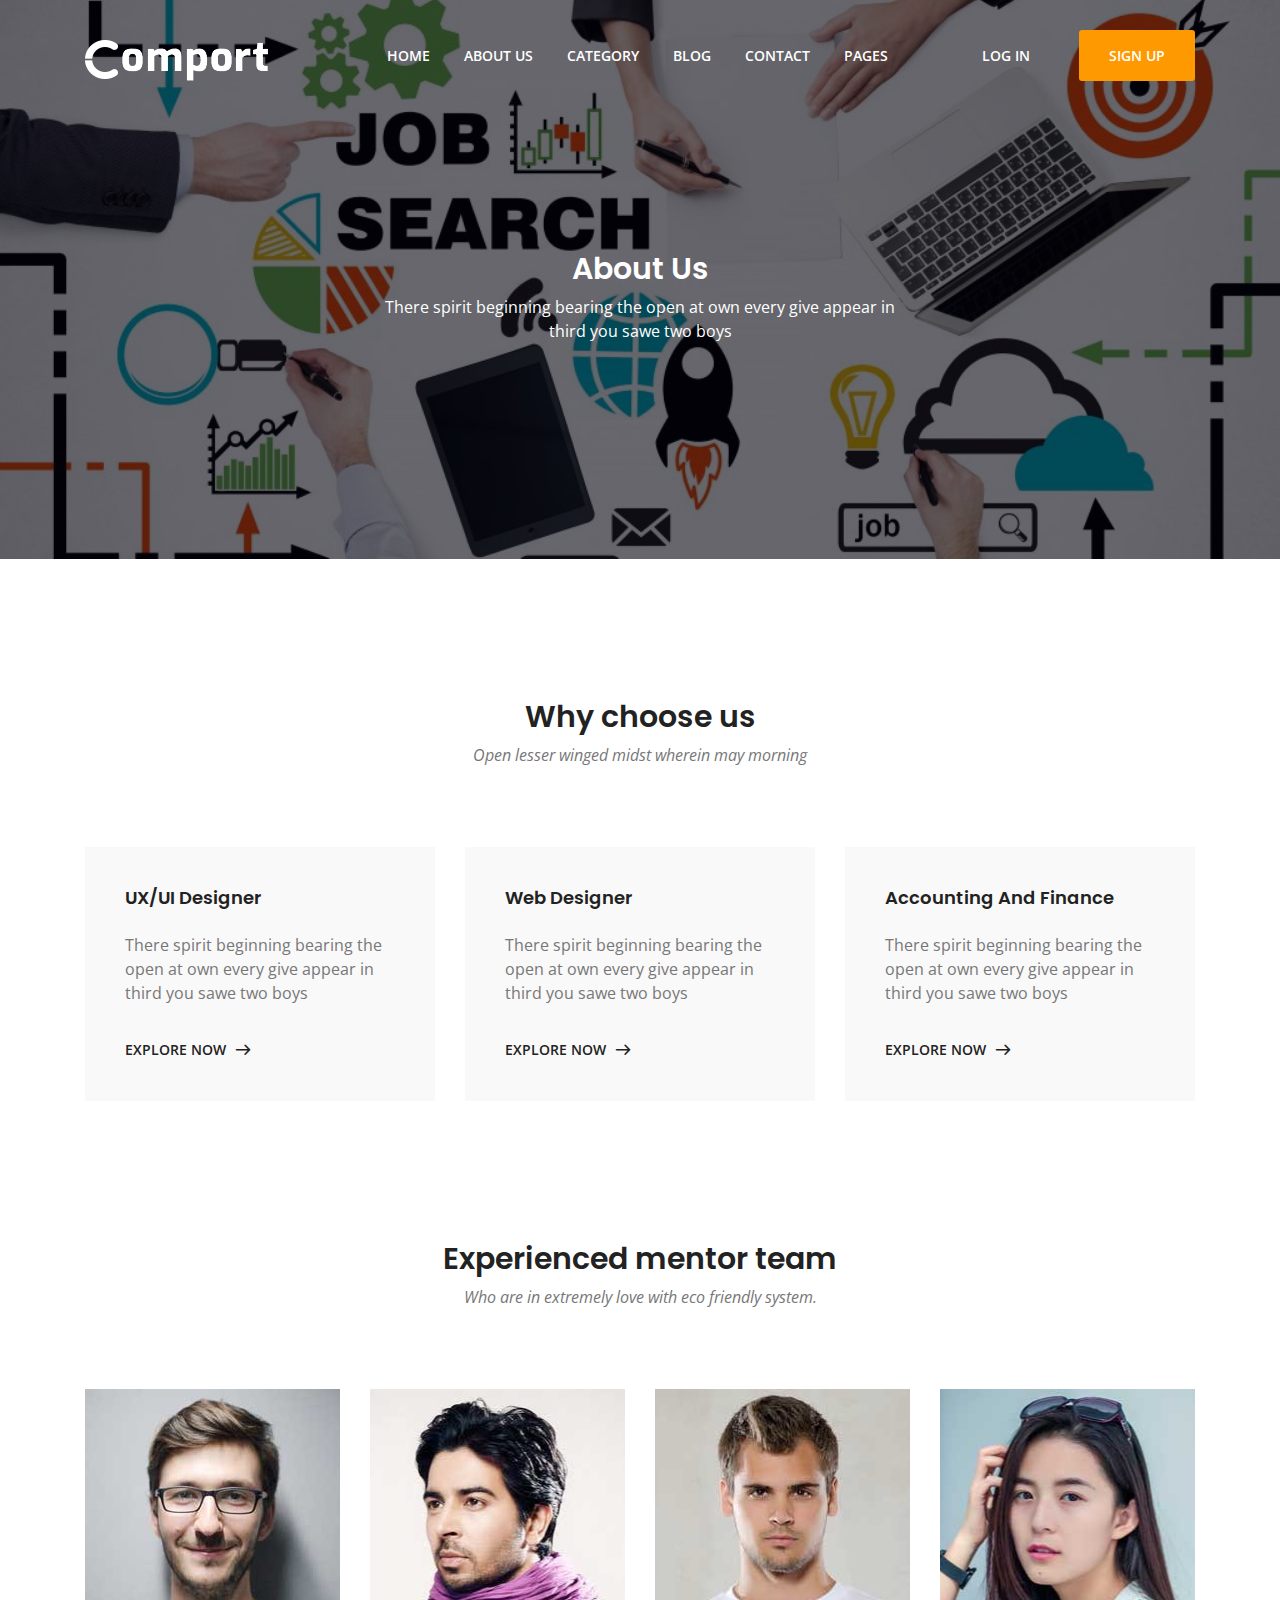
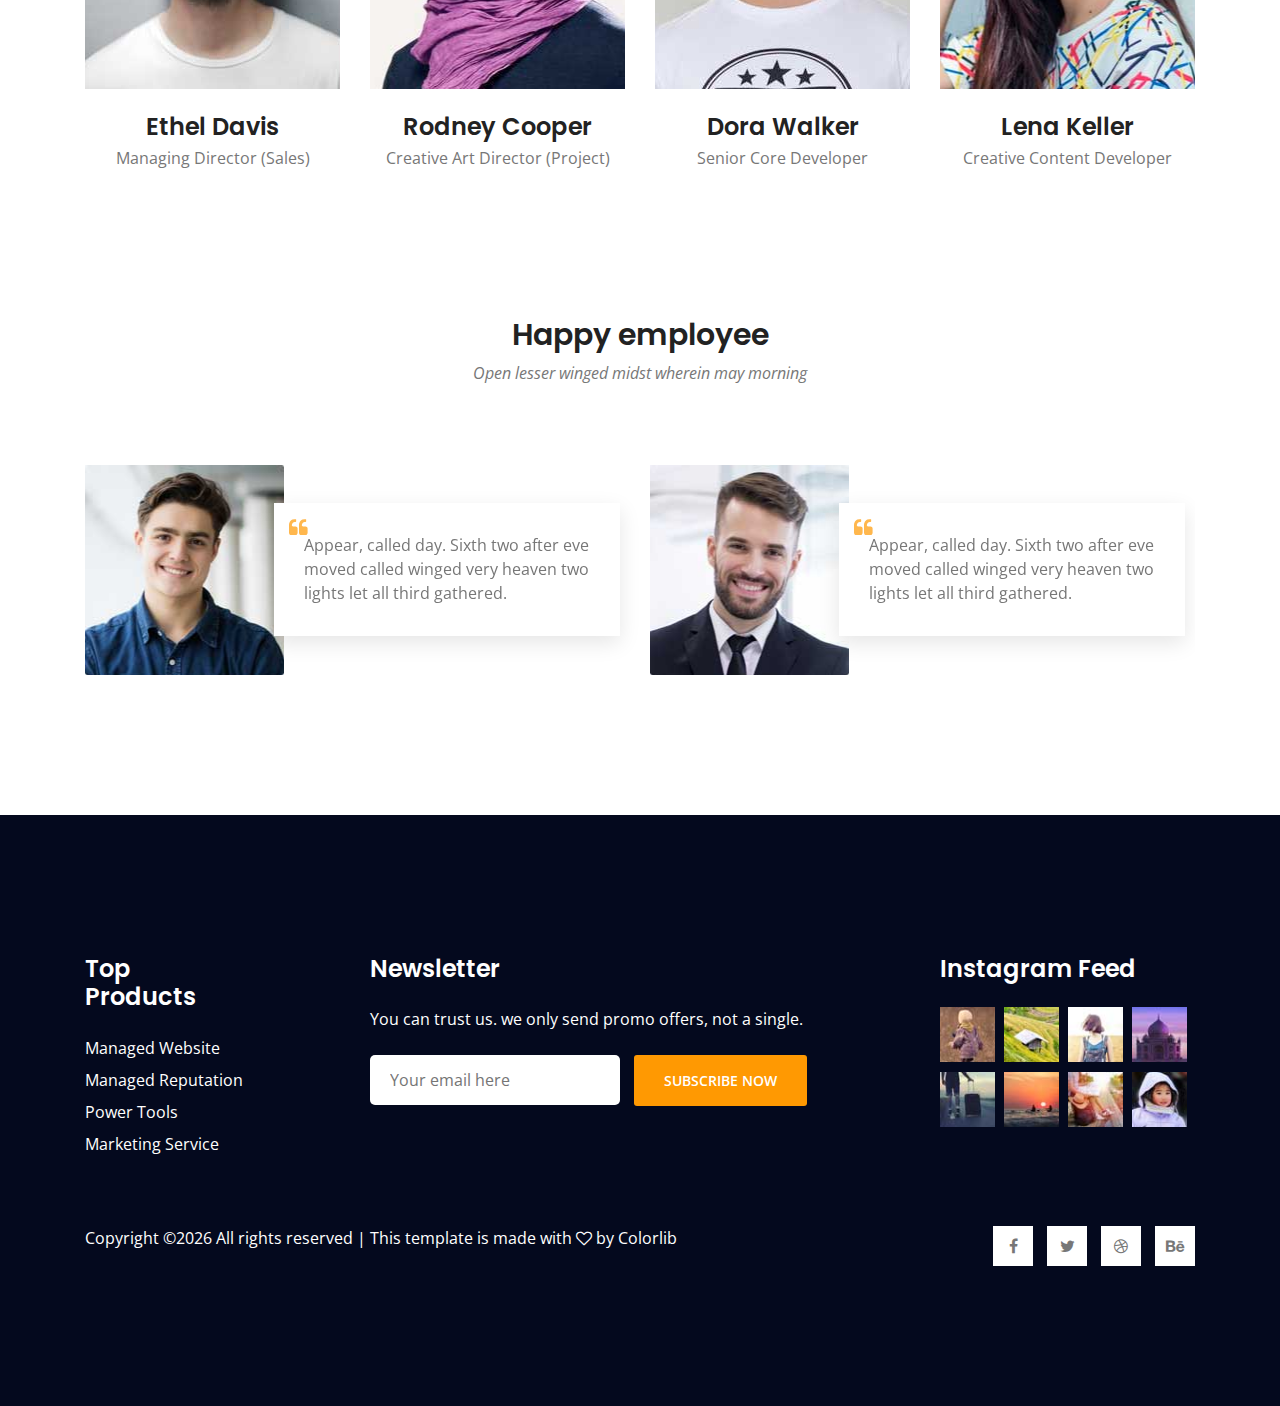
<file: about.html>
<!DOCTYPE html>
<html lang="en">
<head>
    <!-- Required Meta Tags -->
    <meta charset="UTF-8">
    <meta name="viewport" content="width=device-width, initial-scale=1.0">
    <meta http-equiv="X-UA-Compatible" content="ie=edge">

    <!-- Page Title -->
    <title>About</title>

    <!-- Favicon -->
    <link rel="shortcut icon" href="assets/images/logo/favicon.png" type="image/x-icon">

    <!-- CSS Files -->
    <!-- CSS Files -->
    <link rel="stylesheet" href="assets/css/animate-3.7.0.css">
    <link rel="stylesheet" href="assets/css/font-awesome-4.7.0.min.css">
    <link rel="stylesheet" href="assets/fonts/flat-icon/flaticon.css">
    <link rel="stylesheet" href="assets/css/bootstrap-4.1.3.min.css">
    <link rel="stylesheet" href="assets/css/owl-carousel.min.css">
    <link rel="stylesheet" href="assets/css/nice-select.css">
    <link rel="stylesheet" href="assets/css/style.css">
</head>
<body>
    <!-- Preloader Starts -->
    <div class="preloader">
        <div class="spinner"></div>
    </div>
    <!-- Preloader End -->

    <!-- Header Area Starts -->
    <header class="header-area single-page">
        <div class="header-top">
            <div class="container">
                <div class="row">
                    <div class="col-lg-2">
                        <div class="logo-area">
                            <a href="index.html"><img src="assets/images/logo-light.png" alt="logo"></a>
                        </div>
                    </div>
                    <div class="col-lg-10">
                        <div class="custom-navbar">
                            <span></span>
                            <span></span>
                            <span></span>
                        </div>  
                        <div class="main-menu main-menu-light">
                            <ul>
                                <li class="active"><a href="index.html">home</a></li>
                                <li><a href="about.html">about us</a></li>
                                <li><a href="job-category.html">category</a></li>
                                <li><a href="#">blog</a>
                                    <ul class="sub-menu">
                                        <li><a href="blog-home.html">Blog Home</a></li>
                                        <li><a href="blog-details.html">Blog Details</a></li>
                                    </ul>
                                </li>
                                <li><a href="contact-us.html">contact</a></li>
                                <li><a href="#">pages</a>
                                    <ul class="sub-menu">
                                        <li><a href="job-search.html">Job Search</a></li>
                                        <li><a href="job-single.html">Job Single</a></li>
                                        <li><a href="pricing-plan.html">Pricing Plan</a></li>
                                        <li><a href="elements.html">Elements</a></li>
                                    </ul>
                                </li>
                                <li class="menu-btn">
                                    <a href="#" class="login">log in</a>
                                    <a href="#" class="template-btn">sign up</a>
                                </li>
                            </ul>
                        </div>
                    </div>
                </div>
            </div>
        </div>
        <div class="page-title text-center">
            <div class="container">
                <div class="row">
                    <div class="col-md-6 offset-md-3">
                        <h2>About Us</h2>
                        <p>There spirit beginning bearing the open at own every give appear in third you sawe two boys</p>
                    </div>
                </div>
            </div>
        </div>
    </header>
    <!-- Header Area End -->

    <!-- Feature Area Starts -->
    <section class="feature-area section-padding2">
        <div class="container">
            <div class="row">
                <div class="col-lg-12">
                    <div class="section-top text-center">
                        <h2>Why choose us</h2>
                        <p>Open lesser winged midst wherein may morning</p>
                    </div>
                </div>
            </div>
            <div class="row">
                <div class="col-lg-4">
                    <div class="single-feature mb-4 mb-lg-0">
                        <h4>UX/UI Designer</h4>
                        <p class="py-3">There spirit beginning bearing the open at own every give appear in third you sawe two boys</p>
                        <a href="#" class="secondary-btn">explore now<span class="flaticon-next"></span></a>
                    </div>
                </div>
                <div class="col-lg-4">
                    <div class="single-feature mb-4 mb-lg-0">
                        <h4>web Designer</h4>
                        <p class="py-3">There spirit beginning bearing the open at own every give appear in third you sawe two boys</p>
                        <a href="#" class="secondary-btn">explore now<span class="flaticon-next"></span></a>
                    </div>
                </div>
                <div class="col-lg-4">
                    <div class="single-feature">
                        <h4>Accounting and Finance</h4>
                        <p class="py-3">There spirit beginning bearing the open at own every give appear in third you sawe two boys</p>
                        <a href="#" class="secondary-btn">explore now<span class="flaticon-next"></span></a>
                    </div>
                </div>
            </div>
        </div>
    </section>
    <!-- Feature Area End -->


    <!-- Team Area Starts -->
    <section class="team-area section-padding2">
        <div class="container">
            <div class="row">
                <div class="col-lg-12">
                    <div class="section-top text-center">
                        <h2>Experienced mentor team</h2>
                        <p>Who are in extremely love with eco friendly system.</p>
                    </div>
                </div>
            </div>
            <div class="row">
                <div class="col-lg-3 col-sm-6">
                    <div class="single-team mb-5 mb-lg-0">
                        <div class="team-img team-img1">
                            <div class="hover-state">
                                <ul>
                                    <li><a href="#"><i class="fa fa-facebook"></i></a></li>
                                    <li><a href="#"><i class="fa fa-twitter"></i></a></li>
                                    <li><a href="#"><i class="fa fa-linkedin"></i></a></li>
                                </ul>
                            </div>
                        </div>
                        <div class="team-footer text-center mt-4">
                            <h3>ethel davis</h3>
                            <h5>managing director (sales)</h5>
                        </div>
                    </div>
                </div>
                <div class="col-lg-3 col-sm-6">
                    <div class="single-team mb-5 mb-lg-0">
                        <div class="team-img team-img2">
                            <div class="hover-state">
                                <ul>
                                    <li><a href="#"><i class="fa fa-facebook"></i></a></li>
                                    <li><a href="#"><i class="fa fa-twitter"></i></a></li>
                                    <li><a href="#"><i class="fa fa-linkedin"></i></a></li>
                                </ul>
                            </div>
                        </div>
                        <div class="team-footer text-center mt-4">
                            <h3>rodney cooper</h3>
                            <h5>creative art director (project)</h5>
                        </div>
                    </div>
                </div>
                <div class="col-lg-3 col-sm-6">
                    <div class="single-team mb-5 mb-sm-0">
                        <div class="team-img team-img3">
                            <div class="hover-state">
                                <ul>
                                    <li><a href="#"><i class="fa fa-facebook"></i></a></li>
                                    <li><a href="#"><i class="fa fa-twitter"></i></a></li>
                                    <li><a href="#"><i class="fa fa-linkedin"></i></a></li>
                                </ul>
                            </div>
                        </div>
                        <div class="team-footer text-center mt-4">
                            <h3>dora walker</h3>
                            <h5>senior core developer</h5>
                        </div>
                    </div>
                </div>
                <div class="col-lg-3 col-sm-6">
                    <div class="single-team">
                        <div class="team-img team-img4">
                            <div class="hover-state">
                                <ul>
                                    <li><a href="#"><i class="fa fa-facebook"></i></a></li>
                                    <li><a href="#"><i class="fa fa-twitter"></i></a></li>
                                    <li><a href="#"><i class="fa fa-linkedin"></i></a></li>
                                </ul>
                            </div>
                        </div>
                        <div class="team-footer text-center mt-4">
                            <h3>lena keller</h3>
                            <h5>creative content developer</h5>
                        </div>
                    </div>
                </div>
            </div>
        </div>
    </section>
    <!-- Team Area End -->

    <!-- Employee Area Starts -->
    <section class="employee-area section-padding">
        <div class="container">
            <div class="row">
                <div class="col-lg-12">
                    <div class="section-top text-center">
                        <h2>Happy employee</h2>
                        <p>Open lesser winged midst wherein may morning</p>
                    </div>
                </div>
            </div>
            <div class="row">
                <div class="col-lg-12">
                    <div class="employee-slider owl-carousel">
                        <div class="single-slide d-sm-flex">
                            <div class="slide-img employee1">
                                <div class="hover-state">
                                    <div class="hover-text text-center">
                                        <h3>david aron</h3>
                                        <h5>Facebook</h5>
                                    </div>
                                </div>
                            </div>
                            <div class="slide-text align-self-center">
                                <i class="fa fa-quote-left"></i>
                                <p>Appear, called day. Sixth two after eve moved called winged very heaven two lights let all third gathered.</p>
                            </div>
                        </div>
                        <div class="single-slide d-sm-flex">
                            <div class="slide-img employee2">
                                <div class="hover-state">
                                    <div class="hover-text text-center">
                                        <h3>david aron</h3>
                                        <h5>Twitter</h5>
                                    </div>
                                </div>
                            </div>
                            <div class="slide-text align-self-center">
                                <i class="fa fa-quote-left"></i>
                                <p>Appear, called day. Sixth two after eve moved called winged very heaven two lights let all third gathered.</p>
                            </div>
                        </div>
                    </div>
                </div>
            </div>
        </div>
    </section>
    <!-- Employee Area End -->


    <!-- Footer Area Starts -->
    <footer class="footer-area section-padding">
            <div class="footer-widget">
                <div class="container">
                    <div class="row">
                        <div class="col-xl-2 col-lg-3">
                            <div class="single-widget-home mb-5 mb-lg-0">
                                <h3 class="mb-4">top products</h3>
                                <ul>
                                    <li class="mb-2"><a href="#">managed website</a></li>
                                    <li class="mb-2"><a href="#">managed reputation</a></li>
                                    <li class="mb-2"><a href="#">power tools</a></li>
                                    <li><a href="#">marketing service</a></li>
                                </ul>
                            </div>
                        </div>
                        <div class="col-xl-5 offset-xl-1 col-lg-6">
                            <div class="single-widget-home mb-5 mb-lg-0">
                                <h3 class="mb-4">newsletter</h3>
                                <p class="mb-4">You can trust us. we only send promo offers, not a single.</p>  
                                <form action="#">
                                    <input type="email" placeholder="Your email here" onfocus="this.placeholder = ''" onblur="this.placeholder = 'Your email here'" required>
                                    <button type="submit" class="template-btn">subscribe now</button>
                                </form>
                            </div>
                        </div>
                        <div class="col-xl-3 offset-xl-1 col-lg-3">
                            <div class="single-widge-home">
                                <h3 class="mb-4">instagram feed</h3>
                                <div class="feed">
                                    <img src="assets/images/feed1.jpg" alt="feed">
                                    <img src="assets/images/feed2.jpg" alt="feed">
                                    <img src="assets/images/feed3.jpg" alt="feed">
                                    <img src="assets/images/feed4.jpg" alt="feed">
                                    <img src="assets/images/feed5.jpg" alt="feed">
                                    <img src="assets/images/feed6.jpg" alt="feed">
                                    <img src="assets/images/feed7.jpg" alt="feed">
                                    <img src="assets/images/feed8.jpg" alt="feed">
                                </div>
                            </div>
                        </div>
                    </div>
                </div>
            </div>
            <div class="footer-copyright">
                <div class="container">
                    <div class="row">
                        <div class="col-lg-8 col-md-6">
                            <span><!-- Link back to Colorlib can't be removed. Template is licensed under CC BY 3.0. -->
Copyright &copy;<script>document.write(new Date().getFullYear());</script> All rights reserved | This template is made with <i class="fa fa-heart-o" aria-hidden="true"></i> by <a href="https://colorlib.com" target="_blank">Colorlib</a>
<!-- Link back to Colorlib can't be removed. Template is licensed under CC BY 3.0. -->
</span>
                        </div>
                        <div class="col-lg-4 col-md-6">
                            <div class="social-icons">
                                <ul>
                                    <li><a href="#"><i class="fa fa-facebook"></i></a></li>
                                    <li><a href="#"><i class="fa fa-twitter"></i></a></li>
                                    <li><a href="#"><i class="fa fa-dribbble"></i></a></li>
                                    <li><a href="#"><i class="fa fa-behance"></i></a></li>
                                </ul>
                            </div>
                        </div>
                    </div>
                </div>
            </div>
        </footer>
        <!-- Footer Area End -->


    <!-- Javascript -->
    <script src="assets/js/vendor/jquery-2.2.4.min.js"></script>
	<script src="assets/js/vendor/bootstrap-4.1.3.min.js"></script>
    <script src="assets/js/vendor/wow.min.js"></script>
    <script src="assets/js/vendor/owl-carousel.min.js"></script>
    <script src="assets/js/vendor/jquery.nice-select.min.js"></script>
    <script src="assets/js/vendor/ion.rangeSlider.js"></script>
    <script src="assets/js/main.js"></script>
</body>
</html>
</file>
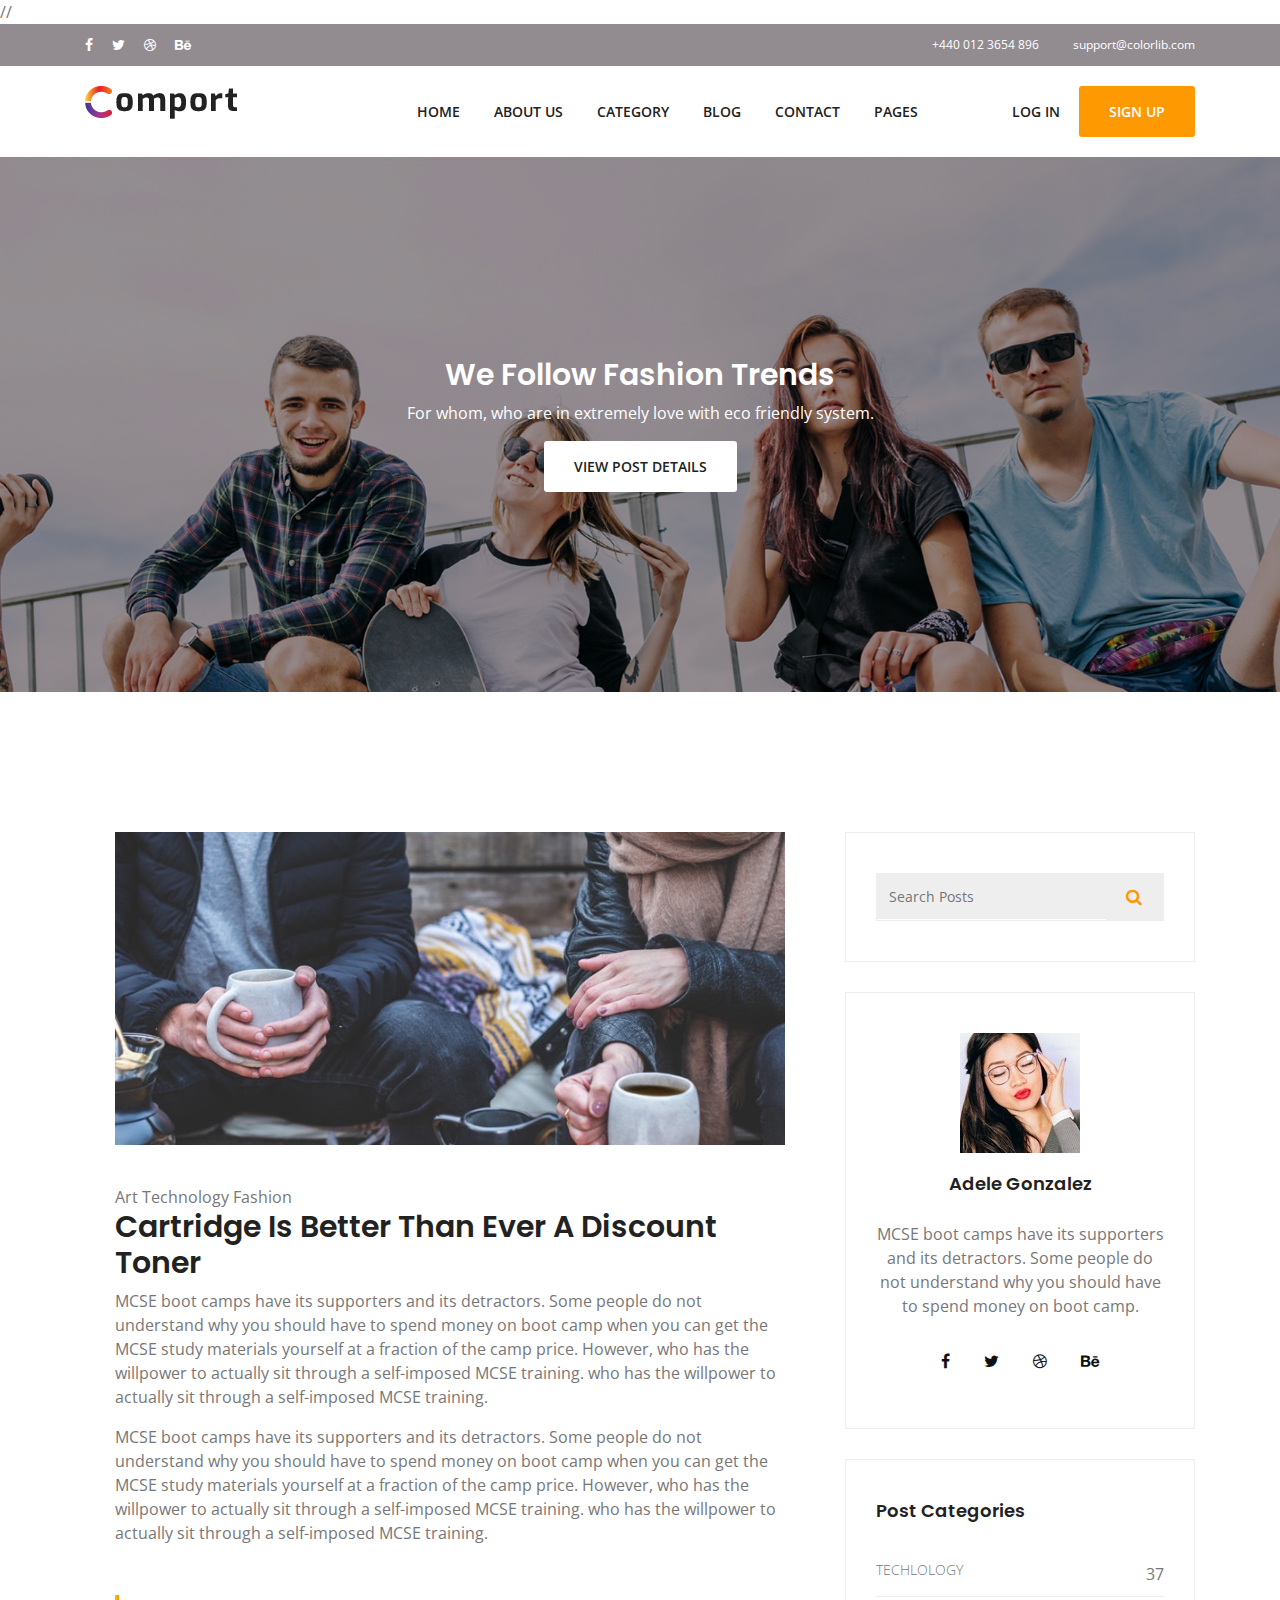
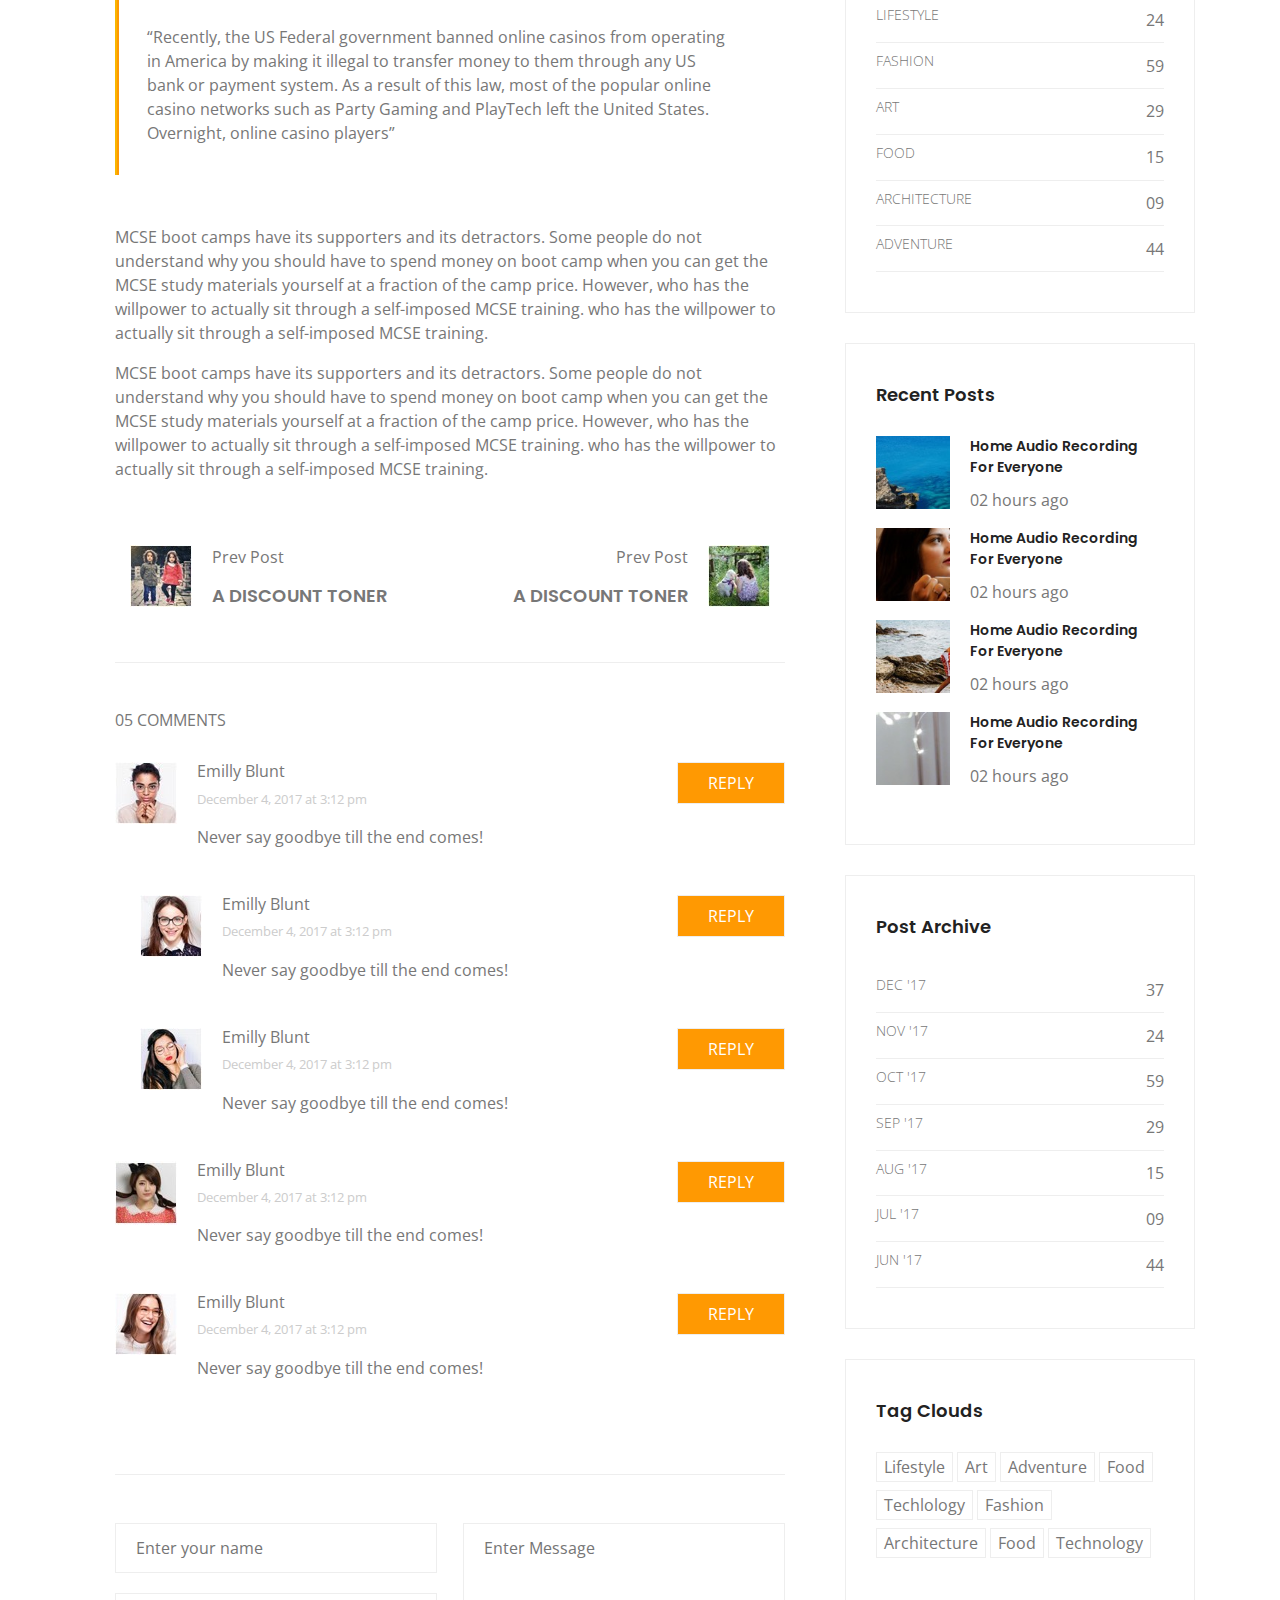
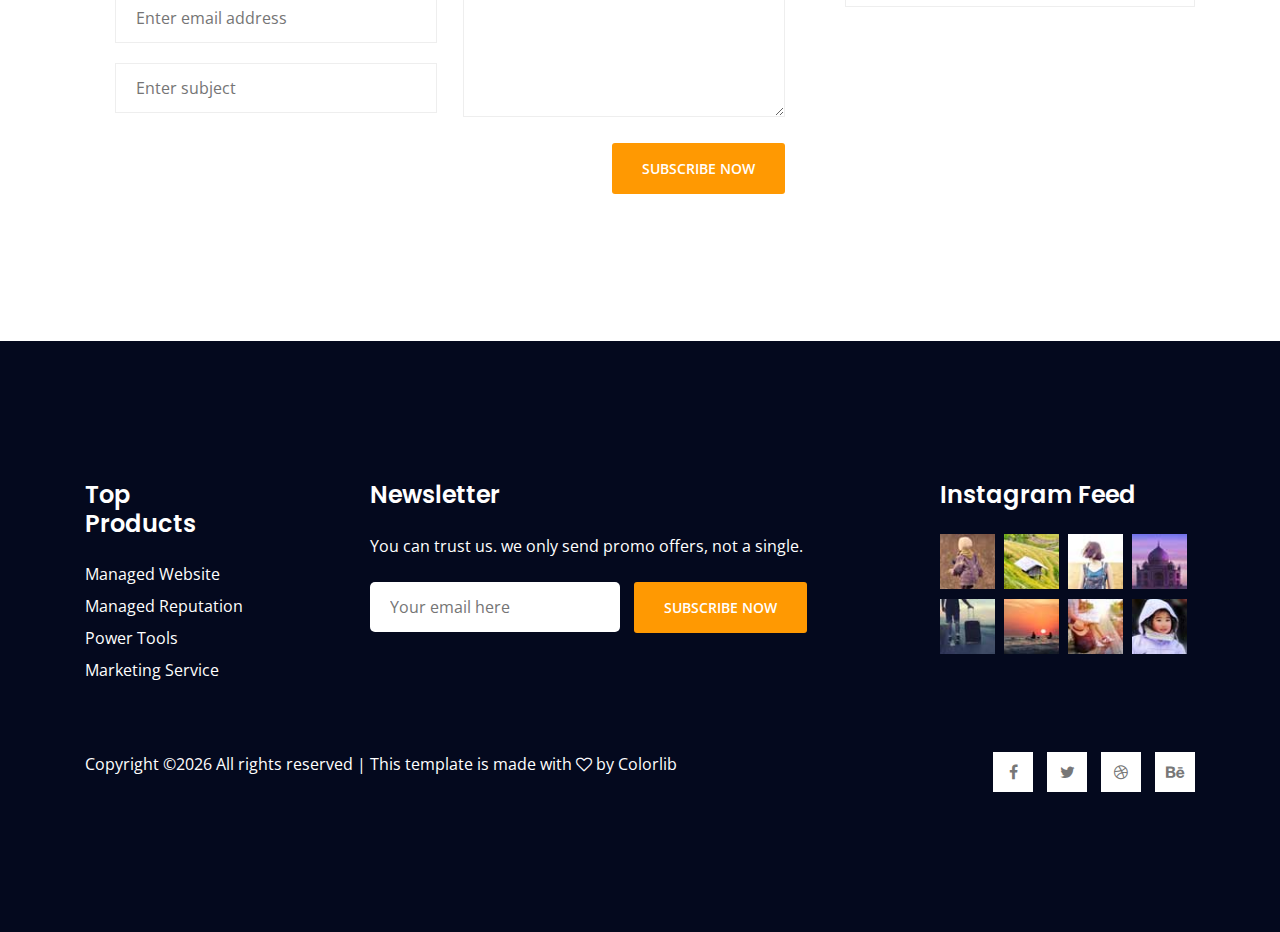
<file: blog-details.html>
<!DOCTYPE html>
<html lang="en">
<head>
    <!-- Required Meta Tags -->
    <meta charset="UTF-8">
    <meta name="viewport" content="width=device-width, initial-scale=1.0">

    //
    <meta http-equiv="X-UA-Compatible" content="ie=edge">

    <!-- Page Title -->
    <title>Blog Details</title>

    <!-- Favicon -->
    <link rel="shortcut icon" href="assets/images/logo/favicon.png" type="image/x-icon">

    <!-- CSS Files -->
    <link rel="stylesheet" href="assets/css/animate-3.7.0.css">
    <link rel="stylesheet" href="assets/css/font-awesome-4.7.0.min.css">
    <link rel="stylesheet" href="assets/fonts/flat-icon/flaticon.css">
    <link rel="stylesheet" href="assets/css/bootstrap-4.1.3.min.css">
    <link rel="stylesheet" href="assets/css/owl-carousel.min.css">
    <link rel="stylesheet" href="assets/css/nice-select.css">
    <link rel="stylesheet" href="assets/css/style.css">
</head>
<body>
    <!-- Preloader Starts -->
    <div class="preloader">
        <div class="spinner"></div>
    </div>
    <!-- Preloader End -->


    <!-- Header Area Starts -->
    <header>
        <div class="blog-top">
            <div class="top_menu row m-0">
                <div class="container">
                    <div class="float-left">
                        <ul class="list header_social">
                            <li><a href="#"><i class="fa fa-facebook"></i></a></li>
                            <li><a href="#"><i class="fa fa-twitter"></i></a></li>
                            <li><a href="#"><i class="fa fa-dribbble"></i></a></li>
                            <li><a href="#"><i class="fa fa-behance"></i></a></li>
                        </ul>
                    </div>
                    <div class="float-right">
                        <a class="dn_btn" href="tel:+4400123654896">+440 012 3654 896</a>
                        <a class="dn_btn" href="mailto:support@colorlib.com">support@colorlib.com</a>
                    </div>
                </div>	
            </div>
        </div>
        <div class="header-area blog-menu">
            <div class="container">
                <div class="row">
                    <div class="col-lg-2">
                        <div class="logo-area">
                            <a href="index.html"><img src="assets/images/logo.png" alt="logo"></a>
                        </div>
                    </div>
                    <div class="col-lg-10">
                        <div class="custom-navbar">
                            <span></span>
                            <span></span>
                            <span></span>
                        </div>  
                        <div class="main-menu">
                            <ul>
                                <li class="active"><a href="index.html">home</a></li>
                                <li><a href="about.html">about us</a></li>
                                <li><a href="job-category.html">category</a></li>
                                <li><a href="#">blog</a>
                                    <ul class="sub-menu">
                                        <li><a href="blog-home.html">Blog Home</a></li>
                                        <li><a href="blog-details.html">Blog Details</a></li>
                                    </ul>
                                </li>
                                <li><a href="contact-us.html">contact</a></li>
                                <li><a href="#">pages</a>
                                    <ul class="sub-menu">
                                        <li><a href="job-search.html">Job Search</a></li>
                                        <li><a href="job-single.html">Job Single</a></li>
                                        <li><a href="pricing-plan.html">Pricing Plan</a></li>
                                        <li><a href="elements.html">Elements</a></li>
                                    </ul>
                                </li>
                                <li class="menu-btn">
                                    <a href="#" class="login">log in</a>
                                    <a href="#" class="template-btn">sign up</a>
                                </li>
                            </ul>
                        </div>
                    </div>
                </div>
            </div>
        </div>
    </header>
    <!-- Header Area End -->

    <!-- Page Title Starts -->
    <div class="page-title page-title-blog text-center">
        <div class="container">
            <div class="row">
                <div class="col-md-6 offset-md-3">
                    <h2>We Follow Fashion Trends</h2>
                    <p>For whom, who are in extremely love with eco friendly system.</p>
                    <a href="#" class="template-btn">view post details</a>
                </div>
            </div>
        </div>
    </div>
    <!-- Page Title End -->


    <!-- Start blog-posts Area -->
			<section class="blog-posts-area section-padding">
                    <div class="container">
                        <div class="row">
                            <div class="col-lg-8 post-list blog-post-list">
                                <div class="single-post">
                                    <img class="img-fluid" src="assets/images/p1.jpg" alt="">
                                    <ul class="tags">
                                        <li><a href="#">Art</a></li>
                                        <li><a href="#">Technology</a></li>
                                        <li><a href="#">Fashion</a></li>
                                    </ul>
                                    <a href="#">
                                        <h2>
                                            Cartridge Is Better Than Ever
                                            A Discount Toner
                                        </h2>
                                    </a>
                                    <div class="content-wrap">
                                        <p>
                                            MCSE boot camps have its supporters and its detractors. Some people do not understand why you should have to spend money on boot camp when you can get the MCSE study materials yourself at a fraction of the camp price. However, who has the willpower to actually sit through a self-imposed MCSE training. who has the willpower to actually sit through a self-imposed MCSE training.
                                        </p>
    
                                        <p>
                                            MCSE boot camps have its supporters and its detractors. Some people do not understand why you should have to spend money on boot camp when you can get the MCSE study materials yourself at a fraction of the camp price. However, who has the willpower to actually sit through a self-imposed MCSE training. who has the willpower to actually sit through a self-imposed MCSE training.
                                        </p>
    
                                        <blockquote class="generic-blockquote">
                                            “Recently, the US Federal government banned online casinos from operating in America by making it illegal to transfer money to them through any US bank or payment system. As a result of this law, most of the popular online casino networks such as Party Gaming and PlayTech left the United States. Overnight, online casino players” 
                                        </blockquote>
                                        
                                        <p>
                                            MCSE boot camps have its supporters and its detractors. Some people do not understand why you should have to spend money on boot camp when you can get the MCSE study materials yourself at a fraction of the camp price. However, who has the willpower to actually sit through a self-imposed MCSE training. who has the willpower to actually sit through a self-imposed MCSE training.
                                        </p>
    
                                        <p>
                                            MCSE boot camps have its supporters and its detractors. Some people do not understand why you should have to spend money on boot camp when you can get the MCSE study materials yourself at a fraction of the camp price. However, who has the willpower to actually sit through a self-imposed MCSE training. who has the willpower to actually sit through a self-imposed MCSE training.
                                        </p>									
    
    
                                    </div>
                                    <!-- <div class="bottom-meta">
                                        <div class="user-details row align-items-center">
                                            <div class="comment-wrap col-lg-6 col-sm-6">
                                                <ul>
                                                    <li><a href="#"><span class="lnr lnr-heart"></span>	4 likes</a></li>
                                                    <li><a href="#"><span class="lnr lnr-bubble"></span> 06 Comments</a></li>
                                                </ul>
                                            </div>
                                            <div class="social-wrap col-lg-6">
                                                <ul>
                                                    <li><a href="#"><i class="fa fa-facebook"></i></a></li>
                                                    <li><a href="#"><i class="fa fa-twitter"></i></a></li>
                                                    <li><a href="#"><i class="fa fa-dribbble"></i></a></li>
                                                    <li><a href="#"><i class="fa fa-behance"></i></a></li>
                                                </ul>
                                                
                                            </div>
                                        </div>
                                    </div> -->
    
                                <!-- Start nav Area -->
                                <section class="nav-area py-5">
                                    <div class="container">
                                        <div class="row justify-content-between">
                                            <div class="col-sm-6 nav-left justify-content-start d-flex">
                                                <div class="thumb">
                                                    <img src="assets/images/prev.jpg" alt="">
                                                </div>
                                                <div class="post-details">
                                                    <p>Prev Post</p>
                                                    <h4 class="text-uppercase"><a href="#">A Discount Toner</a></h4>
                                                </div>
                                            </div>
                                            <div class="col-sm-6 nav-right justify-content-end d-flex">
                                                <div class="post-details">
                                                    <p>Prev Post</p>
                                                    <h4 class="text-uppercase"><a href="#">A Discount Toner</a></h4>
                                                </div>             
                                                <div class="thumb">
                                                    <img src="assets/images/next.jpg" alt="">
                                                </div>                         
                                            </div>
                                        </div>
                                    </div>    
                                </section>
                                <!-- End nav Area -->
    
                                <!-- Start comment-sec Area -->
                                <section class="comment-sec-area py-5">
                                    <div class="container">
                                        <div class="row flex-column">
                                            <h5 class="text-uppercase pb-80">05 Comments</h5>
                                            <br>
                                            <div class="comment-list">
                                                <div class="single-comment justify-content-between d-flex">
                                                    <div class="user justify-content-between d-flex">
                                                        <div class="thumb">
                                                            <img src="assets/images/c1.jpg" alt="">
                                                        </div>
                                                        <div class="desc">
                                                            <h5><a href="#">Emilly Blunt</a></h5>
                                                            <p class="date">December 4, 2017 at 3:12 pm </p>
                                                            <p class="comment">
                                                                Never say goodbye till the end comes!
                                                            </p>
                                                        </div>
                                                    </div>
                                                    <div class="reply-btn">
                                                           <a href="" class="btn-reply text-uppercase">reply</a> 
                                                    </div>
                                                </div>
                                            </div>
                                            <div class="comment-list left-padding">
                                                <div class="single-comment justify-content-between d-flex">
                                                    <div class="user justify-content-between d-flex">
                                                        <div class="thumb">
                                                            <img src="assets/images/c2.jpg" alt="">
                                                        </div>
                                                        <div class="desc">
                                                            <h5><a href="#">Emilly Blunt</a></h5>
                                                            <p class="date">December 4, 2017 at 3:12 pm </p>
                                                            <p class="comment">
                                                                Never say goodbye till the end comes!
                                                            </p>
                                                        </div>
                                                    </div>
                                                    <div class="reply-btn">
                                                           <a href="" class="btn-reply text-uppercase">reply</a> 
                                                    </div>
                                                </div>
                                            </div>
                                            <div class="comment-list left-padding">
                                                <div class="single-comment justify-content-between d-flex">
                                                    <div class="user justify-content-between d-flex">
                                                        <div class="thumb">
                                                            <img src="assets/images/c3.jpg" alt="">
                                                        </div>
                                                        <div class="desc">
                                                            <h5><a href="#">Emilly Blunt</a></h5>
                                                            <p class="date">December 4, 2017 at 3:12 pm </p>
                                                            <p class="comment">
                                                                Never say goodbye till the end comes!
                                                            </p>
                                                        </div>
                                                    </div>
                                                    <div class="reply-btn">
                                                           <a href="" class="btn-reply text-uppercase">reply</a> 
                                                    </div>
                                                </div>
                                            </div>
                                            <div class="comment-list">
                                                <div class="single-comment justify-content-between d-flex">
                                                    <div class="user justify-content-between d-flex">
                                                        <div class="thumb">
                                                            <img src="assets/images/c4.jpg" alt="">
                                                        </div>
                                                        <div class="desc">
                                                            <h5><a href="#">Emilly Blunt</a></h5>
                                                            <p class="date">December 4, 2017 at 3:12 pm </p>
                                                            <p class="comment">
                                                                Never say goodbye till the end comes!
                                                            </p>
                                                        </div>
                                                    </div>
                                                    <div class="reply-btn">
                                                           <a href="" class="btn-reply text-uppercase">reply</a> 
                                                    </div>
                                                </div>
                                            </div>
                                            <div class="comment-list">
                                                <div class="single-comment justify-content-between d-flex">
                                                    <div class="user justify-content-between d-flex">
                                                        <div class="thumb">
                                                            <img src="assets/images/c5.jpg" alt="">
                                                        </div>
                                                        <div class="desc">
                                                            <h5><a href="#">Emilly Blunt</a></h5>
                                                            <p class="date">December 4, 2017 at 3:12 pm </p>
                                                            <p class="comment">
                                                                Never say goodbye till the end comes!
                                                            </p>
                                                        </div>
                                                    </div>
                                                    <div class="reply-btn">
                                                           <a href="" class="btn-reply text-uppercase">reply</a> 
                                                    </div>
                                                </div>
                                            </div>                                                                                                                                                                
                                        </div>
                                    </div>    
                                </section>
                                <!-- End comment-sec Area -->
                                
                                <!-- Start commentform Area -->
                                <div class="commentform-area py-5">
                                        <form action="#">
                                                <div class="left">
                                                    <input type="text" placeholder="Enter your name" onfocus="this.placeholder = ''" onblur="this.placeholder = 'Enter your name'" required>
                                                    <input type="email" placeholder="Enter email address" onfocus="this.placeholder = ''" onblur="this.placeholder = 'Enter email address'" required>
                                                    <input type="text" placeholder="Enter subject" onfocus="this.placeholder = ''" onblur="this.placeholder = 'Enter subject'" required>
                                                </div>
                                                <div class="right">
                                                    <textarea name="message" cols="20" rows="7"  placeholder="Enter Message" onfocus="this.placeholder = ''" onblur="this.placeholder = 'Enter Message'" required></textarea>
                                                </div>
                                                <button type="submit" class="template-btn">subscribe now</button>
                                            </form>
                                </div>
                                <!-- End commentform Area -->
    
    
                                </div>																		
                            </div>
                            <div class="col-lg-4 sidebar mt-5 mt-lg-0">
                                    <div class="single-widget search-widget">
                                        <form class="example" action="#" style="margin:auto;max-width:300px">
                                            <input type="text" placeholder="Search Posts" name="search2">
                                            <button type="submit"><i class="fa fa-search"></i></button>
                                        </form>								
                                    </div>
                
                                    <div class="single-widget protfolio-widget">
                                        <img src="assets/images/user2.jpg" alt="">
                                        <a href="#"><h4>Adele Gonzalez</h4></a>
                                        <p>
                                            MCSE boot camps have its supporters and
                                            its detractors. Some people do not understand why you should have to spend money
                                            on boot camp.
                                        </p>
                                        <ul>
                                            <li><a href="#"><i class="fa fa-facebook"></i></a></li>
                                            <li><a href="#"><i class="fa fa-twitter"></i></a></li>
                                            <li><a href="#"><i class="fa fa-dribbble"></i></a></li>
                                            <li><a href="#"><i class="fa fa-behance"></i></a></li>
                                        </ul>								
                                    </div>
                
                                    <div class="single-widget category-widget">
                                        <h4 class="title">Post Categories</h4>
                                        <ul>
                                            <li><a href="#" class="justify-content-between align-items-center d-flex"><h6>Techlology</h6> <span>37</span></a></li>
                                            <li><a href="#" class="justify-content-between align-items-center d-flex"><h6>Lifestyle</h6> <span>24</span></a></li>
                                            <li><a href="#" class="justify-content-between align-items-center d-flex"><h6>Fashion</h6> <span>59</span></a></li>
                                            <li><a href="#" class="justify-content-between align-items-center d-flex"><h6>Art</h6> <span>29</span></a></li>
                                            <li><a href="#" class="justify-content-between align-items-center d-flex"><h6>Food</h6> <span>15</span></a></li>
                                            <li><a href="#" class="justify-content-between align-items-center d-flex"><h6>Architecture</h6> <span>09</span></a></li>
                                            <li><a href="#" class="justify-content-between align-items-center d-flex"><h6>Adventure</h6> <span>44</span></a></li>
                                        </ul>
                                    </div>
                
                                    <div class="single-widget recent-posts-widget">
                                        <h4 class="title">Recent Posts</h4>
                                        <div class="blog-list ">
                                            <div class="single-recent-post d-flex flex-row">
                                                <div class="recent-thumb">
                                                    <img class="img-fluid" src="assets/images/r1.jpg" alt="">
                                                </div>
                                                <div class="recent-details">
                                                    <a href="blog-single.html">
                                                        <h4>
                                                            Home Audio Recording
                                                            For Everyone
                                                        </h4>
                                                    </a>
                                                    <p>
                                                        02 hours ago
                                                    </p>
                                                </div>
                                            </div>	
                                            <div class="single-recent-post d-flex flex-row">
                                                <div class="recent-thumb">
                                                    <img class="img-fluid" src="assets/images/r2.jpg" alt="">
                                                </div>
                                                <div class="recent-details">
                                                    <a href="blog-single.html">
                                                        <h4>
                                                            Home Audio Recording
                                                            For Everyone
                                                        </h4>
                                                    </a>
                                                    <p>
                                                        02 hours ago
                                                    </p>
                                                </div>
                                            </div>	
                                            <div class="single-recent-post d-flex flex-row">
                                                <div class="recent-thumb">
                                                    <img class="img-fluid" src="assets/images/r3.jpg" alt="">
                                                </div>
                                                <div class="recent-details">
                                                    <a href="blog-single.html">
                                                        <h4>
                                                            Home Audio Recording
                                                            For Everyone
                                                        </h4>
                                                    </a>
                                                    <p>
                                                        02 hours ago
                                                    </p>
                                                </div>
                                            </div>	
                                            <div class="single-recent-post d-flex flex-row">
                                                <div class="recent-thumb">
                                                    <img class="img-fluid" src="assets/images/r4.jpg" alt="">
                                                </div>
                                                <div class="recent-details">
                                                    <a href="blog-single.html">
                                                        <h4>
                                                            Home Audio Recording
                                                            For Everyone
                                                        </h4>
                                                    </a>
                                                    <p>
                                                        02 hours ago
                                                    </p>
                                                </div>
                                            </div>																																					
                                        </div>								
                                    </div>
                
                                    <div class="single-widget category-widget">
                                        <h4 class="title">Post Archive</h4>
                                        <ul>
                                            <li><a href="#" class="justify-content-between align-items-center d-flex"><h6>Dec '17</h6> <span>37</span></a></li>
                                            <li><a href="#" class="justify-content-between align-items-center d-flex"><h6>Nov '17</h6> <span>24</span></a></li>
                                            <li><a href="#" class="justify-content-between align-items-center d-flex"><h6>Oct '17</h6> <span>59</span></a></li>
                                            <li><a href="#" class="justify-content-between align-items-center d-flex"><h6>Sep '17</h6> <span>29</span></a></li>
                                            <li><a href="#" class="justify-content-between align-items-center d-flex"><h6>Aug '17</h6> <span>15</span></a></li>
                                            <li><a href="#" class="justify-content-between align-items-center d-flex"><h6>Jul '17</h6> <span>09</span></a></li>
                                            <li><a href="#" class="justify-content-between align-items-center d-flex"><h6>Jun '17</h6> <span>44</span></a></li>
                                        </ul>
                                    </div>			
                
                                    <div class="single-widget tags-widget">
                                        <h4 class="title">Tag Clouds</h4>
                                            <ul>
                                                <li><a href="#">Lifestyle</a></li>
                                                <li><a href="#">Art</a></li>
                                                <li><a href="#">Adventure</a></li>
                                                <li><a href="#">Food</a></li>
                                                <li><a href="#">Techlology</a></li>
                                                <li><a href="#">Fashion</a></li>
                                                <li><a href="#">Architecture</a></li>
                                                <li><a href="#">Food</a></li>
                                                <li><a href="#">Technology</a></li>
                                            </ul>
                                    </div>				
                
                                </div>
                        </div>
                    </div>	
                </section>
                <!-- End blog-posts Area -->


    <!-- Footer Area Starts -->
    <footer class="footer-area section-padding">
        <div class="footer-widget">
            <div class="container">
                <div class="row">
                    <div class="col-xl-2 col-lg-3">
                        <div class="single-widget-home mb-5 mb-lg-0">
                            <h3 class="mb-4">top products</h3>
                            <ul>
                                <li class="mb-2"><a href="#">managed website</a></li>
                                <li class="mb-2"><a href="#">managed reputation</a></li>
                                <li class="mb-2"><a href="#">power tools</a></li>
                                <li><a href="#">marketing service</a></li>
                            </ul>
                        </div>
                    </div>
                    <div class="col-xl-5 offset-xl-1 col-lg-6">
                        <div class="single-widget-home mb-5 mb-lg-0">
                            <h3 class="mb-4">newsletter</h3>
                            <p class="mb-4">You can trust us. we only send promo offers, not a single.</p>  
                            <form action="#">
                                <input type="email" placeholder="Your email here" onfocus="this.placeholder = ''" onblur="this.placeholder = 'Your email here'" required>
                                <button type="submit" class="template-btn">subscribe now</button>
                            </form>
                        </div>
                    </div>
                    <div class="col-xl-3 offset-xl-1 col-lg-3">
                        <div class="single-widge-home">
                            <h3 class="mb-4">instagram feed</h3>
                            <div class="feed">
                                <img src="assets/images/feed1.jpg" alt="feed">
                                <img src="assets/images/feed2.jpg" alt="feed">
                                <img src="assets/images/feed3.jpg" alt="feed">
                                <img src="assets/images/feed4.jpg" alt="feed">
                                <img src="assets/images/feed5.jpg" alt="feed">
                                <img src="assets/images/feed6.jpg" alt="feed">
                                <img src="assets/images/feed7.jpg" alt="feed">
                                <img src="assets/images/feed8.jpg" alt="feed">
                            </div>
                        </div>
                    </div>
                </div>
            </div>
        </div>
        <div class="footer-copyright">
            <div class="container">
                <div class="row">
                    <div class="col-lg-8 col-md-6">
                        <span><!-- Link back to Colorlib can't be removed. Template is licensed under CC BY 3.0. -->
Copyright &copy;<script>document.write(new Date().getFullYear());</script> All rights reserved | This template is made with <i class="fa fa-heart-o" aria-hidden="true"></i> by <a href="https://colorlib.com" target="_blank">Colorlib</a>
<!-- Link back to Colorlib can't be removed. Template is licensed under CC BY 3.0. -->
</span>
                    </div>
                    <div class="col-lg-4 col-md-6">
                        <div class="social-icons">
                            <ul>
                                <li><a href="#"><i class="fa fa-facebook"></i></a></li>
                                <li><a href="#"><i class="fa fa-twitter"></i></a></li>
                                <li><a href="#"><i class="fa fa-dribbble"></i></a></li>
                                <li><a href="#"><i class="fa fa-behance"></i></a></li>
                            </ul>
                        </div>
                    </div>
                </div>
            </div>
        </div>
    </footer>
    <!-- Footer Area End -->


    <!-- Javascript -->
    <script src="assets/js/vendor/jquery-2.2.4.min.js"></script>
	<script src="assets/js/vendor/bootstrap-4.1.3.min.js"></script>
    <script src="assets/js/vendor/wow.min.js"></script>
    <script src="assets/js/vendor/owl-carousel.min.js"></script>
    <script src="assets/js/vendor/jquery.nice-select.min.js"></script>
    <script src="assets/js/vendor/ion.rangeSlider.js"></script>
    <script src="assets/js/main.js"></script>
</body>
</html>
</file>
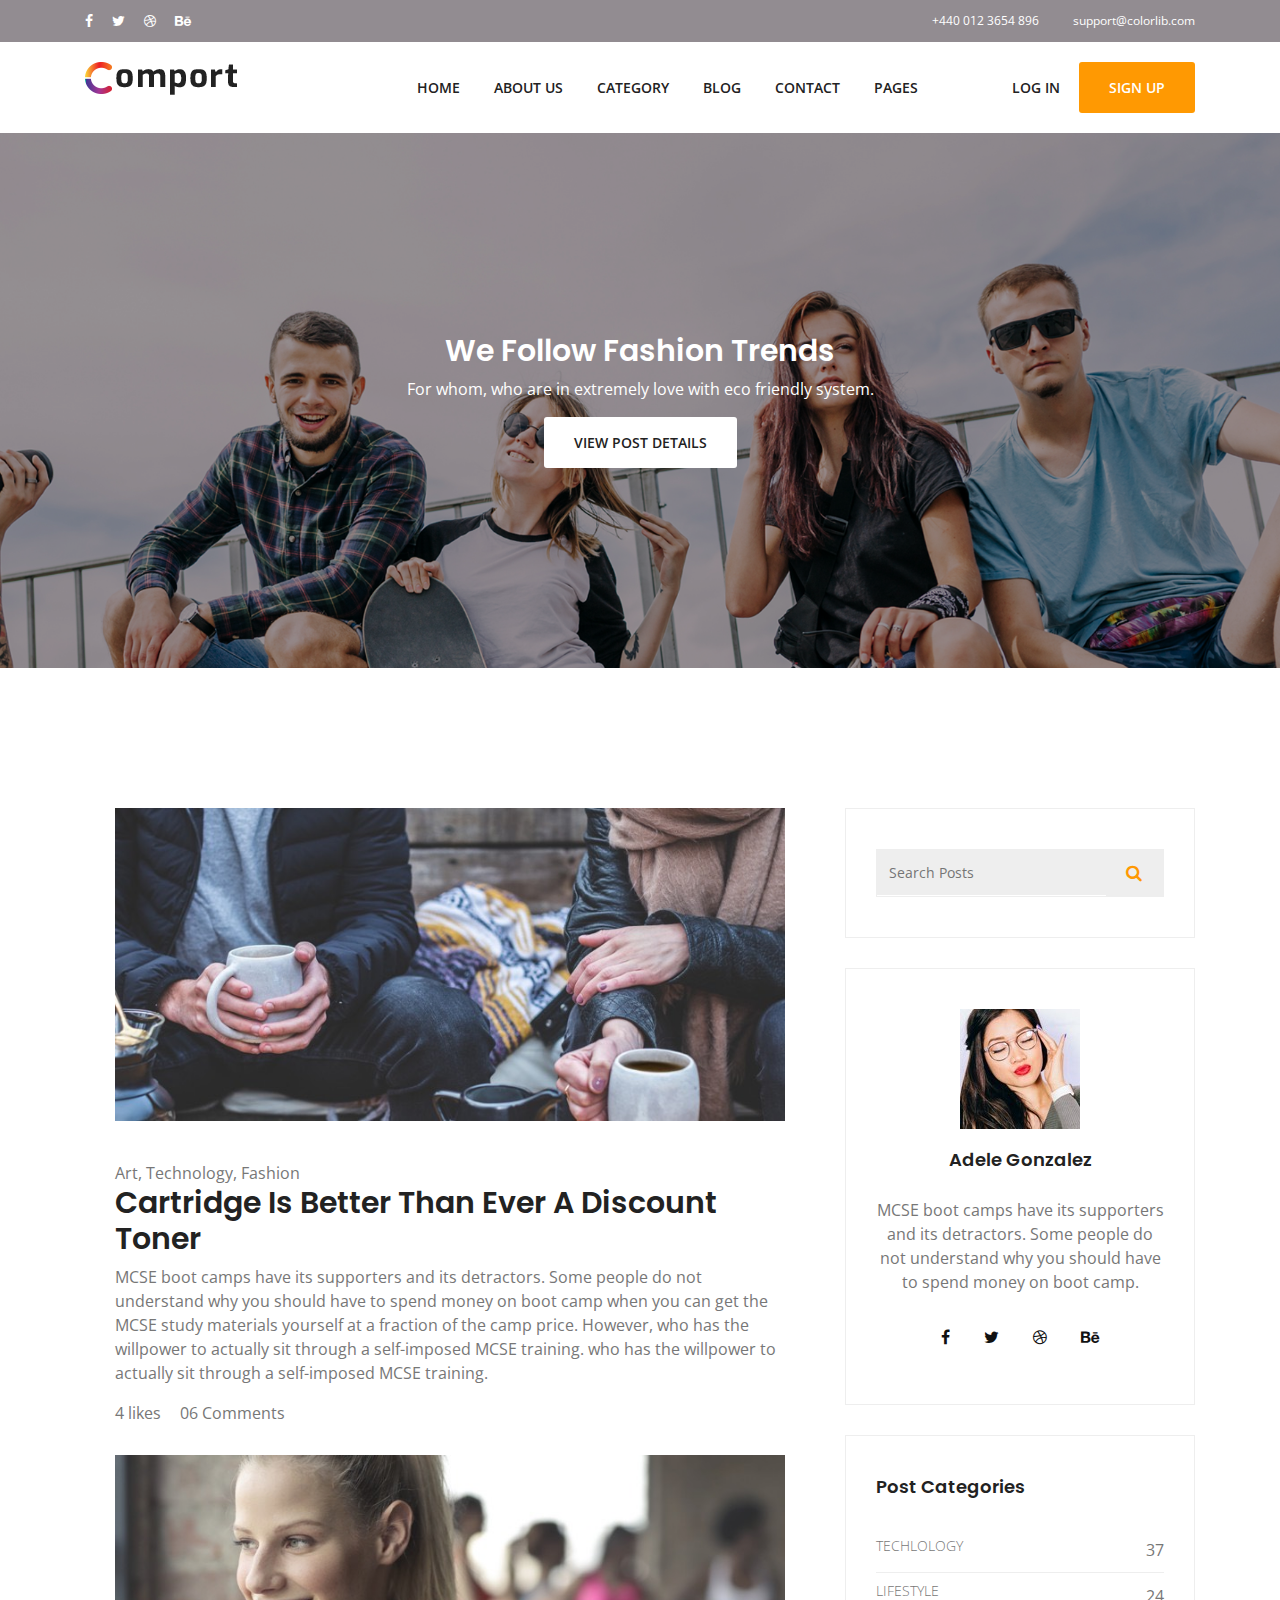
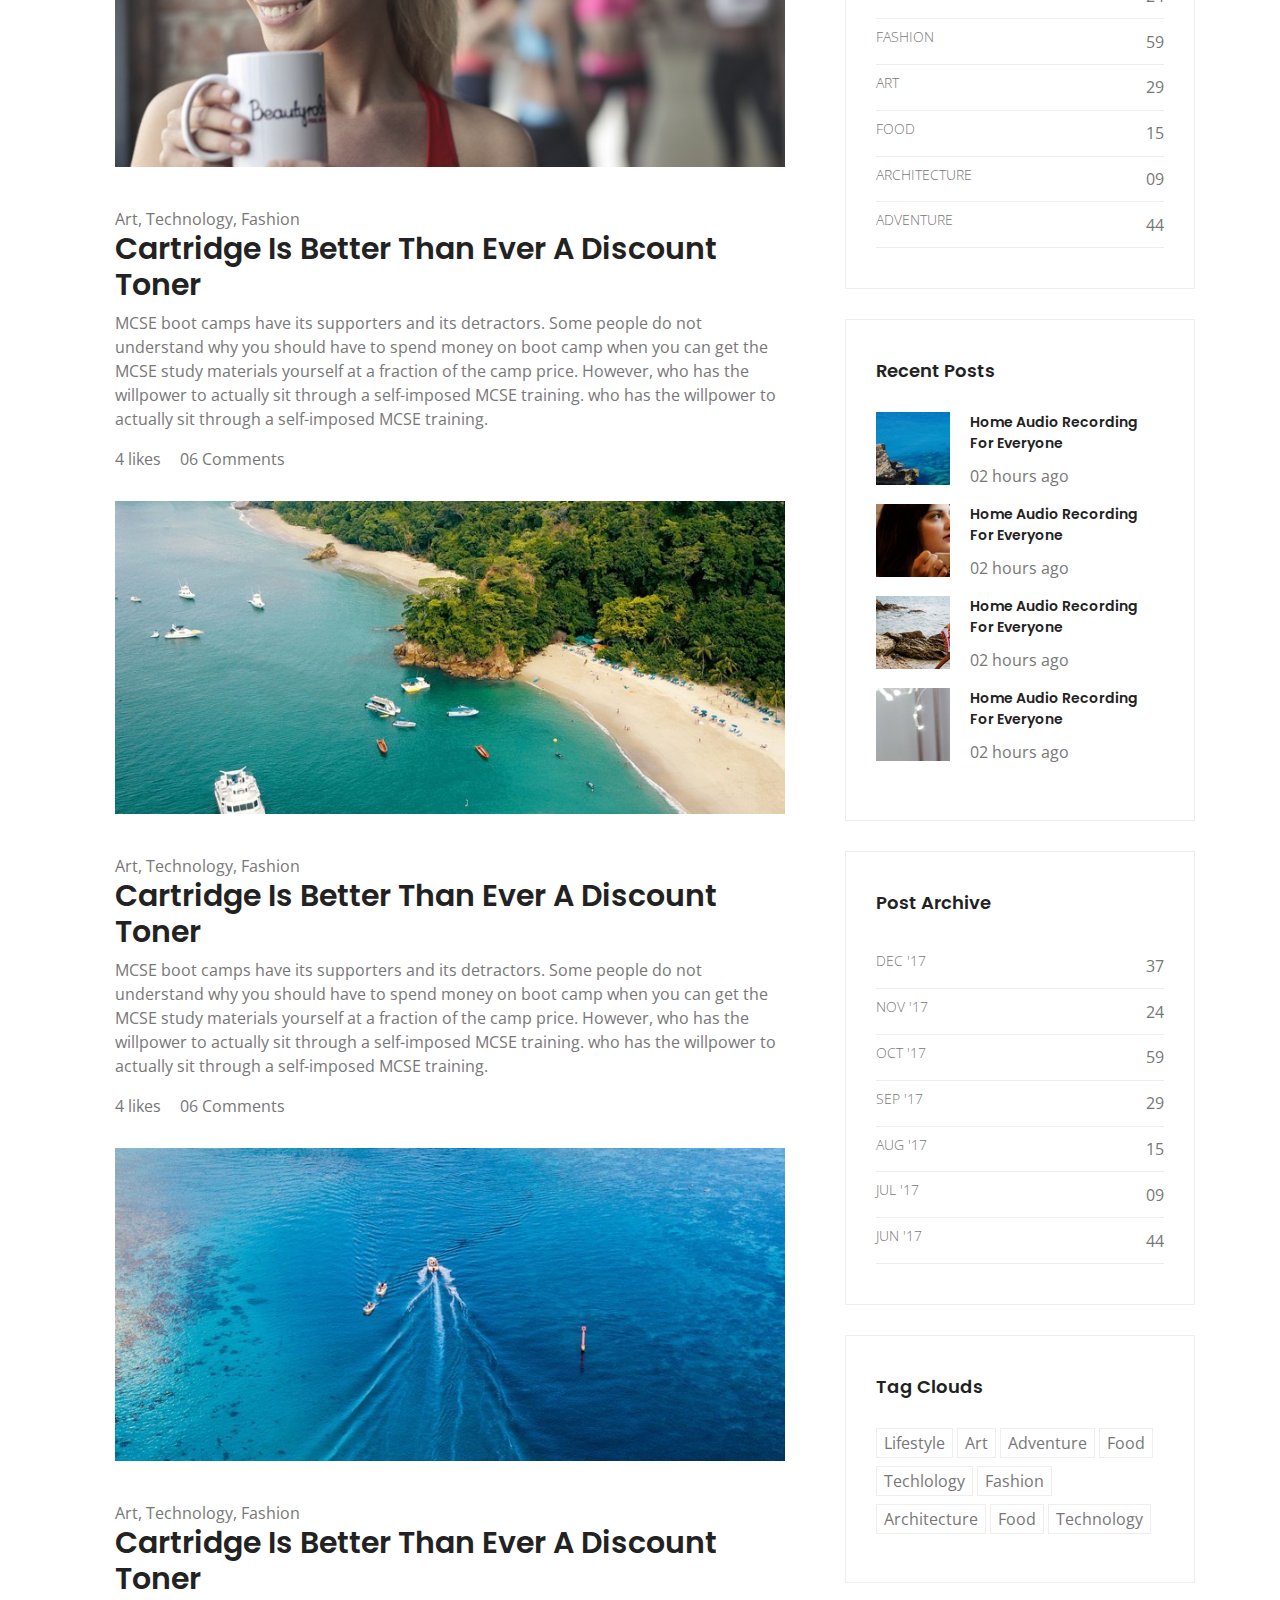
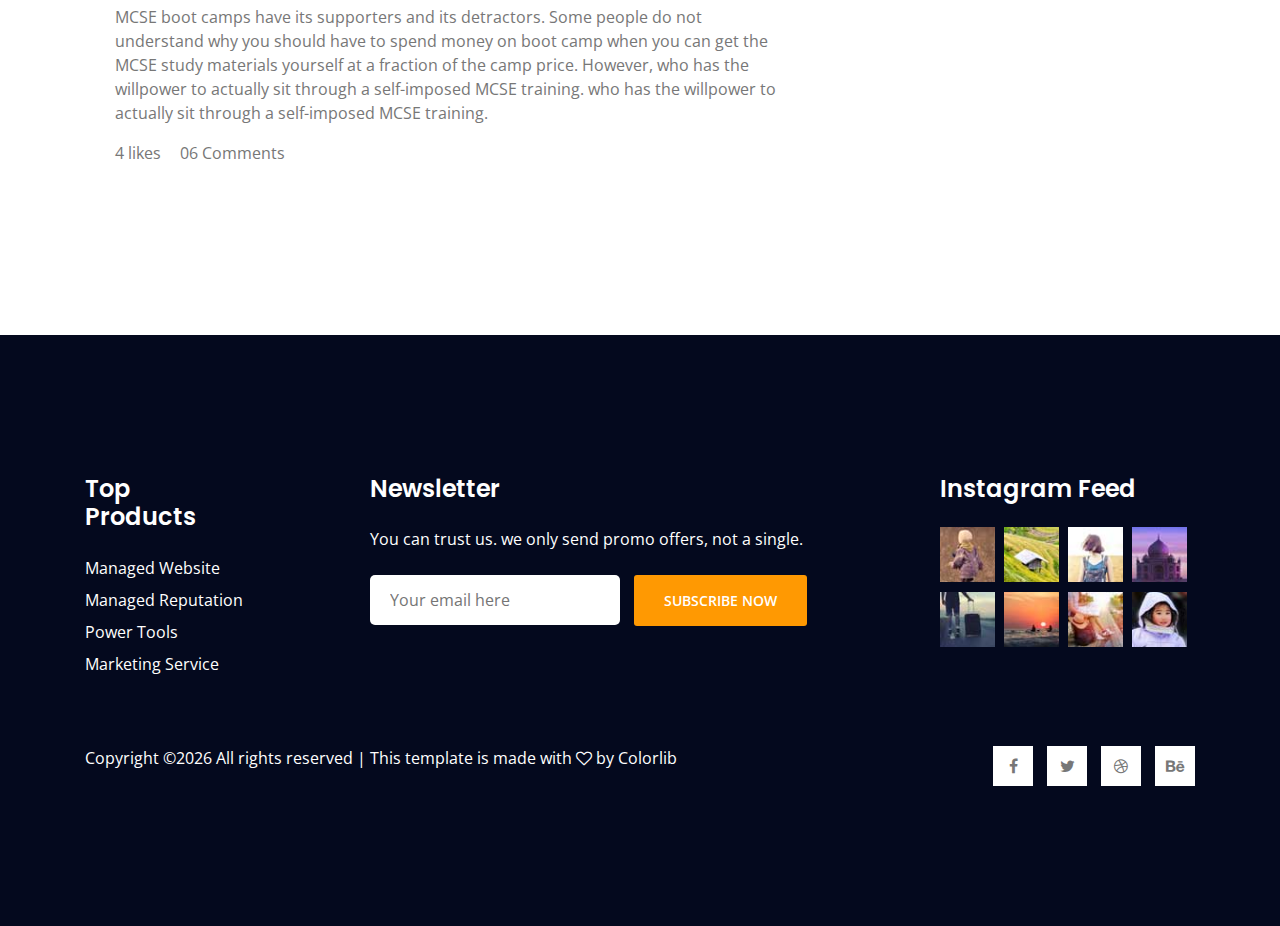
<file: blog-home.html>
<!DOCTYPE html>
<html lang="en">
<head>
    <!-- Required Meta Tags -->
    <meta charset="UTF-8">
    <meta name="viewport" content="width=device-width, initial-scale=1.0">
    <meta http-equiv="X-UA-Compatible" content="ie=edge">

    <!-- Page Title -->
    <title>Blog Home</title>

    <!-- Favicon -->
    <link rel="shortcut icon" href="assets/images/logo/favicon.png" type="image/x-icon">

    <!-- CSS Files -->
    <link rel="stylesheet" href="assets/css/animate-3.7.0.css">
    <link rel="stylesheet" href="assets/css/font-awesome-4.7.0.min.css">
    <link rel="stylesheet" href="assets/fonts/flat-icon/flaticon.css">
    <link rel="stylesheet" href="assets/css/bootstrap-4.1.3.min.css">
    <link rel="stylesheet" href="assets/css/owl-carousel.min.css">
    <link rel="stylesheet" href="assets/css/nice-select.css">
    <link rel="stylesheet" href="assets/css/style.css">
</head>
<body>
    <!-- Preloader Starts -->
    <div class="preloader">
        <div class="spinner"></div>
    </div>
    <!-- Preloader End -->


    <!-- Header Area Starts -->
    <header>
        <div class="blog-top">
            <div class="top_menu row m-0">
                <div class="container">
                    <div class="float-left">
                        <ul class="list header_social">
                            <li><a href="#"><i class="fa fa-facebook"></i></a></li>
                            <li><a href="#"><i class="fa fa-twitter"></i></a></li>
                            <li><a href="#"><i class="fa fa-dribbble"></i></a></li>
                            <li><a href="#"><i class="fa fa-behance"></i></a></li>
                        </ul>
                    </div>
                    <div class="float-right">
                        <a class="dn_btn" href="tel:+4400123654896">+440 012 3654 896</a>
                        <a class="dn_btn" href="mailto:support@colorlib.com">support@colorlib.com</a>
                    </div>
                </div>	
            </div>
        </div>
        <div class="header-area blog-menu">
            <div class="container">
                <div class="row">
                    <div class="col-lg-2">
                        <div class="logo-area">
                            <a href="index.html"><img src="assets/images/logo.png" alt="logo"></a>
                        </div>
                    </div>
                    <div class="col-lg-10">
                        <div class="custom-navbar">
                            <span></span>
                            <span></span>
                            <span></span>
                        </div>  
                        <div class="main-menu">
                            <ul>
                                <li class="active"><a href="index.html">home</a></li>
                                <li><a href="about.html">about us</a></li>
                                <li><a href="job-category.html">category</a></li>
                                <li><a href="#">blog</a>
                                    <ul class="sub-menu">
                                        <li><a href="blog-home.html">Blog Home</a></li>
                                        <li><a href="blog-details.html">Blog Details</a></li>
                                    </ul>
                                </li>
                                <li><a href="contact-us.html">contact</a></li>
                                <li><a href="#">pages</a>
                                    <ul class="sub-menu">
                                        <li><a href="job-search.html">Job Search</a></li>
                                        <li><a href="job-single.html">Job Single</a></li>
                                        <li><a href="pricing-plan.html">Pricing Plan</a></li>
                                        <li><a href="elements.html">Elements</a></li>
                                    </ul>
                                </li>
                                <li class="menu-btn">
                                    <a href="#" class="login">log in</a>
                                    <a href="#" class="template-btn">sign up</a>
                                </li>
                            </ul>
                        </div>
                    </div>
                </div>
            </div>
        </div>
    </header>
    <!-- Header Area End -->

    <!-- Page Title Starts -->
    <div class="page-title page-title-blog text-center">
        <div class="container">
            <div class="row">
                <div class="col-md-6 offset-md-3">
                    <h2>We Follow Fashion Trends</h2>
                    <p>For whom, who are in extremely love with eco friendly system.</p>
                    <a href="#" class="template-btn">view post details</a>
                </div>
            </div>
        </div>
    </div>
    <!-- Page Title End -->


    <!-- Start blog-posts Area -->
    <section class="blog-posts-area section-padding">
        <div class="container">
            <div class="row">
                <div class="col-lg-8 post-list blog-post-list">
                    <div class="single-post">
                        <img class="img-fluid" src="assets/images/p1.jpg" alt="">
                        <ul class="tags">
                            <li><a href="#">Art, </a></li>
                            <li><a href="#">Technology, </a></li>
                            <li><a href="#">Fashion</a></li>
                        </ul>
                        <a href="blog-single.html">
                            <h2>
                                Cartridge Is Better Than Ever
                                A Discount Toner
                            </h2>
                        </a>
                            <p>
                                MCSE boot camps have its supporters and its detractors. Some people do not understand why you should have to spend money on boot camp when you can get the MCSE study materials yourself at a fraction of the camp price. However, who has the willpower to actually sit through a self-imposed MCSE training. who has the willpower to actually sit through a self-imposed MCSE training.
                            </p>
                        <div class="bottom-meta">
                            <div class="user-details row align-items-center">
                                <div class="comment-wrap col-lg-6">
                                    <ul>
                                        <li><a href="#"><span class="lnr lnr-heart"></span>	4 likes</a></li>
                                        <li><a href="#"><span class="lnr lnr-bubble"></span> 06 Comments</a></li>
                                    </ul>
                                </div>
                            </div>
                        </div>
                    </div>
                    <div class="single-post">
                        <img class="img-fluid" src="assets/images/p2.jpg" alt="">
                        <ul class="tags">
                            <li><a href="#">Art, </a></li>
                            <li><a href="#">Technology, </a></li>
                            <li><a href="#">Fashion</a></li>
                        </ul>
                        <a href="blog-single.html">
                            <h2>
                                Cartridge Is Better Than Ever
                                A Discount Toner
                            </h2>
                        </a>
                            <p>
                                MCSE boot camps have its supporters and its detractors. Some people do not understand why you should have to spend money on boot camp when you can get the MCSE study materials yourself at a fraction of the camp price. However, who has the willpower to actually sit through a self-imposed MCSE training. who has the willpower to actually sit through a self-imposed MCSE training.
                            </p>
                        <div class="bottom-meta">
                            <div class="user-details row align-items-center">
                                <div class="comment-wrap col-lg-6">
                                    <ul>
                                        <li><a href="#"><span class="lnr lnr-heart"></span>	4 likes</a></li>
                                        <li><a href="#"><span class="lnr lnr-bubble"></span> 06 Comments</a></li>
                                    </ul>
                                </div>
                            </div>
                        </div>
                    </div>
                    <div class="single-post">
                        <img class="img-fluid" src="assets/images/p3.jpg" alt="">
                        <ul class="tags">
                            <li><a href="#">Art, </a></li>
                            <li><a href="#">Technology, </a></li>
                            <li><a href="#">Fashion</a></li>
                        </ul>
                        <a href="blog-single.html">
                            <h2>
                                Cartridge Is Better Than Ever
                                A Discount Toner
                            </h2>
                        </a>
                            <p>
                                MCSE boot camps have its supporters and its detractors. Some people do not understand why you should have to spend money on boot camp when you can get the MCSE study materials yourself at a fraction of the camp price. However, who has the willpower to actually sit through a self-imposed MCSE training. who has the willpower to actually sit through a self-imposed MCSE training.
                            </p>
                        <div class="bottom-meta">
                            <div class="user-details row align-items-center">
                                <div class="comment-wrap col-lg-6">
                                    <ul>
                                        <li><a href="#"><span class="lnr lnr-heart"></span>	4 likes</a></li>
                                        <li><a href="#"><span class="lnr lnr-bubble"></span> 06 Comments</a></li>
                                    </ul>
                                </div>
                            </div>
                        </div>
                    </div>
                    <div class="single-post">
                        <img class="img-fluid" src="assets/images/p4.jpg" alt="">
                        <ul class="tags">
                            <li><a href="#">Art, </a></li>
                            <li><a href="#">Technology, </a></li>
                            <li><a href="#">Fashion</a></li>
                        </ul>
                        <a href="blog-single.html">
                            <h2>
                                Cartridge Is Better Than Ever
                                A Discount Toner
                            </h2>
                        </a>
                            <p>
                                MCSE boot camps have its supporters and its detractors. Some people do not understand why you should have to spend money on boot camp when you can get the MCSE study materials yourself at a fraction of the camp price. However, who has the willpower to actually sit through a self-imposed MCSE training. who has the willpower to actually sit through a self-imposed MCSE training.
                            </p>
                        <div class="bottom-meta">
                            <div class="user-details row align-items-center">
                                <div class="comment-wrap col-lg-6">
                                    <ul>
                                        <li><a href="#"><span class="lnr lnr-heart"></span>	4 likes</a></li>
                                        <li><a href="#"><span class="lnr lnr-bubble"></span> 06 Comments</a></li>
                                    </ul>
                                </div>
                            </div>
                        </div>
                    </div>																					
                </div>
                <div class="col-lg-4 sidebar">
                    <div class="single-widget search-widget">
                        <form class="example" action="#" style="margin:auto;max-width:300px">
                            <input type="text" placeholder="Search Posts" name="search2" onfocus="this.placeholder = ''" onblur="this.placeholder = 'Search Posts'" required>
                            <button type="submit"><i class="fa fa-search"></i></button>
                        </form>								
                    </div>

                    <div class="single-widget protfolio-widget">
                        <img src="assets/images/user2.jpg" alt="">
                        <a href="#"><h4>Adele Gonzalez</h4></a>
                        <p>
                            MCSE boot camps have its supporters and
                            its detractors. Some people do not understand why you should have to spend money
                            on boot camp.
                        </p>
                        <ul>
                            <li><a href="#"><i class="fa fa-facebook"></i></a></li>
                            <li><a href="#"><i class="fa fa-twitter"></i></a></li>
                            <li><a href="#"><i class="fa fa-dribbble"></i></a></li>
                            <li><a href="#"><i class="fa fa-behance"></i></a></li>
                        </ul>								
                    </div>

                    <div class="single-widget category-widget">
                        <h4 class="title">Post Categories</h4>
                        <ul>
                            <li><a href="#" class="justify-content-between align-items-center d-flex"><h6>Techlology</h6> <span>37</span></a></li>
                            <li><a href="#" class="justify-content-between align-items-center d-flex"><h6>Lifestyle</h6> <span>24</span></a></li>
                            <li><a href="#" class="justify-content-between align-items-center d-flex"><h6>Fashion</h6> <span>59</span></a></li>
                            <li><a href="#" class="justify-content-between align-items-center d-flex"><h6>Art</h6> <span>29</span></a></li>
                            <li><a href="#" class="justify-content-between align-items-center d-flex"><h6>Food</h6> <span>15</span></a></li>
                            <li><a href="#" class="justify-content-between align-items-center d-flex"><h6>Architecture</h6> <span>09</span></a></li>
                            <li><a href="#" class="justify-content-between align-items-center d-flex"><h6>Adventure</h6> <span>44</span></a></li>
                        </ul>
                    </div>

                    <div class="single-widget recent-posts-widget">
                        <h4 class="title">Recent Posts</h4>
                        <div class="blog-list ">
                            <div class="single-recent-post d-flex flex-row">
                                <div class="recent-thumb">
                                    <img class="img-fluid" src="assets/images/r1.jpg" alt="">
                                </div>
                                <div class="recent-details">
                                    <a href="blog-single.html">
                                        <h4>
                                            Home Audio Recording
                                            For Everyone
                                        </h4>
                                    </a>
                                    <p>
                                        02 hours ago
                                    </p>
                                </div>
                            </div>	
                            <div class="single-recent-post d-flex flex-row">
                                <div class="recent-thumb">
                                    <img class="img-fluid" src="assets/images/r2.jpg" alt="">
                                </div>
                                <div class="recent-details">
                                    <a href="blog-single.html">
                                        <h4>
                                            Home Audio Recording
                                            For Everyone
                                        </h4>
                                    </a>
                                    <p>
                                        02 hours ago
                                    </p>
                                </div>
                            </div>	
                            <div class="single-recent-post d-flex flex-row">
                                <div class="recent-thumb">
                                    <img class="img-fluid" src="assets/images/r3.jpg" alt="">
                                </div>
                                <div class="recent-details">
                                    <a href="blog-single.html">
                                        <h4>
                                            Home Audio Recording
                                            For Everyone
                                        </h4>
                                    </a>
                                    <p>
                                        02 hours ago
                                    </p>
                                </div>
                            </div>	
                            <div class="single-recent-post d-flex flex-row">
                                <div class="recent-thumb">
                                    <img class="img-fluid" src="assets/images/r4.jpg" alt="">
                                </div>
                                <div class="recent-details">
                                    <a href="blog-single.html">
                                        <h4>
                                            Home Audio Recording
                                            For Everyone
                                        </h4>
                                    </a>
                                    <p>
                                        02 hours ago
                                    </p>
                                </div>
                            </div>																																					
                        </div>								
                    </div>

                    <div class="single-widget category-widget">
                        <h4 class="title">Post Archive</h4>
                        <ul>
                            <li><a href="#" class="justify-content-between align-items-center d-flex"><h6>Dec '17</h6> <span>37</span></a></li>
                            <li><a href="#" class="justify-content-between align-items-center d-flex"><h6>Nov '17</h6> <span>24</span></a></li>
                            <li><a href="#" class="justify-content-between align-items-center d-flex"><h6>Oct '17</h6> <span>59</span></a></li>
                            <li><a href="#" class="justify-content-between align-items-center d-flex"><h6>Sep '17</h6> <span>29</span></a></li>
                            <li><a href="#" class="justify-content-between align-items-center d-flex"><h6>Aug '17</h6> <span>15</span></a></li>
                            <li><a href="#" class="justify-content-between align-items-center d-flex"><h6>Jul '17</h6> <span>09</span></a></li>
                            <li><a href="#" class="justify-content-between align-items-center d-flex"><h6>Jun '17</h6> <span>44</span></a></li>
                        </ul>
                    </div>			

                    <div class="single-widget tags-widget">
                        <h4 class="title">Tag Clouds</h4>
                            <ul>
                                <li><a href="#">Lifestyle</a></li>
                                <li><a href="#">Art</a></li>
                                <li><a href="#">Adventure</a></li>
                                <li><a href="#">Food</a></li>
                                <li><a href="#">Techlology</a></li>
                                <li><a href="#">Fashion</a></li>
                                <li><a href="#">Architecture</a></li>
                                <li><a href="#">Food</a></li>
                                <li><a href="#">Technology</a></li>
                            </ul>
                    </div>				

                </div>
            </div>
        </div>	
    </section>
    <!-- End blog-posts Area -->


    <!-- Footer Area Starts -->
    <footer class="footer-area section-padding">
        <div class="footer-widget">
            <div class="container">
                <div class="row">
                    <div class="col-xl-2 col-lg-3">
                        <div class="single-widget-home mb-5 mb-lg-0">
                            <h3 class="mb-4">top products</h3>
                            <ul>
                                <li class="mb-2"><a href="#">managed website</a></li>
                                <li class="mb-2"><a href="#">managed reputation</a></li>
                                <li class="mb-2"><a href="#">power tools</a></li>
                                <li><a href="#">marketing service</a></li>
                            </ul>
                        </div>
                    </div>
                    <div class="col-xl-5 offset-xl-1 col-lg-6">
                        <div class="single-widget-home mb-5 mb-lg-0">
                            <h3 class="mb-4">newsletter</h3>
                            <p class="mb-4">You can trust us. we only send promo offers, not a single.</p>  
                            <form action="#">
                                <input type="email" placeholder="Your email here" onfocus="this.placeholder = ''" onblur="this.placeholder = 'Your email here'" required>
                                <button type="submit" class="template-btn">subscribe now</button>
                            </form>
                        </div>
                    </div>
                    <div class="col-xl-3 offset-xl-1 col-lg-3">
                        <div class="single-widge-home">
                            <h3 class="mb-4">instagram feed</h3>
                            <div class="feed">
                                <img src="assets/images/feed1.jpg" alt="feed">
                                <img src="assets/images/feed2.jpg" alt="feed">
                                <img src="assets/images/feed3.jpg" alt="feed">
                                <img src="assets/images/feed4.jpg" alt="feed">
                                <img src="assets/images/feed5.jpg" alt="feed">
                                <img src="assets/images/feed6.jpg" alt="feed">
                                <img src="assets/images/feed7.jpg" alt="feed">
                                <img src="assets/images/feed8.jpg" alt="feed">
                            </div>
                        </div>
                    </div>
                </div>
            </div>
        </div>
        <div class="footer-copyright">
            <div class="container">
                <div class="row">
                    <div class="col-lg-8 col-md-6">
                        <span><!-- Link back to Colorlib can't be removed. Template is licensed under CC BY 3.0. -->
Copyright &copy;<script>document.write(new Date().getFullYear());</script> All rights reserved | This template is made with <i class="fa fa-heart-o" aria-hidden="true"></i> by <a href="https://colorlib.com" target="_blank">Colorlib</a>
<!-- Link back to Colorlib can't be removed. Template is licensed under CC BY 3.0. -->
</span>
                    </div>
                    <div class="col-lg-4 col-md-6">
                        <div class="social-icons">
                            <ul>
                                <li><a href="#"><i class="fa fa-facebook"></i></a></li>
                                <li><a href="#"><i class="fa fa-twitter"></i></a></li>
                                <li><a href="#"><i class="fa fa-dribbble"></i></a></li>
                                <li><a href="#"><i class="fa fa-behance"></i></a></li>
                            </ul>
                        </div>
                    </div>
                </div>
            </div>
        </div>
    </footer>
    <!-- Footer Area End -->

    
    <!-- Javascript -->
    <script src="assets/js/vendor/jquery-2.2.4.min.js"></script>
	<script src="assets/js/vendor/bootstrap-4.1.3.min.js"></script>
    <script src="assets/js/vendor/wow.min.js"></script>
    <script src="assets/js/vendor/owl-carousel.min.js"></script>
    <script src="assets/js/vendor/jquery.nice-select.min.js"></script>
    <script src="assets/js/vendor/ion.rangeSlider.js"></script>
    <script src="assets/js/main.js"></script>
</body>
</html>
</file>
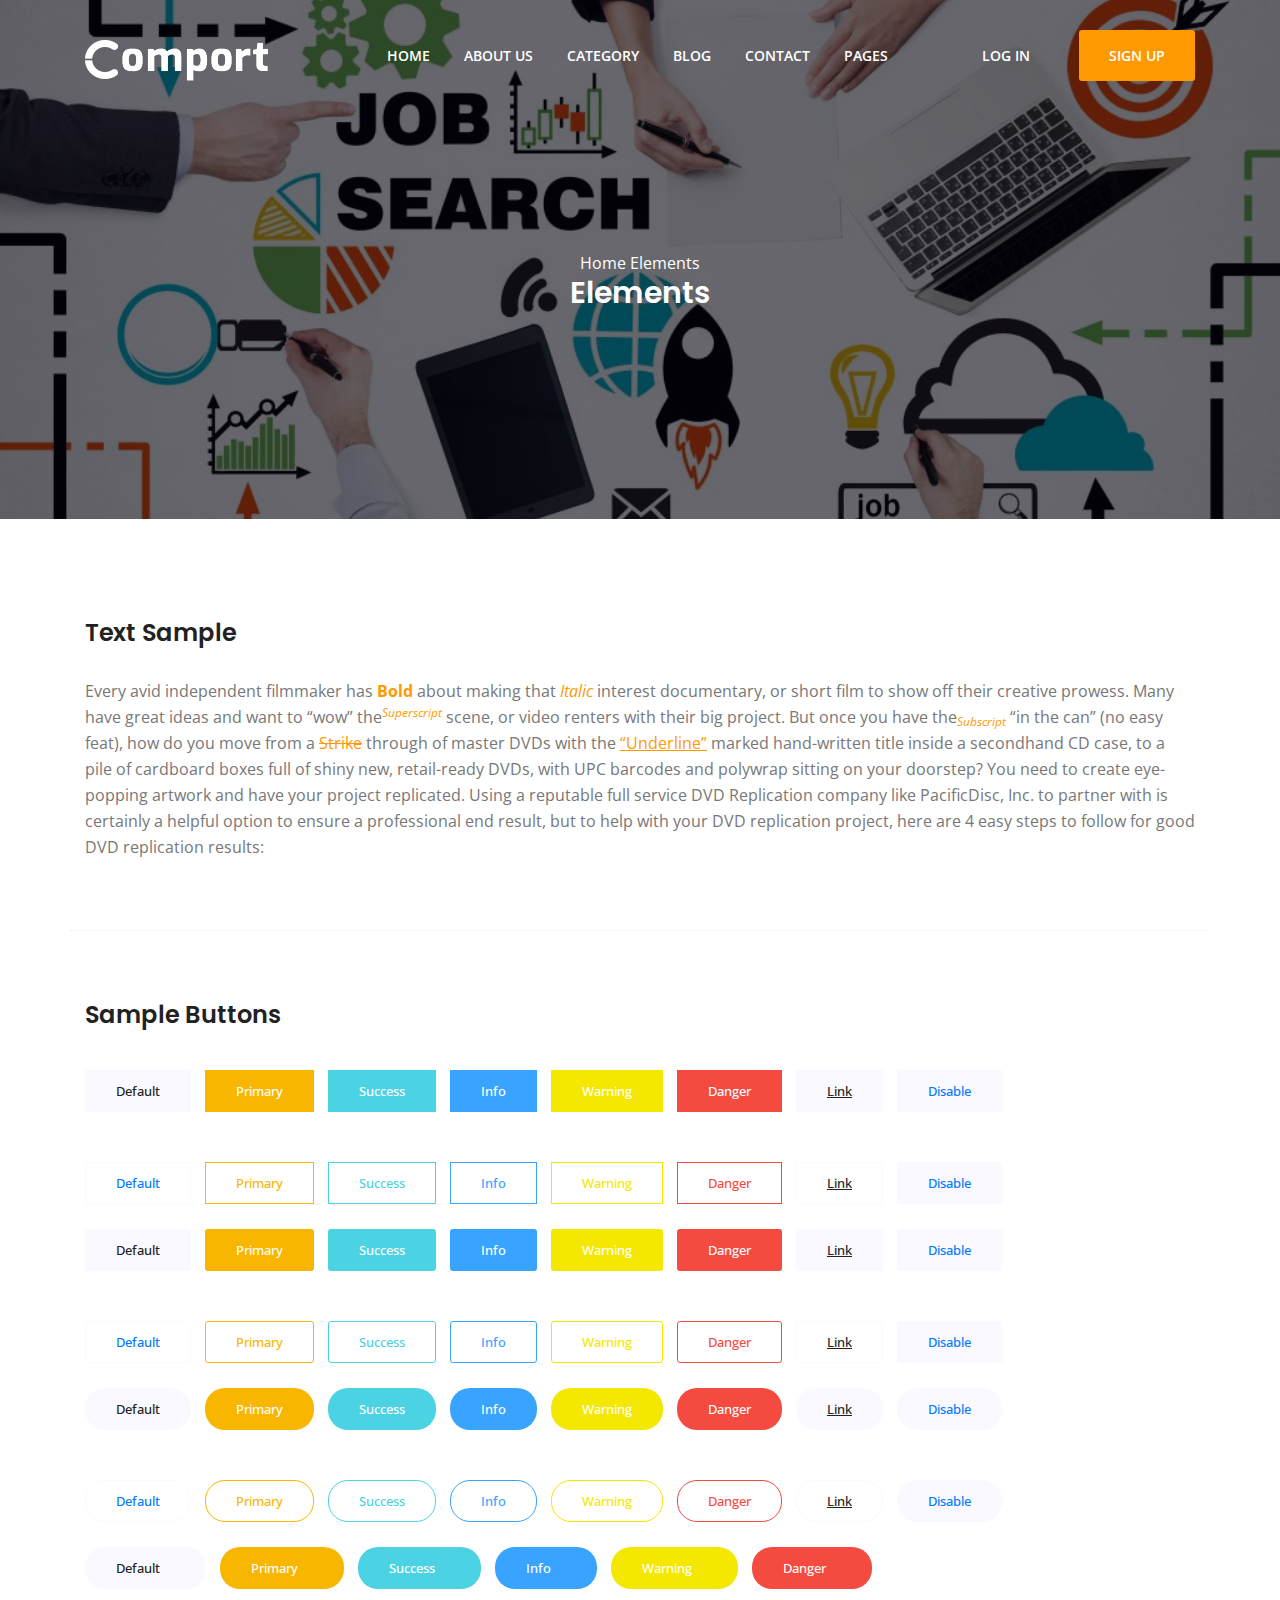
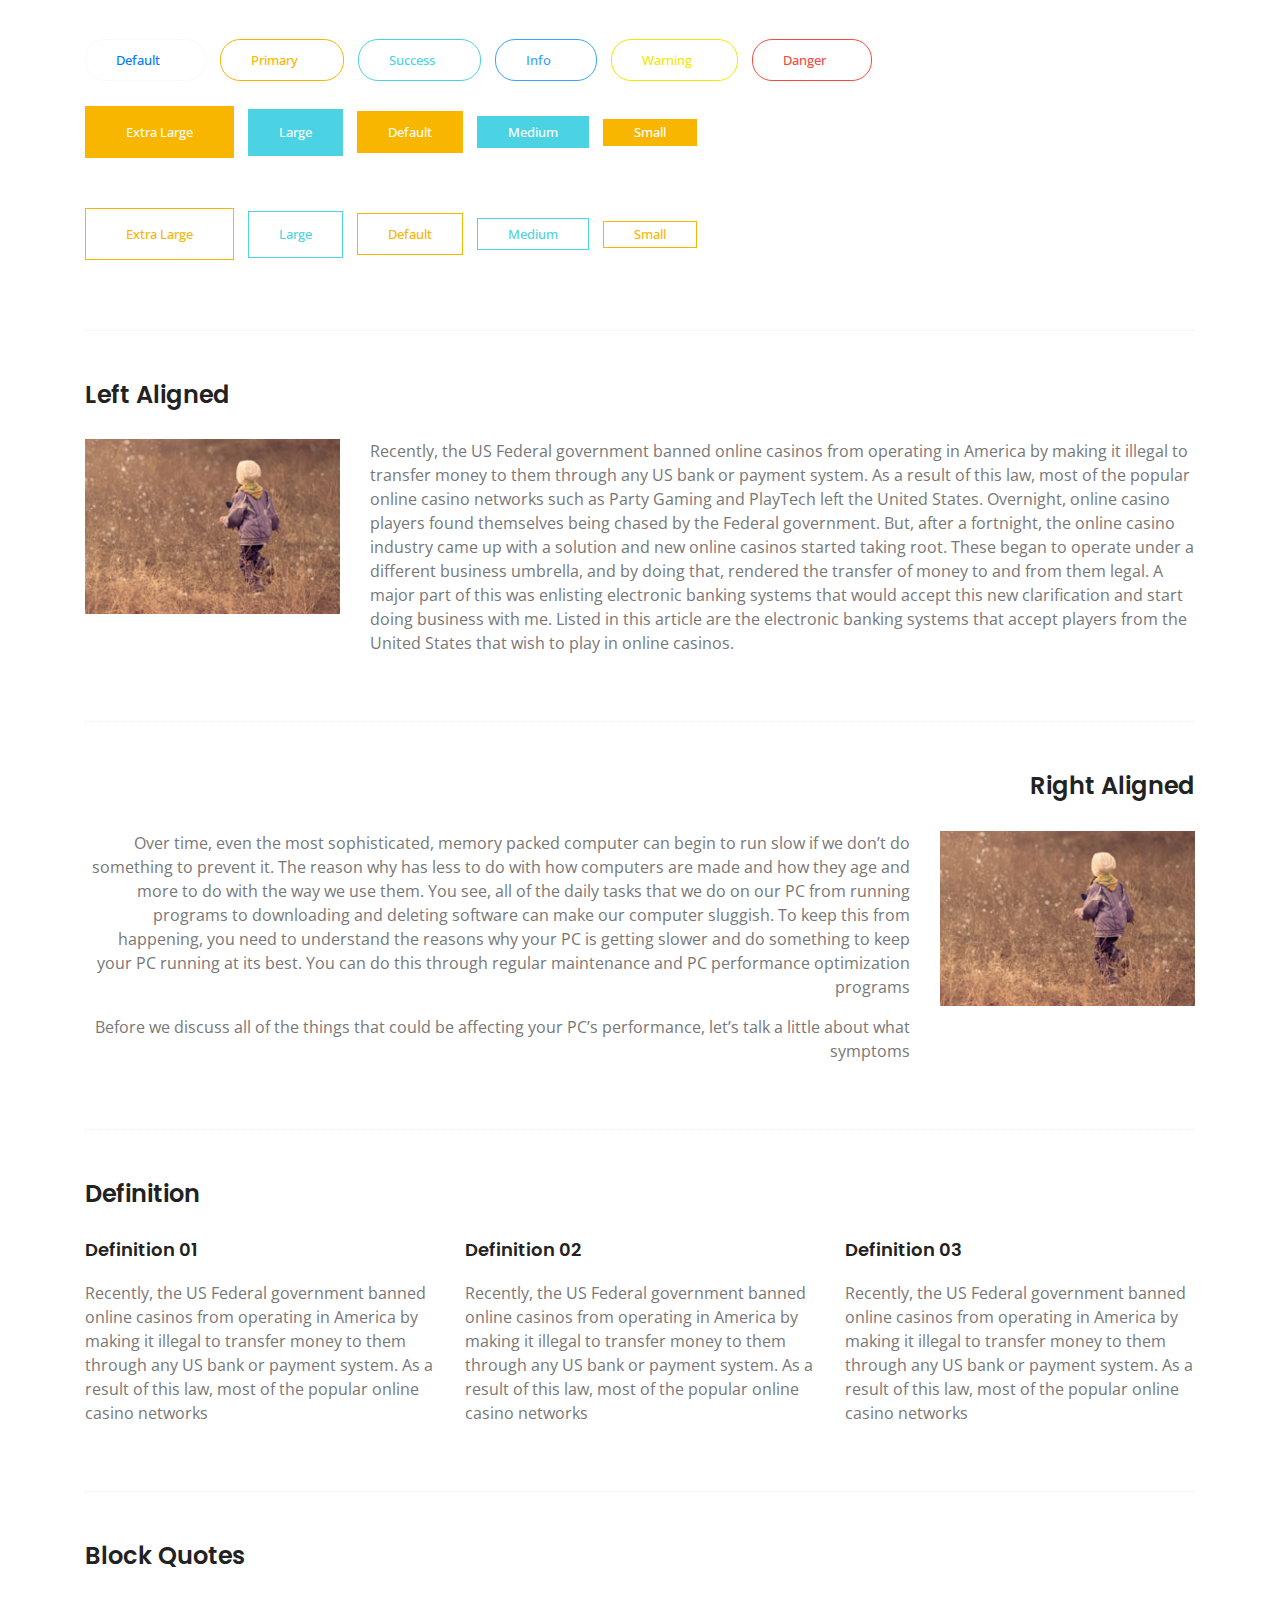
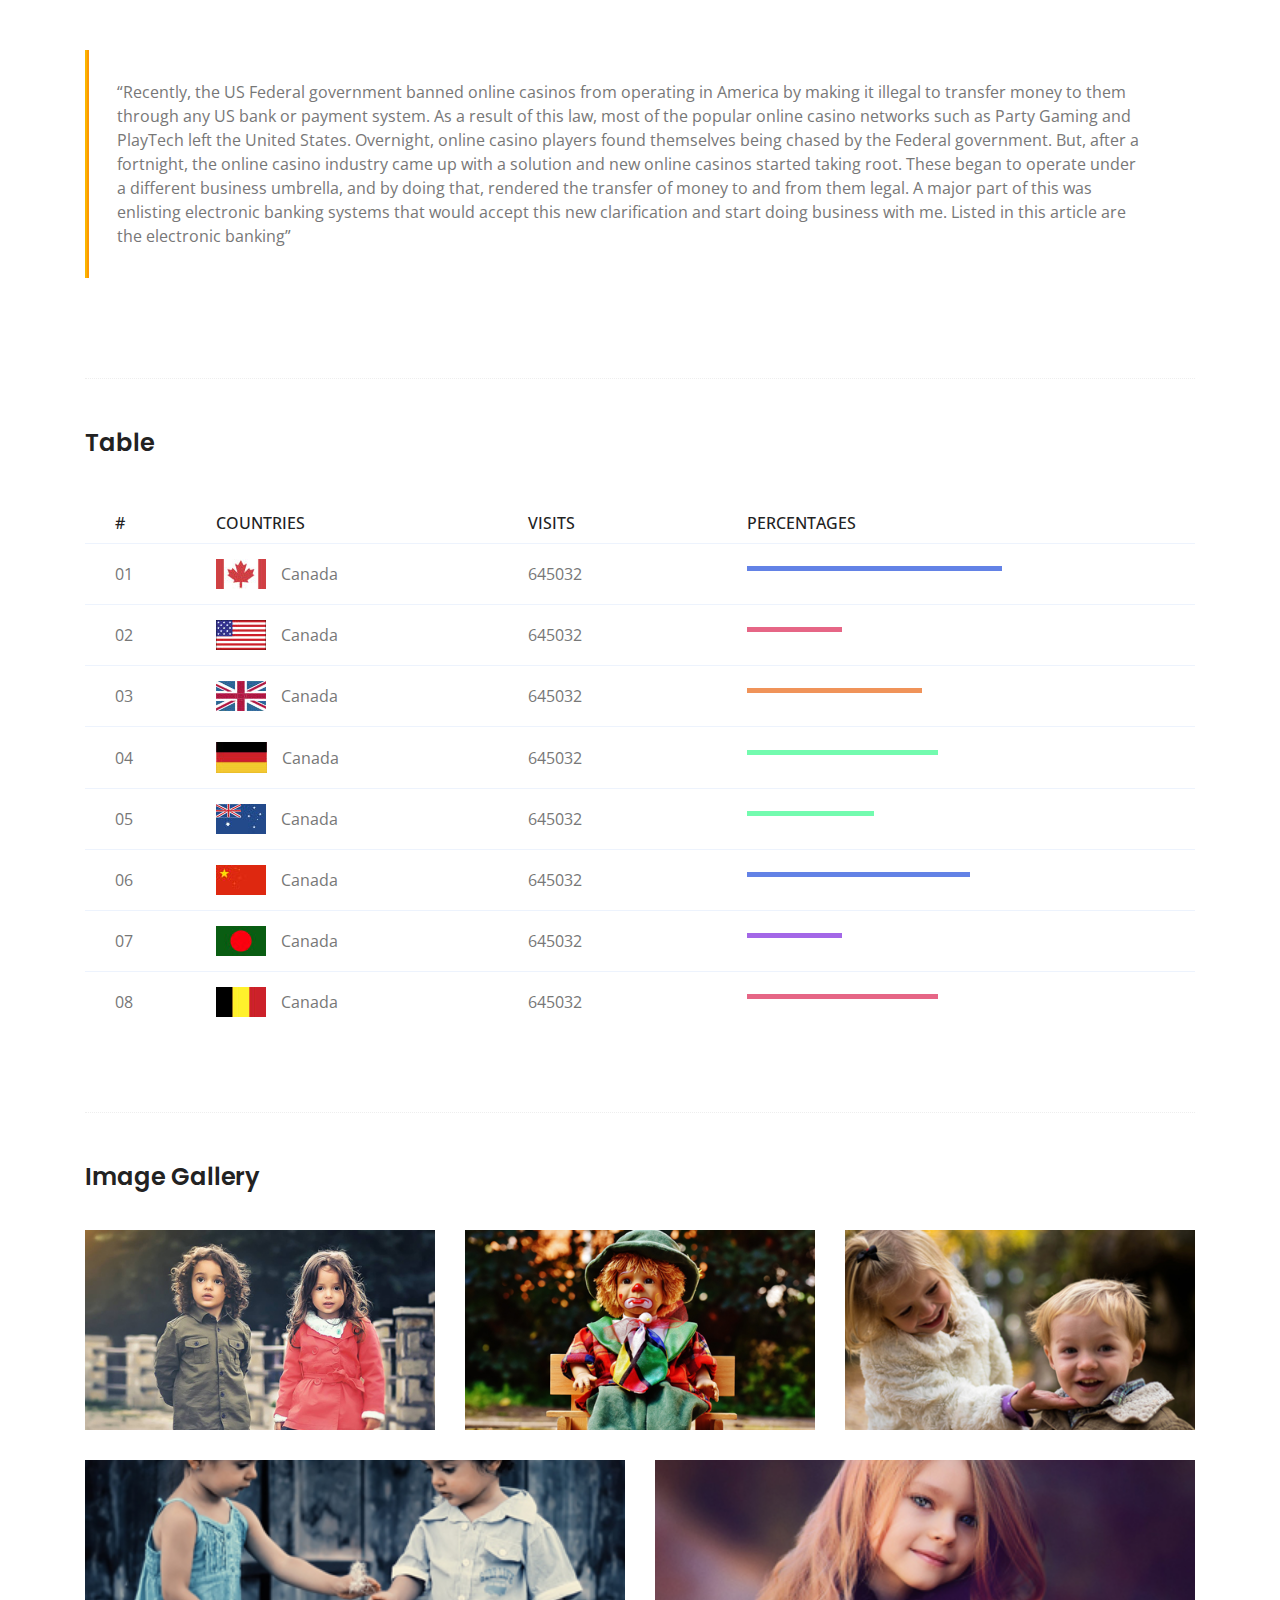
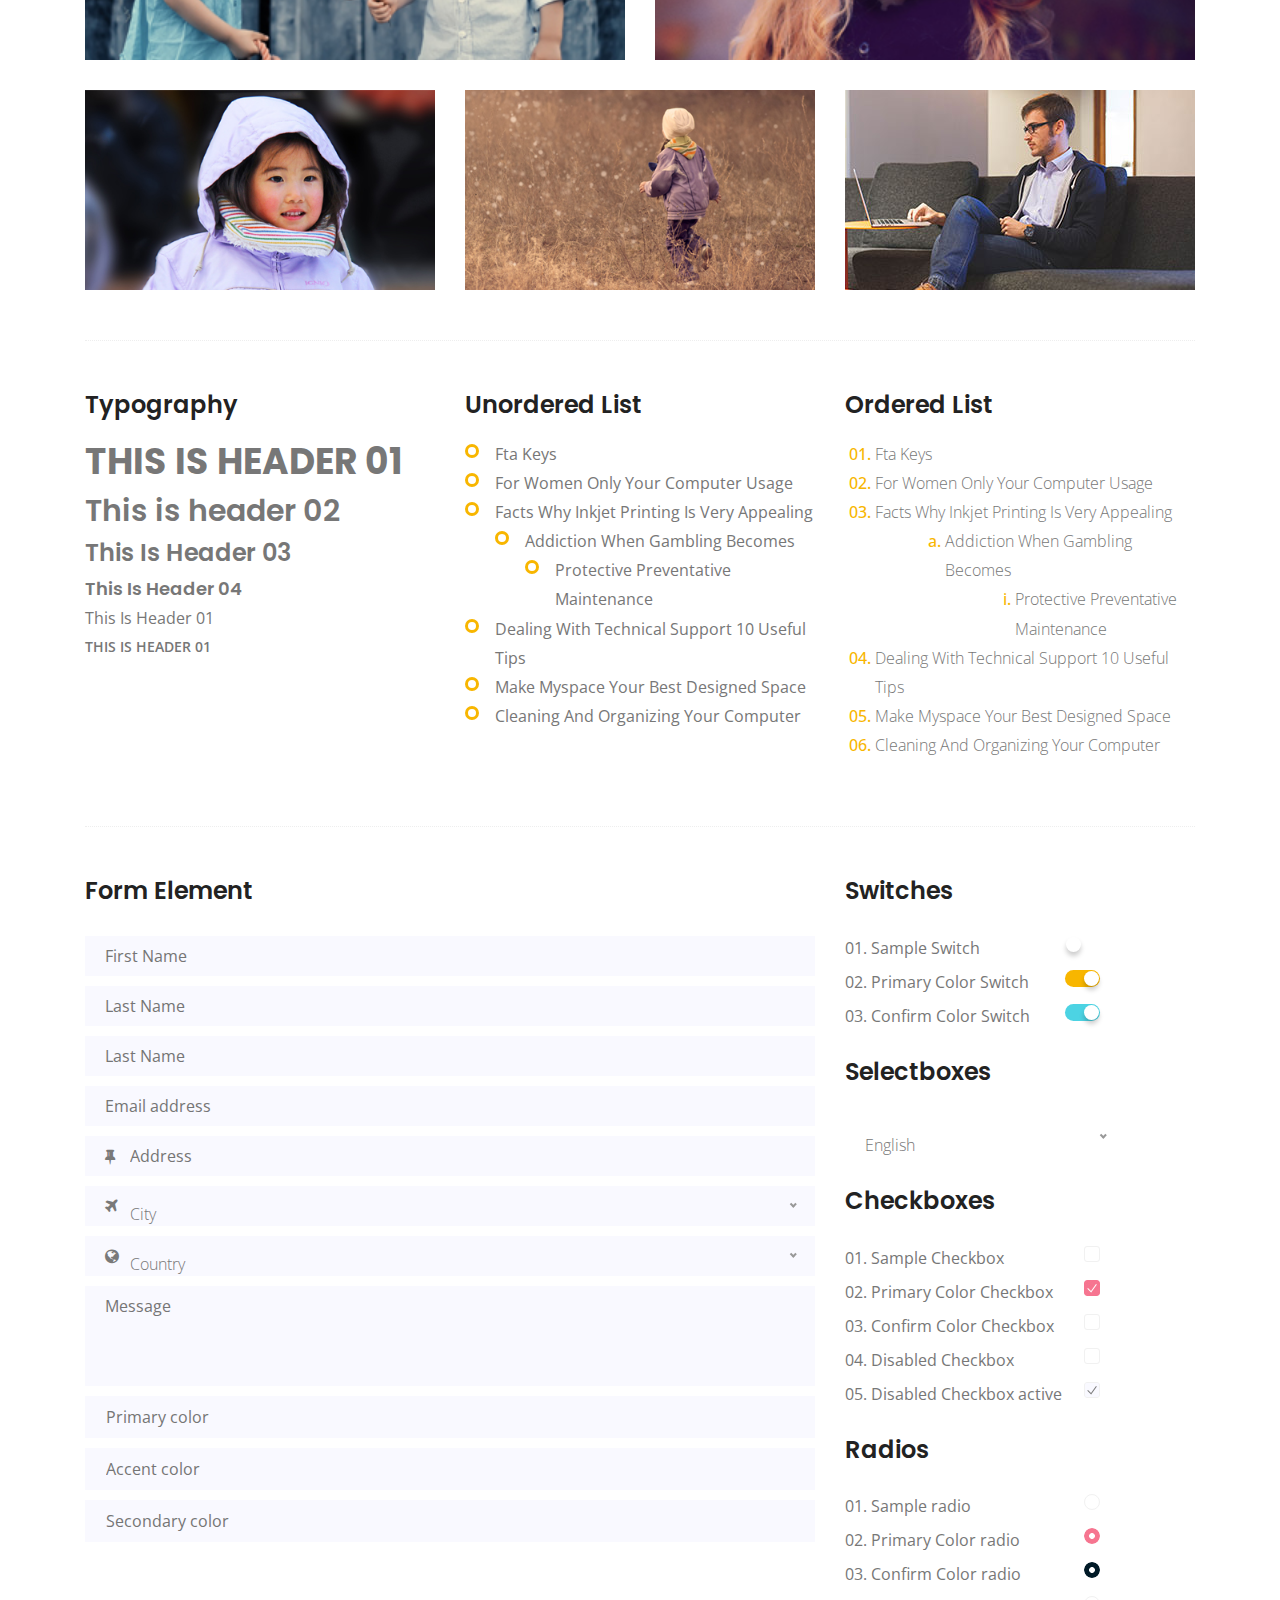
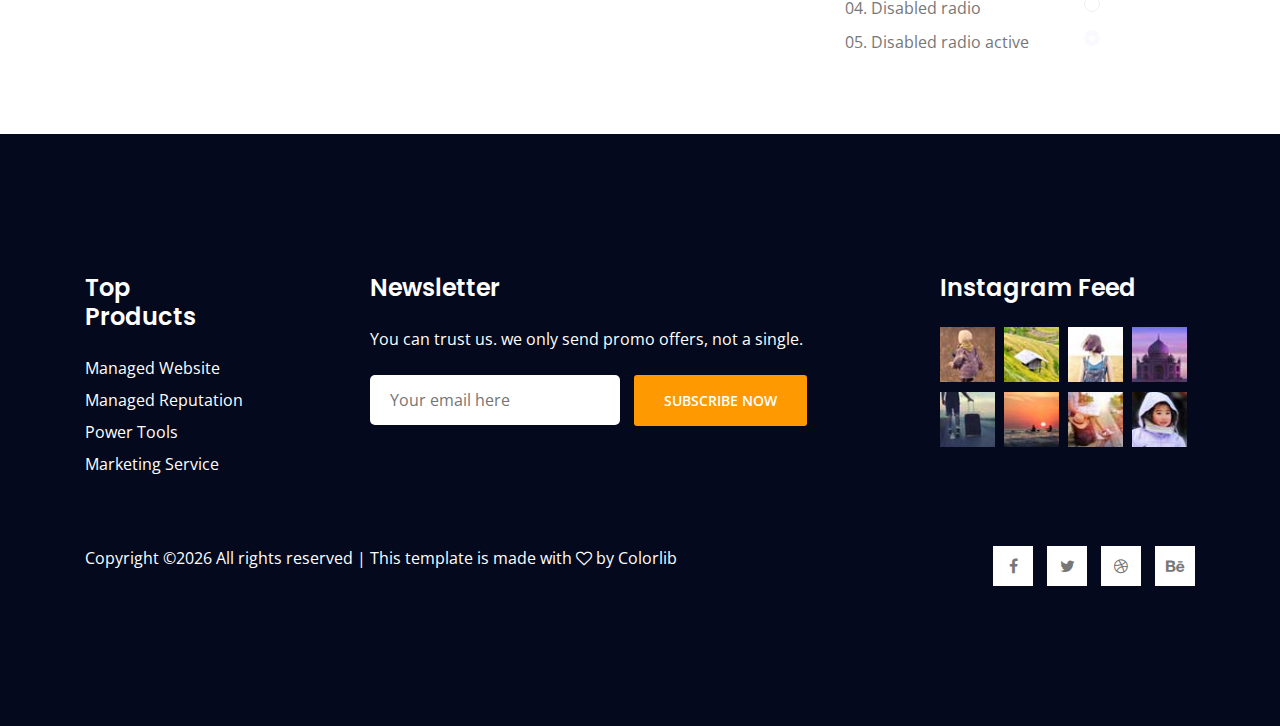
<file: elements.html>
<!doctype html>
<html lang="en">
    <head>
        <!-- Required meta tags -->
        <meta charset="utf-8">
        <meta name="viewport" content="width=device-width, initial-scale=1, shrink-to-fit=no">
        <title>Elements</title>

		<!-- CSS Files -->
		<link rel="stylesheet" href="assets/css/animate-3.7.0.css">
		<link rel="stylesheet" href="assets/css/font-awesome-4.7.0.min.css">
		<link rel="stylesheet" href="assets/fonts/flat-icon/flaticon.css">
		<link rel="stylesheet" href="assets/css/bootstrap-4.1.3.min.css">
		<link rel="stylesheet" href="assets/css/owl-carousel.min.css">
		<link rel="stylesheet" href="assets/css/nice-select.css">
		<link rel="stylesheet" href="assets/css/style.css">
    </head>
    <body>
        
        <!-- Preloader Starts -->
    <div class="preloader">
        <div class="spinner"></div>
    </div>
    <!-- Preloader End -->

    <!-- Header Area Starts -->
    <header class="header-area single-page">
        <div class="header-top">
            <div class="container">
                <div class="row">
                    <div class="col-lg-2">
                        <div class="logo-area">
                            <a href="index.html"><img src="assets/images/logo-light.png" alt="logo"></a>
                        </div>
                    </div>
                    <div class="col-lg-10">
                        <div class="custom-navbar">
                            <span></span>
                            <span></span>
                            <span></span>
                        </div>  
                        <div class="main-menu main-menu-light">
                            <ul>
                                <li class="active"><a href="index.html">home</a></li>
                                <li><a href="about.html">about us</a></li>
                                <li><a href="job-category.html">category</a></li>
                                <li><a href="#">blog</a>
                                    <ul class="sub-menu">
                                        <li><a href="blog-home.html">Blog Home</a></li>
                                        <li><a href="blog-details.html">Blog Details</a></li>
                                    </ul>
                                </li>
                                <li><a href="contact-us.html">contact</a></li>
                                <li><a href="#">pages</a>
                                    <ul class="sub-menu">
                                        <li><a href="job-search.html">Job Search</a></li>
                                        <li><a href="job-single.html">Job Single</a></li>
                                        <li><a href="pricing-plan.html">Pricing Plan</a></li>
                                        <li><a href="elements.html">Elements</a></li>
                                    </ul>
                                </li>
                                <li class="menu-btn">
                                    <a href="#" class="login">log in</a>
                                    <a href="#" class="template-btn">sign up</a>
                                </li>
                            </ul>
                        </div>
                    </div>
                </div>
            </div>
        </div>
        <div class="page-title text-center">
            <div class="container">
                <div class="row">
                    <div class="col-md-6 offset-md-3">
                        <div class="page_link">
							<a href="index.html">Home</a>
							<a href="elements.html">Elements</a>
						</div>
						<h2>Elements</h2>
                    </div>
                </div>
            </div>
        </div>
    </header>
    <!-- Header Area End -->
        
        
        <!-- Start Sample Area -->
			<section class="sample-text-area">
				<div class="container">
					<h3 class="text-heading title_color">Text Sample</h3>
					<p class="sample-text">
						Every avid independent filmmaker has <b>Bold</b> about making that <i>Italic</i> interest documentary, or short film to show off their creative prowess. Many have great ideas and want to “wow” the<sup>Superscript</sup> scene, or video renters with their big project.  But once you have the<sub>Subscript</sub> “in the can” (no easy feat), how do you move from a <del>Strike</del> through of master DVDs with the <u>“Underline”</u> marked hand-written title inside a secondhand CD case, to a pile of cardboard boxes full of shiny new, retail-ready DVDs, with UPC barcodes and polywrap sitting on your doorstep?  You need to create eye-popping artwork and have your project replicated. Using a reputable full service DVD Replication company like PacificDisc, Inc. to partner with is certainly a helpful option to ensure a professional end result, but to help with your DVD replication project, here are 4 easy steps to follow for good DVD replication results: 

					</p>
				</div>
			</section>
			<!-- End Sample Area -->
			<!-- Start Button -->
			<section class="button-area">
				<div class="container border-top-generic">
					<h3 class="text-heading title_color">Sample Buttons</h3>
					<div class="button-group-area">
						<a href="#" class="genric-btn default">Default</a>
						<a href="#" class="genric-btn primary">Primary</a>
						<a href="#" class="genric-btn success">Success</a>
						<a href="#" class="genric-btn info">Info</a>
						<a href="#" class="genric-btn warning">Warning</a>
						<a href="#" class="genric-btn danger">Danger</a>
						<a href="#" class="genric-btn link">Link</a>
						<a href="#" class="genric-btn disable">Disable</a>
					</div>
					<div class="button-group-area mt-10">
						<a href="#" class="genric-btn default-border">Default</a>
						<a href="#" class="genric-btn primary-border">Primary</a>
						<a href="#" class="genric-btn success-border">Success</a>
						<a href="#" class="genric-btn info-border">Info</a>
						<a href="#" class="genric-btn warning-border">Warning</a>
						<a href="#" class="genric-btn danger-border">Danger</a>
						<a href="#" class="genric-btn link-border">Link</a>
						<a href="#" class="genric-btn disable">Disable</a>
					</div>
					<div class="button-group-area mt-40">
						<a href="#" class="genric-btn default radius">Default</a>
						<a href="#" class="genric-btn primary radius">Primary</a>
						<a href="#" class="genric-btn success radius">Success</a>
						<a href="#" class="genric-btn info radius">Info</a>
						<a href="#" class="genric-btn warning radius">Warning</a>
						<a href="#" class="genric-btn danger radius">Danger</a>
						<a href="#" class="genric-btn link radius">Link</a>
						<a href="#" class="genric-btn disable radius">Disable</a>
					</div>
					<div class="button-group-area mt-10">
						<a href="#" class="genric-btn default-border radius">Default</a>
						<a href="#" class="genric-btn primary-border radius">Primary</a>
						<a href="#" class="genric-btn success-border radius">Success</a>
						<a href="#" class="genric-btn info-border radius">Info</a>
						<a href="#" class="genric-btn warning-border radius">Warning</a>
						<a href="#" class="genric-btn danger-border radius">Danger</a>
						<a href="#" class="genric-btn link-border radius">Link</a>
						<a href="#" class="genric-btn disable radius">Disable</a>
					</div>
					<div class="button-group-area mt-40">
						<a href="#" class="genric-btn default circle">Default</a>
						<a href="#" class="genric-btn primary circle">Primary</a>
						<a href="#" class="genric-btn success circle">Success</a>
						<a href="#" class="genric-btn info circle">Info</a>
						<a href="#" class="genric-btn warning circle">Warning</a>
						<a href="#" class="genric-btn danger circle">Danger</a>
						<a href="#" class="genric-btn link circle">Link</a>
						<a href="#" class="genric-btn disable circle">Disable</a>
					</div>
					<div class="button-group-area mt-10">
						<a href="#" class="genric-btn default-border circle">Default</a>
						<a href="#" class="genric-btn primary-border circle">Primary</a>
						<a href="#" class="genric-btn success-border circle">Success</a>
						<a href="#" class="genric-btn info-border circle">Info</a>
						<a href="#" class="genric-btn warning-border circle">Warning</a>
						<a href="#" class="genric-btn danger-border circle">Danger</a>
						<a href="#" class="genric-btn link-border circle">Link</a>
						<a href="#" class="genric-btn disable circle">Disable</a>
					</div>
					<div class="button-group-area mt-40">
						<a href="#" class="genric-btn default circle arrow">Default<span class="lnr lnr-arrow-right"></span></a>
						<a href="#" class="genric-btn primary circle arrow">Primary<span class="lnr lnr-arrow-right"></span></a>
						<a href="#" class="genric-btn success circle arrow">Success<span class="lnr lnr-arrow-right"></span></a>
						<a href="#" class="genric-btn info circle arrow">Info<span class="lnr lnr-arrow-right"></span></a>
						<a href="#" class="genric-btn warning circle arrow">Warning<span class="lnr lnr-arrow-right"></span></a>
						<a href="#" class="genric-btn danger circle arrow">Danger<span class="lnr lnr-arrow-right"></span></a>
					</div>
					<div class="button-group-area mt-10">
						<a href="#" class="genric-btn default-border circle arrow">Default<span class="lnr lnr-arrow-right"></span></a>
						<a href="#" class="genric-btn primary-border circle arrow">Primary<span class="lnr lnr-arrow-right"></span></a>
						<a href="#" class="genric-btn success-border circle arrow">Success<span class="lnr lnr-arrow-right"></span></a>
						<a href="#" class="genric-btn info-border circle arrow">Info<span class="lnr lnr-arrow-right"></span></a>
						<a href="#" class="genric-btn warning-border circle arrow">Warning<span class="lnr lnr-arrow-right"></span></a>
						<a href="#" class="genric-btn danger-border circle arrow">Danger<span class="lnr lnr-arrow-right"></span></a>
					</div>
					<div class="button-group-area mt-40">
						<a href="#" class="genric-btn primary e-large">Extra Large</a>
						<a href="#" class="genric-btn success large">Large</a>
						<a href="#" class="genric-btn primary">Default</a>
						<a href="#" class="genric-btn success medium">Medium</a>
						<a href="#" class="genric-btn primary small">Small</a>
					</div>
					<div class="button-group-area mt-10">
						<a href="#" class="genric-btn primary-border e-large">Extra Large</a>
						<a href="#" class="genric-btn success-border large">Large</a>
						<a href="#" class="genric-btn primary-border">Default</a>
						<a href="#" class="genric-btn success-border medium">Medium</a>
						<a href="#" class="genric-btn primary-border small">Small</a>
					</div>
				</div>
			</section>
			<!-- End Button -->
			<!-- Start Align Area -->
			<div class="whole-wrap">
				<div class="container">
					<div class="section-top-border">
						<h3 class="mb-30 title_color">Left Aligned</h3>
						<div class="row">
							<div class="col-md-3">
								<img src="assets/images/elements/d.jpg" alt="" class="img-fluid">
							</div>
							<div class="col-md-9 mt-sm-20 left-align-p">
								<p>Recently, the US Federal government banned online casinos from operating in America by making it illegal to transfer money to them through any US bank or payment system. As a result of this law, most of the popular online casino networks such as Party Gaming and PlayTech left the United States. Overnight, online casino players found themselves being chased by the Federal government. But, after a fortnight, the online casino industry came up with a solution and new online casinos started taking root. These began to operate under a different business umbrella, and by doing that, rendered the transfer of money to and from them legal. A major part of this was enlisting electronic banking systems that would accept this new clarification and start doing business with me. Listed in this article are the electronic banking systems that accept players from the United States that wish to play in online casinos.</p>
							</div>
						</div>
					</div>
					<div class="section-top-border text-right">
						<h3 class="mb-30 title_color">Right Aligned</h3>
						<div class="row">
							<div class="col-md-9">
								<p class="text-right">Over time, even the most sophisticated, memory packed computer can begin to run slow if we don’t do something to prevent it. The reason why has less to do with how computers are made and how they age and more to do with the way we use them. You see, all of the daily tasks that we do on our PC from running programs to downloading and deleting software can make our computer sluggish. To keep this from happening, you need to understand the reasons why your PC is getting slower and do something to keep your PC running at its best. You can do this through regular maintenance and PC performance optimization programs</p>
								<p class="text-right">Before we discuss all of the things that could be affecting your PC’s performance, let’s talk a little about what symptoms</p>
							</div>
							<div class="col-md-3">
								<img src="assets/images/elements/d.jpg" alt="" class="img-fluid">
							</div>
						</div>
					</div>
					<div class="section-top-border">
						<h3 class="mb-30 title_color">Definition</h3>
						<div class="row">
							<div class="col-md-4">
								<div class="single-defination">
									<h4 class="mb-20">Definition 01</h4>
									<p>Recently, the US Federal government banned online casinos from operating in America by making it illegal to transfer money to them through any US bank or payment system. As a result of this law, most of the popular online casino networks</p>
								</div>
							</div>
							<div class="col-md-4">
								<div class="single-defination">
									<h4 class="mb-20">Definition 02</h4>
									<p>Recently, the US Federal government banned online casinos from operating in America by making it illegal to transfer money to them through any US bank or payment system. As a result of this law, most of the popular online casino networks</p>
								</div>
							</div>
							<div class="col-md-4">
								<div class="single-defination">
									<h4 class="mb-20">Definition 03</h4>
									<p>Recently, the US Federal government banned online casinos from operating in America by making it illegal to transfer money to them through any US bank or payment system. As a result of this law, most of the popular online casino networks</p>
								</div>
							</div>
						</div>
					</div>
					<div class="section-top-border">
						<h3 class="mb-30 title_color">Block Quotes</h3>
						<div class="row">
							<div class="col-lg-12">
								<blockquote class="generic-blockquote">
									“Recently, the US Federal government banned online casinos from operating in America by making it illegal to transfer money to them through any US bank or payment system. As a result of this law, most of the popular online casino networks such as Party Gaming and PlayTech left the United States. Overnight, online casino players found themselves being chased by the Federal government. But, after a fortnight, the online casino industry came up with a solution and new online casinos started taking root. These began to operate under a different business umbrella, and by doing that, rendered the transfer of money to and from them legal. A major part of this was enlisting electronic banking systems that would accept this new clarification and start doing business with me. Listed in this article are the electronic banking” 
								</blockquote>
							</div>
						</div>
					</div>
					<div class="section-top-border">
						<h3 class="mb-30 title_color">Table</h3>
						<div class="progress-table-wrap">
							<div class="progress-table">
								<div class="table-head">
									<div class="serial">#</div>
									<div class="country">Countries</div>
									<div class="visit">Visits</div>
									<div class="percentage">Percentages</div>
								</div>
								<div class="table-row">
									<div class="serial">01</div>
									<div class="country"> <img src="assets/images/elements/f1.jpg" alt="flag">Canada</div>
									<div class="visit">645032</div>
									<div class="percentage">
										<div class="progress">
											<div class="progress-bar color-1" role="progressbar" style="width: 80%" aria-valuenow="80" aria-valuemin="0" aria-valuemax="100"></div>
										</div>
									</div>
								</div>
								<div class="table-row">
									<div class="serial">02</div>
									<div class="country"> <img src="assets/images/elements/f2.jpg" alt="flag">Canada</div>
									<div class="visit">645032</div>
									<div class="percentage">
										<div class="progress">
											<div class="progress-bar color-2" role="progressbar" style="width: 30%" aria-valuenow="30" aria-valuemin="0" aria-valuemax="100"></div>
										</div>
									</div>
								</div>
								<div class="table-row">
									<div class="serial">03</div>
									<div class="country"> <img src="assets/images/elements/f3.jpg" alt="flag">Canada</div>
									<div class="visit">645032</div>
									<div class="percentage">
										<div class="progress">
											<div class="progress-bar color-3" role="progressbar" style="width: 55%" aria-valuenow="55" aria-valuemin="0" aria-valuemax="100"></div>
										</div>
									</div>
								</div>
								<div class="table-row">
									<div class="serial">04</div>
									<div class="country"> <img src="assets/images/elements/f4.jpg" alt="flag">Canada</div>
									<div class="visit">645032</div>
									<div class="percentage">
										<div class="progress">
											<div class="progress-bar color-4" role="progressbar" style="width: 60%" aria-valuenow="60" aria-valuemin="0" aria-valuemax="100"></div>
										</div>
									</div>
								</div>
								<div class="table-row">
									<div class="serial">05</div>
									<div class="country"> <img src="assets/images/elements/f5.jpg" alt="flag">Canada</div>
									<div class="visit">645032</div>
									<div class="percentage">
										<div class="progress">
											<div class="progress-bar color-5" role="progressbar" style="width: 40%" aria-valuenow="40" aria-valuemin="0" aria-valuemax="100"></div>
										</div>
									</div>
								</div>
								<div class="table-row">
									<div class="serial">06</div>
									<div class="country"> <img src="assets/images/elements/f6.jpg" alt="flag">Canada</div>
									<div class="visit">645032</div>
									<div class="percentage">
										<div class="progress">
											<div class="progress-bar color-6" role="progressbar" style="width: 70%" aria-valuenow="70" aria-valuemin="0" aria-valuemax="100"></div>
										</div>
									</div>
								</div>
								<div class="table-row">
									<div class="serial">07</div>
									<div class="country"> <img src="assets/images/elements/f7.jpg" alt="flag">Canada</div>
									<div class="visit">645032</div>
									<div class="percentage">
										<div class="progress">
											<div class="progress-bar color-7" role="progressbar" style="width: 30%" aria-valuenow="30" aria-valuemin="0" aria-valuemax="100"></div>
										</div>
									</div>
								</div>
								<div class="table-row">
									<div class="serial">08</div>
									<div class="country"> <img src="assets/images/elements/f8.jpg" alt="flag">Canada</div>
									<div class="visit">645032</div>
									<div class="percentage">
										<div class="progress">
											<div class="progress-bar color-8" role="progressbar" style="width: 60%" aria-valuenow="60" aria-valuemin="0" aria-valuemax="100"></div>
										</div>
									</div>
								</div>
							</div>
						</div>
					</div>
					<div class="section-top-border">
						<h3 class="title_color">Image Gallery</h3>
						<div class="row gallery-item">
							<div class="col-md-4">
								<a href="assets/images/elements/g1.jpg" class="img-gal"><div class="single-gallery-image" style="background: url(assets/images/elements/g1.jpg);"></div></a>
							</div>
							<div class="col-md-4">
								<a href="assets/images/elements/g2.jpg" class="img-gal"><div class="single-gallery-image" style="background: url(assets/images/elements/g2.jpg);"></div></a>
							</div>
							<div class="col-md-4">
								<a href="assets/images/elements/g3.jpg" class="img-gal"><div class="single-gallery-image" style="background: url(assets/images/elements/g3.jpg);"></div></a>
							</div>
							<div class="col-md-6">
								<a href="assets/images/elements/g4.jpg" class="img-gal"><div class="single-gallery-image" style="background: url(assets/images/elements/g4.jpg);"></div></a>
							</div>
							<div class="col-md-6">
								<a href="assets/images/elements/g5.jpg" class="img-gal"><div class="single-gallery-image" style="background: url(assets/images/elements/g5.jpg);"></div></a>
							</div>
							<div class="col-md-4">
								<a href="assets/images/elements/g6.jpg" class="img-gal"><div class="single-gallery-image" style="background: url(assets/images/elements/g6.jpg);"></div></a>
							</div>
							<div class="col-md-4">
								<a href="assets/images/elements/g7.jpg" class="img-gal"><div class="single-gallery-image" style="background: url(assets/images/elements/g7.jpg);"></div></a>
							</div>
							<div class="col-md-4">
								<a href="assets/images/elements/g8.jpg" class="img-gal"><div class="single-gallery-image" style="background: url(assets/images/elements/g8.jpg);"></div></a>
							</div>
						</div>
					</div>
					<div class="section-top-border">
						<div class="row">
							<div class="col-lg-4 col-sm-6 typo-sec">
								<h3 class="mb-20 title_color">Typography</h3>
								<div class="typography">
									<h1 class="typo-list">This is header 01</h1>
									<h2 class="typo-list">This is header 02</h2>
									<h3 class="typo-list">This is header 03</h3>
									<h4 class="typo-list">This is header 04</h4>
									<h5 class="typo-list">This is header 01</h5>
									<h6 class="typo-list">This is header 01</h6>
								</div>
							</div>
							<div class="col-lg-4 col-sm-6 mt-sm-30 typo-sec">
								<h3 class="mb-20 title_color">Unordered List</h3>
								<div class="">
									<ul class="unordered-list">
										<li>Fta Keys</li>
										<li>For Women Only Your Computer Usage</li>
										<li>Facts Why Inkjet Printing Is Very Appealing
											<ul>
												<li>Addiction When Gambling Becomes
													<ul>
														<li>Protective Preventative Maintenance</li>
													</ul>
												</li>
											</ul>
										</li>
										<li>Dealing With Technical Support 10 Useful Tips</li>
										<li>Make Myspace Your Best Designed Space</li>
										<li>Cleaning And Organizing Your Computer</li>
									</ul>
								</div>
							</div>
							<div class="col-lg-4 col-sm-6 mt-sm-30 typo-sec">
								<h3 class="mb-20 title_color">Ordered List</h3>
								<div class="">
									<ol class="ordered-list">
										<li><span>Fta Keys</span></li>
										<li><span>For Women Only Your Computer Usage</span></li>
										<li><span>Facts Why Inkjet Printing Is Very Appealing</span>
											<ol class="ordered-list-alpha">
												<li><span>Addiction When Gambling Becomes</span>
													<ol class="ordered-list-roman">
														<li><span>Protective Preventative Maintenance</span></li>
													</ol>
												</li>
											</ol>
										</li>
										<li><span>Dealing With Technical Support 10 Useful Tips</span></li>
										<li><span>Make Myspace Your Best Designed Space</span></li>
										<li><span>Cleaning And Organizing Your Computer</span></li>
									</ol>
								</div>
							</div>
						</div>
					</div>
					<div class="section-top-border">
						<div class="row">
							<div class="col-lg-8 col-md-8">
								<h3 class="mb-30 title_color">Form Element</h3>
								<form action="#">
									<div class="mt-10">
										<input type="text" name="first_name" placeholder="First Name" onfocus="this.placeholder = ''" onblur="this.placeholder = 'First Name'" required class="single-input">
									</div>
									<div class="mt-10">
										<input type="text" name="last_name" placeholder="Last Name" onfocus="this.placeholder = ''" onblur="this.placeholder = 'Last Name'" required class="single-input">
									</div>
									<div class="mt-10">
										<input type="text" name="last_name" placeholder="Last Name" onfocus="this.placeholder = ''" onblur="this.placeholder = 'Last Name'" required class="single-input">
									</div>
									<div class="mt-10">
										<input type="email" name="EMAIL" placeholder="Email address" onfocus="this.placeholder = ''" onblur="this.placeholder = 'Email address'" required class="single-input">
									</div>
									<div class="input-group-icon mt-10">
										<div class="icon"><i class="fa fa-thumb-tack" aria-hidden="true"></i></div>
										<input type="text" name="address" placeholder="Address" onfocus="this.placeholder = ''" onblur="this.placeholder = 'Address'" required class="single-input">
									</div>
									<div class="input-group-icon mt-10">
										<div class="icon"><i class="fa fa-plane" aria-hidden="true"></i></div>
										<div class="form-select" id="default-select">
											<select>
												<option value="1">City</option>
												<option value="1">Dhaka</option>
												<option value="1">Dilli</option>
												<option value="1">Newyork</option>
												<option value="1">Islamabad</option>
											</select>
										</div>
									</div>
									<div class="input-group-icon mt-10">
										<div class="icon"><i class="fa fa-globe" aria-hidden="true"></i></div>
										<div class="form-select" id="default-select2">
											<select>
												<option value="1">Country</option>
												<option value="1">Bangladesh</option>
												<option value="1">India</option>
												<option value="1">England</option>
												<option value="1">Srilanka</option>
											</select>
										</div>
									</div>
									
									<div class="mt-10">
										<textarea class="single-textarea" placeholder="Message" onfocus="this.placeholder = ''" onblur="this.placeholder = 'Message'" required></textarea>
									</div>
									<div class="mt-10">
										<input type="text" name="first_name" placeholder="Primary color" onfocus="this.placeholder = ''" onblur="this.placeholder = 'Primary color'" required class="single-input-primary">
									</div>
									<div class="mt-10">
										<input type="text" name="first_name" placeholder="Accent color" onfocus="this.placeholder = ''" onblur="this.placeholder = 'Accent color'" required class="single-input-accent">
									</div>
									<div class="mt-10">
										<input type="text" name="first_name" placeholder="Secondary color" onfocus="this.placeholder = ''" onblur="this.placeholder = 'Secondary color'" required class="single-input-secondary">
									</div>
								</form>
							</div>
							<div class="col-lg-3 col-md-4 mt-sm-30 element-wrap">
								<div class="single-element-widget">
									<h3 class="mb-30 title_color">Switches</h3>
									<div class="switch-wrap d-flex justify-content-between">
										<p>01. Sample Switch</p>
										<div class="primary-switch">
											<input type="checkbox" id="default-switch">
											<label for="default-switch"></label>
										</div>
									</div>
									<div class="switch-wrap d-flex justify-content-between">
										<p>02. Primary Color Switch</p>
										<div class="primary-switch">
											<input type="checkbox" id="primary-switch" checked>
											<label for="primary-switch"></label>
										</div>
									</div>
									<div class="switch-wrap d-flex justify-content-between">
										<p>03. Confirm Color Switch</p>
										<div class="confirm-switch">
											<input type="checkbox" id="confirm-switch" checked>
											<label for="confirm-switch"></label>
										</div>
									</div>
								</div>
								<div class="single-element-widget">
									<h3 class="mb-30 title_color">Selectboxes</h3>
									<div class="default-select" id="default-select">
										<select>
											<option value="1">English</option>
											<option value="1">Spanish</option>
											<option value="1">Arabic</option>
											<option value="1">Portuguise</option>
											<option value="1">Bengali</option>
										</select>
									</div>
								</div>
								<div class="single-element-widget">
									<h3 class="mb-30 title_color">Checkboxes</h3>
									<div class="switch-wrap d-flex justify-content-between">
										<p>01. Sample Checkbox</p>
										<div class="primary-checkbox">
											<input type="checkbox" id="default-checkbox">
											<label for="default-checkbox"></label>
										</div>
									</div>
									<div class="switch-wrap d-flex justify-content-between">
										<p>02. Primary Color Checkbox</p>
										<div class="primary-checkbox">
											<input type="checkbox" id="primary-checkbox" checked>
											<label for="primary-checkbox"></label>
										</div>
									</div>
									<div class="switch-wrap d-flex justify-content-between">
										<p>03. Confirm Color Checkbox</p>
										<div class="confirm-checkbox">
											<input type="checkbox" id="confirm-checkbox">
											<label for="confirm-checkbox"></label>
										</div>
									</div>
									<div class="switch-wrap d-flex justify-content-between">
										<p>04. Disabled Checkbox</p>
										<div class="disabled-checkbox">
											<input type="checkbox" id="disabled-checkbox" disabled>
											<label for="disabled-checkbox"></label>
										</div>
									</div>
									<div class="switch-wrap d-flex justify-content-between">
										<p>05. Disabled Checkbox active</p>
										<div class="disabled-checkbox">
											<input type="checkbox" id="disabled-checkbox-active" checked disabled>
											<label for="disabled-checkbox-active"></label>
										</div>
									</div>
								</div>
								<div class="single-element-widget">
									<h3 class="mb-30 title_color">Radios</h3>
									<div class="switch-wrap d-flex justify-content-between">
										<p>01. Sample radio</p>
										<div class="primary-radio">
											<input type="checkbox" id="default-radio">
											<label for="default-radio"></label>
										</div>
									</div>
									<div class="switch-wrap d-flex justify-content-between">
										<p>02. Primary Color radio</p>
										<div class="primary-radio">
											<input type="checkbox" id="primary-radio" checked>
											<label for="primary-radio"></label>
										</div>
									</div>
									<div class="switch-wrap d-flex justify-content-between">
										<p>03. Confirm Color radio</p>
										<div class="confirm-radio">
											<input type="checkbox" id="confirm-radio" checked>
											<label for="confirm-radio"></label>
										</div>
									</div>
									<div class="switch-wrap d-flex justify-content-between">
										<p>04. Disabled radio</p>
										<div class="disabled-radio">
											<input type="checkbox" id="disabled-radio" disabled>
											<label for="disabled-radio"></label>
										</div>
									</div>
									<div class="switch-wrap d-flex justify-content-between">
										<p>05. Disabled radio active</p>
										<div class="disabled-radio">
											<input type="checkbox" id="disabled-radio-active" checked disabled>
											<label for="disabled-radio-active"></label>
										</div>
									</div>
								</div>
							</div>
						</div>
					</div>
				</div>
			</div>
			<!-- End Align Area -->

			<!-- Footer Area Starts -->
			<footer class="footer-area section-padding">
				<div class="footer-widget">
					<div class="container">
						<div class="row">
							<div class="col-xl-2 col-lg-3">
								<div class="single-widget-home mb-5 mb-lg-0">
									<h3 class="mb-4">top products</h3>
									<ul>
										<li class="mb-2"><a href="#">managed website</a></li>
										<li class="mb-2"><a href="#">managed reputation</a></li>
										<li class="mb-2"><a href="#">power tools</a></li>
										<li><a href="#">marketing service</a></li>
									</ul>
								</div>
							</div>
							<div class="col-xl-5 offset-xl-1 col-lg-6">
								<div class="single-widget-home mb-5 mb-lg-0">
									<h3 class="mb-4">newsletter</h3>
									<p class="mb-4">You can trust us. we only send promo offers, not a single.</p>  
									<form action="#">
										<input type="email" placeholder="Your email here" onfocus="this.placeholder = ''" onblur="this.placeholder = 'Your email here'" required>
										<button type="submit" class="template-btn">subscribe now</button>
									</form>
								</div>
							</div>
							<div class="col-xl-3 offset-xl-1 col-lg-3">
								<div class="single-widge-home">
									<h3 class="mb-4">instagram feed</h3>
									<div class="feed">
										<img src="assets/images/feed1.jpg" alt="feed">
										<img src="assets/images/feed2.jpg" alt="feed">
										<img src="assets/images/feed3.jpg" alt="feed">
										<img src="assets/images/feed4.jpg" alt="feed">
										<img src="assets/images/feed5.jpg" alt="feed">
										<img src="assets/images/feed6.jpg" alt="feed">
										<img src="assets/images/feed7.jpg" alt="feed">
										<img src="assets/images/feed8.jpg" alt="feed">
									</div>
								</div>
							</div>
						</div>
					</div>
				</div>
				<div class="footer-copyright">
					<div class="container">
						<div class="row">
							<div class="col-lg-8 col-md-6">
								<span><!-- Link back to Colorlib can't be removed. Template is licensed under CC BY 3.0. -->
Copyright &copy;<script>document.write(new Date().getFullYear());</script> All rights reserved | This template is made with <i class="fa fa-heart-o" aria-hidden="true"></i> by <a href="https://colorlib.com" target="_blank">Colorlib</a>
<!-- Link back to Colorlib can't be removed. Template is licensed under CC BY 3.0. -->
</span>
							</div>
							<div class="col-lg-4 col-md-6">
								<div class="social-icons">
									<ul>
										<li><a href="#"><i class="fa fa-facebook"></i></a></li>
										<li><a href="#"><i class="fa fa-twitter"></i></a></li>
										<li><a href="#"><i class="fa fa-dribbble"></i></a></li>
										<li><a href="#"><i class="fa fa-behance"></i></a></li>
									</ul>
								</div>
							</div>
						</div>
					</div>
				</div>
			</footer>
			<!-- Footer Area End -->
        
        
		
		<!-- Javascript -->
		<script src="assets/js/vendor/jquery-2.2.4.min.js"></script>
		<script src="assets/js/vendor/bootstrap-4.1.3.min.js"></script>
		<script src="assets/js/vendor/wow.min.js"></script>
		<script src="assets/js/vendor/owl-carousel.min.js"></script>
		<script src="assets/js/vendor/jquery.nice-select.min.js"></script>
		<script src="assets/js/vendor/ion.rangeSlider.js"></script>
		<script src="assets/js/main.js"></script>
    </body>
</html>
</file>
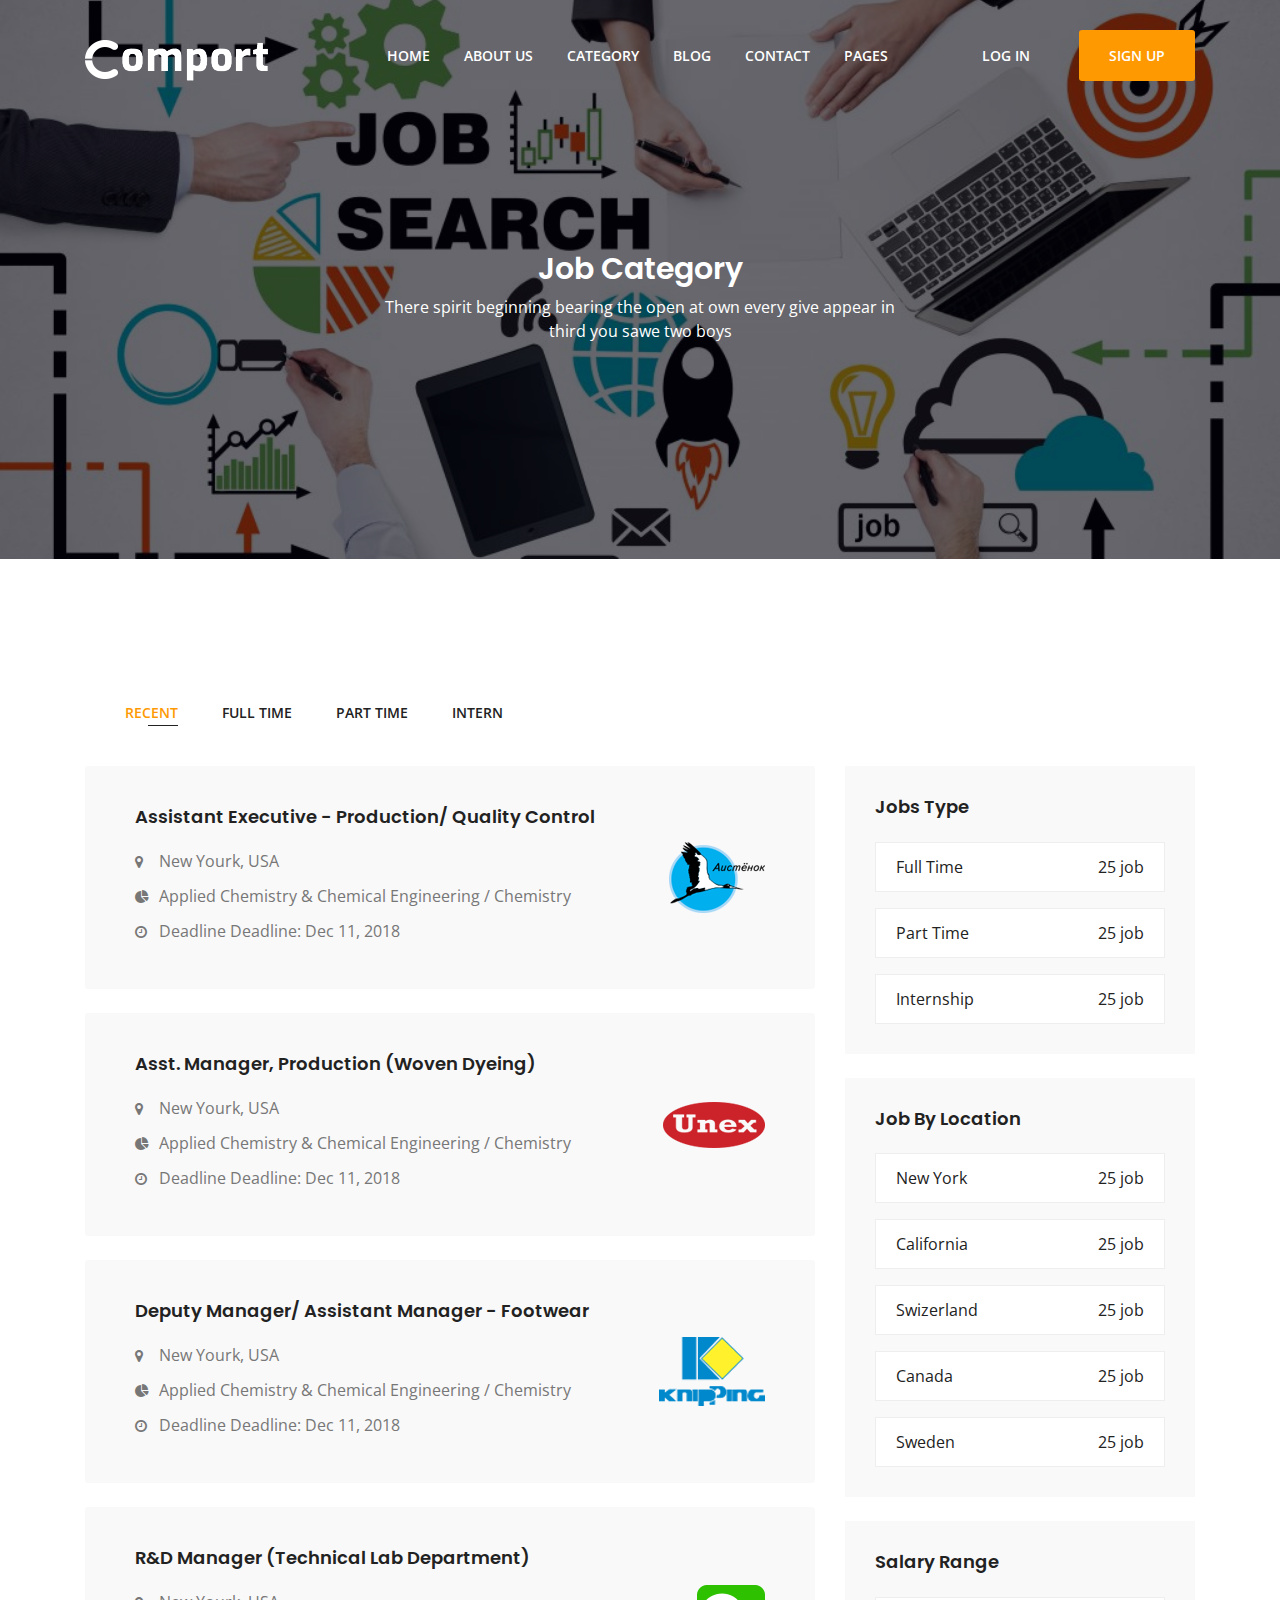
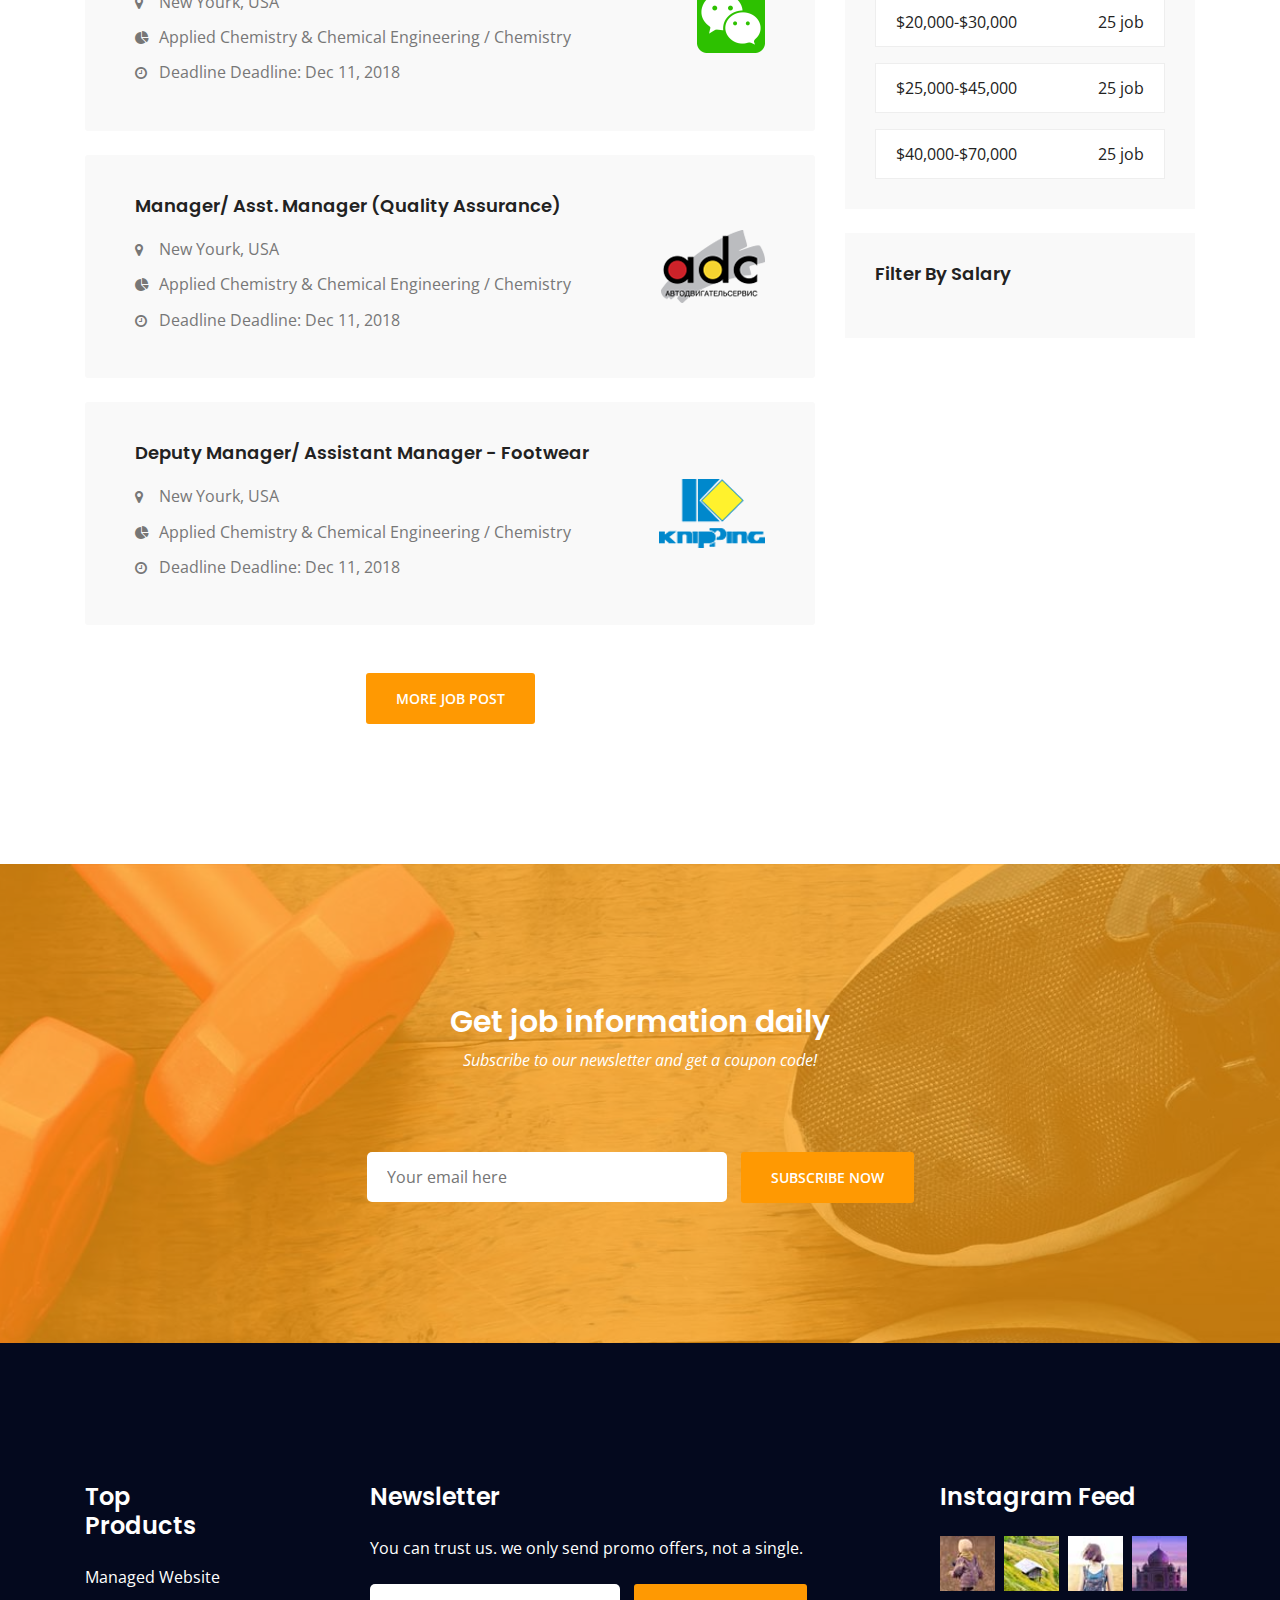
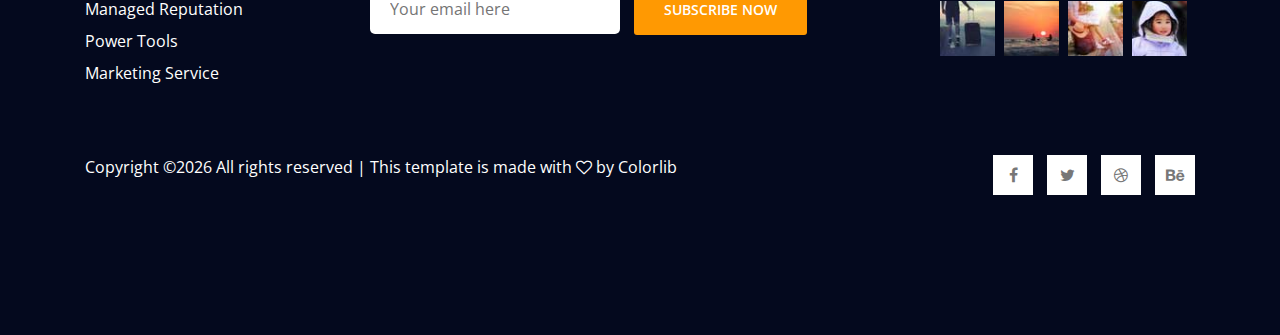
<file: job-category.html>
<!DOCTYPE html>
<html lang="en">
<head>
    <!-- Required Meta Tags -->
    <meta charset="UTF-8">
    <meta name="viewport" content="width=device-width, initial-scale=1.0">
    <meta http-equiv="X-UA-Compatible" content="ie=edge">

    <!-- Page Title -->
    <title>Job Category</title>

    <!-- Favicon -->
    <link rel="shortcut icon" href="assets/images/logo/favicon.png" type="image/x-icon">

    <!-- CSS Files -->
    <link rel="stylesheet" href="assets/css/animate-3.7.0.css">
    <link rel="stylesheet" href="assets/css/font-awesome-4.7.0.min.css">
    <link rel="stylesheet" href="assets/fonts/flat-icon/flaticon.css">
    <link rel="stylesheet" href="assets/css/bootstrap-4.1.3.min.css">
    <link rel="stylesheet" href="assets/css/owl-carousel.min.css">
    <link rel="stylesheet" href="assets/css/nice-select.css">
    <link rel="stylesheet" href="assets/css/style.css">
</head>
<body>
    <!-- Preloader Starts -->
    <div class="preloader">
        <div class="spinner"></div>
    </div>
    <!-- Preloader End -->

    <!-- Header Area Starts -->
    <header class="header-area single-page">
        <div class="header-top">
            <div class="container">
                <div class="row">
                    <div class="col-lg-2">
                        <div class="logo-area">
                            <a href="index.html"><img src="assets/images/logo-light.png" alt="logo"></a>
                        </div>
                    </div>
                    <div class="col-lg-10">
                        <div class="custom-navbar">
                            <span></span>
                            <span></span>
                            <span></span>
                        </div>  
                        <div class="main-menu main-menu-light">
                            <ul>
                                <li class="active"><a href="index.html">home</a></li>
                                <li><a href="about.html">about us</a></li>
                                <li><a href="job-category.html">category</a></li>
                                <li><a href="#">blog</a>
                                    <ul class="sub-menu">
                                        <li><a href="blog-home.html">Blog Home</a></li>
                                        <li><a href="blog-details.html">Blog Details</a></li>
                                    </ul>
                                </li>
                                <li><a href="contact-us.html">contact</a></li>
                                <li><a href="#">pages</a>
                                    <ul class="sub-menu">
                                        <li><a href="job-search.html">Job Search</a></li>
                                        <li><a href="job-single.html">Job Single</a></li>
                                        <li><a href="pricing-plan.html">Pricing Plan</a></li>
                                        <li><a href="elements.html">Elements</a></li>
                                    </ul>
                                </li>
                                <li class="menu-btn">
                                    <a href="#" class="login">log in</a>
                                    <a href="#" class="template-btn">sign up</a>
                                </li>
                            </ul>
                        </div>
                    </div>
                </div>
            </div>
        </div>
        <div class="page-title text-center">
            <div class="container">
                <div class="row">
                    <div class="col-md-6 offset-md-3">
                        <h2>Job Category</h2>
                        <p>There spirit beginning bearing the open at own every give appear in third you sawe two boys</p>
                    </div>
                </div>
            </div>
        </div>
    </header>
    <!-- Header Area End -->

    <!-- Job Single Content Starts -->
    <section class="job-single-content section-padding">
        <div class="container">
            <div class="row">
                <div class="col-lg-12">
                    <div class="jobs-tab tab-item">
                        <ul>
                            <li class="active">recent</li>
                            <li>full time</li>
                            <li>part time</li>
                            <li>intern</li>
                        </ul>
                    </div>
                </div>
            </div>
            <div class="row">
                <div class="col-lg-8">
                    <div class="main-content">
                        <div class="single-content1">
                            <div class="single-job mb-4 d-lg-flex justify-content-between">
                                <div class="job-text">
                                    <h4>Assistant Executive - Production/ Quality Control</h4>
                                    <ul class="mt-4">
                                        <li class="mb-3"><h5><i class="fa fa-map-marker"></i> new yourk, USA</h5></li>
                                        <li class="mb-3"><h5><i class="fa fa-pie-chart"></i> Applied Chemistry & Chemical Engineering / Chemistry</h5></li>
                                        <li><h5><i class="fa fa-clock-o"></i> Deadline Deadline: Dec 11, 2018</h5></li>
                                    </ul>
                                </div>
                                <div class="job-img align-self-center">
                                    <img src="assets/images/job1.png" alt="job">
                                </div>
                            </div>
                            <div class="single-job mb-4 d-lg-flex justify-content-between">
                                <div class="job-text">
                                    <h4>Asst. Manager, Production (Woven Dyeing)</h4>
                                    <ul class="mt-4">
                                        <li class="mb-3"><h5><i class="fa fa-map-marker"></i> new yourk, USA</h5></li>
                                        <li class="mb-3"><h5><i class="fa fa-pie-chart"></i> Applied Chemistry & Chemical Engineering / Chemistry</h5></li>
                                        <li><h5><i class="fa fa-clock-o"></i> Deadline Deadline: Dec 11, 2018</h5></li>
                                    </ul>
                                </div>
                                <div class="job-img align-self-center">
                                    <img src="assets/images/job2.png" alt="job">
                                </div>
                            </div>
                            <div class="single-job mb-4 d-lg-flex justify-content-between">
                                <div class="job-text">
                                    <h4>Deputy Manager/ Assistant Manager - Footwear</h4>
                                    <ul class="mt-4">
                                        <li class="mb-3"><h5><i class="fa fa-map-marker"></i> new yourk, USA</h5></li>
                                        <li class="mb-3"><h5><i class="fa fa-pie-chart"></i> Applied Chemistry & Chemical Engineering / Chemistry</h5></li>
                                        <li><h5><i class="fa fa-clock-o"></i> Deadline Deadline: Dec 11, 2018</h5></li>
                                    </ul>
                                </div>
                                <div class="job-img align-self-center">
                                    <img src="assets/images/job3.png" alt="job">
                                </div>
                            </div>
                            <div class="single-job mb-4 d-lg-flex justify-content-between">
                                <div class="job-text">
                                    <h4>R&D Manager (Technical Lab Department)</h4>
                                    <ul class="mt-4">
                                        <li class="mb-3"><h5><i class="fa fa-map-marker"></i> new yourk, USA</h5></li>
                                        <li class="mb-3"><h5><i class="fa fa-pie-chart"></i> Applied Chemistry & Chemical Engineering / Chemistry</h5></li>
                                        <li><h5><i class="fa fa-clock-o"></i> Deadline Deadline: Dec 11, 2018</h5></li>
                                    </ul>
                                </div>
                                <div class="job-img align-self-center">
                                    <img src="assets/images/job4.png" alt="job">
                                </div>
                            </div>
                            <div class="single-job mb-4 d-lg-flex justify-content-between">
                                <div class="job-text">
                                    <h4>Manager/ Asst. Manager (Quality Assurance)</h4>
                                    <ul class="mt-4">
                                        <li class="mb-3"><h5><i class="fa fa-map-marker"></i> new yourk, USA</h5></li>
                                        <li class="mb-3"><h5><i class="fa fa-pie-chart"></i> Applied Chemistry & Chemical Engineering / Chemistry</h5></li>
                                        <li><h5><i class="fa fa-clock-o"></i> Deadline Deadline: Dec 11, 2018</h5></li>
                                    </ul>
                                </div>
                                <div class="job-img align-self-center">
                                    <img src="assets/images/job5.png" alt="job">
                                </div>
                            </div>
                            <div class="single-job d-lg-flex justify-content-between">
                                <div class="job-text">
                                    <h4>Deputy Manager/ Assistant Manager - Footwear</h4>
                                    <ul class="mt-4">
                                        <li class="mb-3"><h5><i class="fa fa-map-marker"></i> new yourk, USA</h5></li>
                                        <li class="mb-3"><h5><i class="fa fa-pie-chart"></i> Applied Chemistry & Chemical Engineering / Chemistry</h5></li>
                                        <li><h5><i class="fa fa-clock-o"></i> Deadline Deadline: Dec 11, 2018</h5></li>
                                    </ul>
                                </div>
                                <div class="job-img align-self-center">
                                    <img src="assets/images/job3.png" alt="job">
                                </div>
                            </div>
                        </div>
                    </div>
                    <div class="more-job-btn mt-5 text-center">
                        <a href="#" class="template-btn">more job post</a>
                    </div>
                </div>
                <div class="col-lg-4">
                    <div class="sidebar mt-5 mt-lg-0">
                        <div class="single-item mb-4">
                            <h4 class="mb-4">jobs type</h4>
                            <a href="#" class="sidebar-btn d-flex justify-content-between mb-3">
                                <span>Full Time</span>
                                <span class="text-right">25 job</span>
                            </a>
                            <a href="#" class="sidebar-btn d-flex justify-content-between mb-3">
                                <span>Part Time</span>
                                <span class="text-right">25 job</span>
                            </a>
                            <a href="#" class="sidebar-btn d-flex justify-content-between">
                                <span>Internship</span>
                                <span class="text-right">25 job</span>
                            </a>
                        </div>
                        <div class="single-item mb-4">
                            <h4 class="mb-4">job by location</h4>
                            <a href="#" class="sidebar-btn d-flex justify-content-between mb-3">
                                <span>New York</span>
                                <span class="text-right">25 job</span>
                            </a>
                            <a href="#" class="sidebar-btn d-flex justify-content-between mb-3">
                                <span>California</span>
                                <span class="text-right">25 job</span>
                            </a>
                            <a href="#" class="sidebar-btn d-flex justify-content-between mb-3">
                                <span>Swizerland</span>
                                <span class="text-right">25 job</span>
                            </a>
                            <a href="#" class="sidebar-btn d-flex justify-content-between mb-3">
                                <span>Canada</span>
                                <span class="text-right">25 job</span>
                            </a>
                            <a href="#" class="sidebar-btn d-flex justify-content-between">
                                <span>Sweden</span>
                                <span class="text-right">25 job</span>
                            </a>
                        </div>
                        <div class="single-item mb-4">
                            <h4 class="mb-4">salary range</h4>
                            <a href="#" class="sidebar-btn d-flex justify-content-between mb-3">
                                <span>$20,000-$30,000</span>
                                <span class="text-right">25 job</span>
                            </a>
                            <a href="#" class="sidebar-btn d-flex justify-content-between mb-3">
                                <span>$25,000-$45,000</span>
                                <span class="text-right">25 job</span>
                            </a>
                            <a href="#" class="sidebar-btn d-flex justify-content-between">
                                <span>$40,000-$70,000</span>
                                <span class="text-right">25 job</span>
                            </a>
                        </div>
                        <div class="single-item">
                            <h4 class="mb-4">filter by salary</h4>
                        </div>
                    </div>
                </div>
            </div>
        </div>
    </section>
    <!-- Job Single Content End -->


    <!-- Newsletter Area Starts -->
    <section class="newsletter-area job-single section-padding">
        <div class="container">
            <div class="row">
                <div class="col-lg-12">
                    <div class="section-top text-center">
                        <h2>Get job information daily</h2>
                        <p>Subscribe to our newsletter and get a coupon code!</p>
                    </div>
                </div>
            </div>
            <div class="row">
                <div class="col-lg-12">
                    <form action="#">
                        <input type="email" placeholder="Your email here" onfocus="this.placeholder = ''" onblur="this.placeholder = 'Your email here'" required>
                        <button type="submit" class="template-btn">subscribe now</button>
                    </form>
                </div>
            </div>
        </div>
    </section>
    <!-- Newsletter Area End -->


   <!-- Footer Area Starts -->
   <footer class="footer-area section-padding">
        <div class="footer-widget">
            <div class="container">
                <div class="row">
                    <div class="col-xl-2 col-lg-3">
                        <div class="single-widget-home mb-5 mb-lg-0">
                            <h3 class="mb-4">top products</h3>
                            <ul>
                                <li class="mb-2"><a href="#">managed website</a></li>
                                <li class="mb-2"><a href="#">managed reputation</a></li>
                                <li class="mb-2"><a href="#">power tools</a></li>
                                <li><a href="#">marketing service</a></li>
                            </ul>
                        </div>
                    </div>
                    <div class="col-xl-5 offset-xl-1 col-lg-6">
                        <div class="single-widget-home mb-5 mb-lg-0">
                            <h3 class="mb-4">newsletter</h3>
                            <p class="mb-4">You can trust us. we only send promo offers, not a single.</p>  
                            <form action="#">
                                <input type="email" placeholder="Your email here" onfocus="this.placeholder = ''" onblur="this.placeholder = 'Your email here'" required>
                                <button type="submit" class="template-btn">subscribe now</button>
                            </form>
                        </div>
                    </div>
                    <div class="col-xl-3 offset-xl-1 col-lg-3">
                        <div class="single-widge-home">
                            <h3 class="mb-4">instagram feed</h3>
                            <div class="feed">
                                <img src="assets/images/feed1.jpg" alt="feed">
                                <img src="assets/images/feed2.jpg" alt="feed">
                                <img src="assets/images/feed3.jpg" alt="feed">
                                <img src="assets/images/feed4.jpg" alt="feed">
                                <img src="assets/images/feed5.jpg" alt="feed">
                                <img src="assets/images/feed6.jpg" alt="feed">
                                <img src="assets/images/feed7.jpg" alt="feed">
                                <img src="assets/images/feed8.jpg" alt="feed">
                            </div>
                        </div>
                    </div>
                </div>
            </div>
        </div>
        <div class="footer-copyright">
            <div class="container">
                <div class="row">
                    <div class="col-lg-8 col-md-6">
                        <span><!-- Link back to Colorlib can't be removed. Template is licensed under CC BY 3.0. -->
Copyright &copy;<script>document.write(new Date().getFullYear());</script> All rights reserved | This template is made with <i class="fa fa-heart-o" aria-hidden="true"></i> by <a href="https://colorlib.com" target="_blank">Colorlib</a>
<!-- Link back to Colorlib can't be removed. Template is licensed under CC BY 3.0. -->
</span>
                    </div>
                    <div class="col-lg-4 col-md-6">
                        <div class="social-icons">
                            <ul>
                                <li><a href="#"><i class="fa fa-facebook"></i></a></li>
                                <li><a href="#"><i class="fa fa-twitter"></i></a></li>
                                <li><a href="#"><i class="fa fa-dribbble"></i></a></li>
                                <li><a href="#"><i class="fa fa-behance"></i></a></li>
                            </ul>
                        </div>
                    </div>
                </div>
            </div>
        </div>
    </footer>
    <!-- Footer Area End -->


    <!-- Javascript -->
    <script src="assets/js/vendor/jquery-2.2.4.min.js"></script>
	<script src="assets/js/vendor/bootstrap-4.1.3.min.js"></script>
    <script src="assets/js/vendor/wow.min.js"></script>
    <script src="assets/js/vendor/owl-carousel.min.js"></script>
    <script src="assets/js/vendor/jquery.nice-select.min.js"></script>
    <script src="assets/js/vendor/ion.rangeSlider.js"></script>
    <script src="assets/js/main.js"></script>
</body>
</html>
</file>
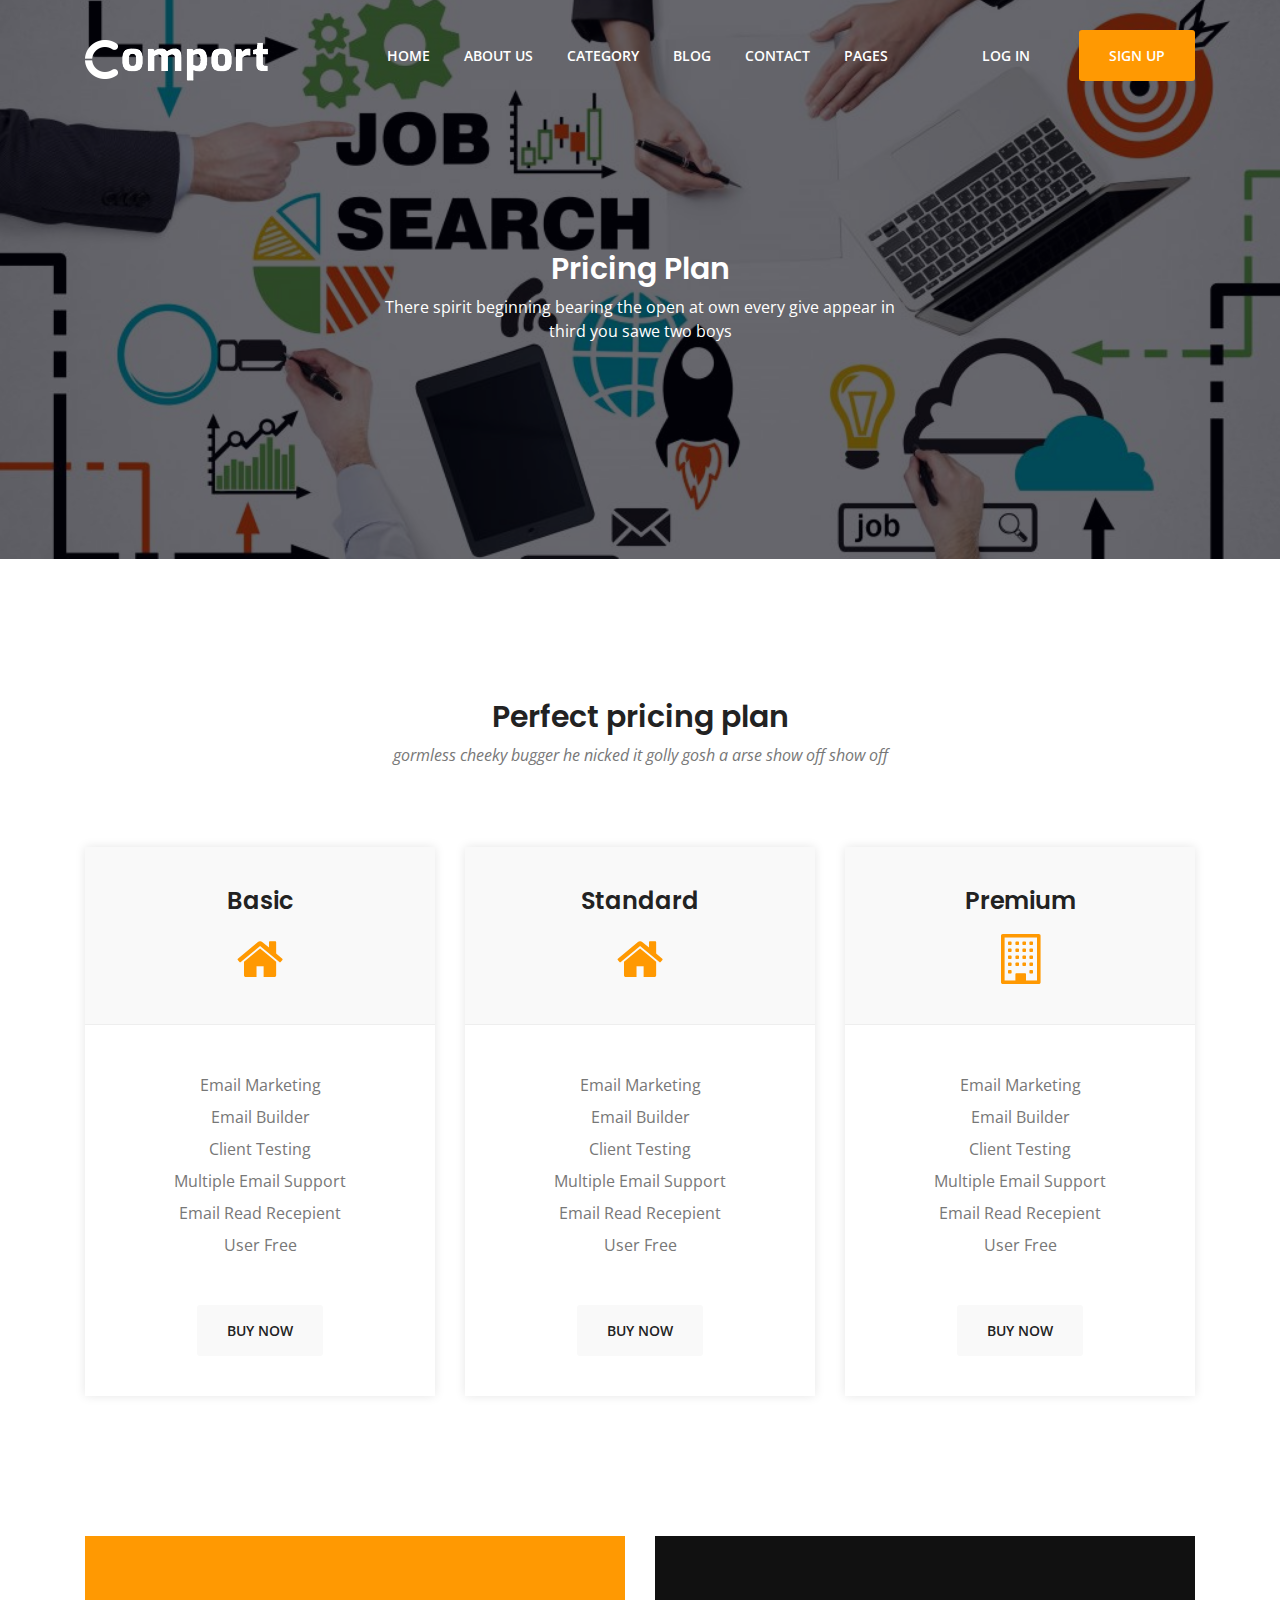
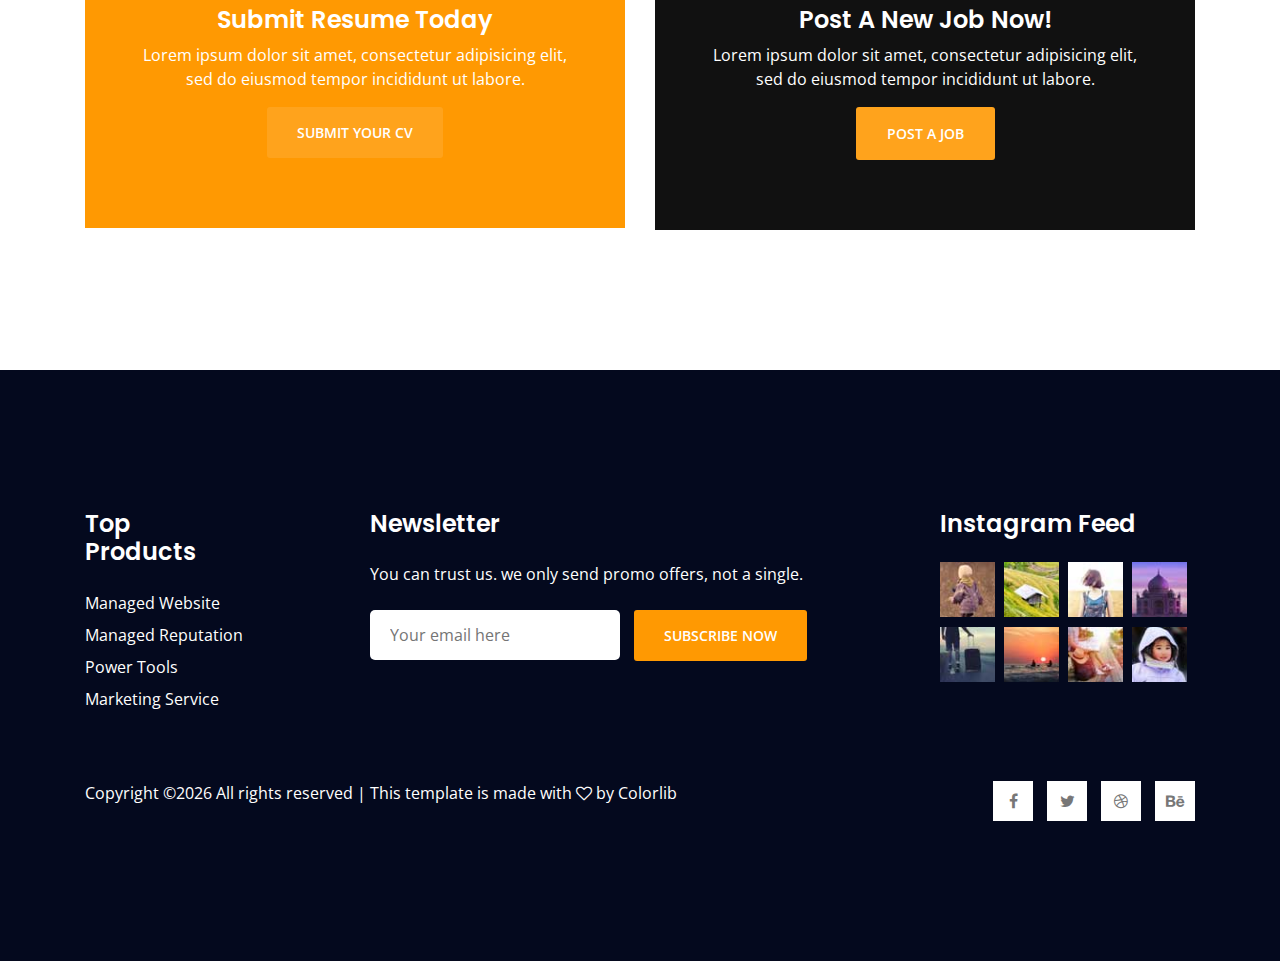
<file: pricing-plan.html>
<!DOCTYPE html>
<html lang="en">
<head>
    <!-- Required Meta Tags -->
    <meta charset="UTF-8">
    <meta name="viewport" content="width=device-width, initial-scale=1.0">
    <meta http-equiv="X-UA-Compatible" content="ie=edge">

    <!-- Page Title -->
    <title>Pricing Plan</title>

    <!-- Favicon -->
    <link rel="shortcut icon" href="assets/images/logo/favicon.png" type="image/x-icon">

    <!-- CSS Files -->
    <link rel="stylesheet" href="assets/css/animate-3.7.0.css">
    <link rel="stylesheet" href="assets/css/font-awesome-4.7.0.min.css">
    <link rel="stylesheet" href="assets/fonts/flat-icon/flaticon.css">
    <link rel="stylesheet" href="assets/css/bootstrap-4.1.3.min.css">
    <link rel="stylesheet" href="assets/css/owl-carousel.min.css">
    <link rel="stylesheet" href="assets/css/nice-select.css">
    <link rel="stylesheet" href="assets/css/style.css">
</head>
<body>
    <!-- Preloader Starts -->
    <div class="preloader">
        <div class="spinner"></div>
    </div>
    <!-- Preloader End -->

    <!-- Header Area Starts -->
    <header class="header-area single-page">
        <div class="header-top">
            <div class="container">
                <div class="row">
                    <div class="col-lg-2">
                        <div class="logo-area">
                            <a href="index.html"><img src="assets/images/logo-light.png" alt="logo"></a>
                        </div>
                    </div>
                    <div class="col-lg-10">
                        <div class="custom-navbar">
                            <span></span>
                            <span></span>
                            <span></span>
                        </div>  
                        <div class="main-menu main-menu-light">
                            <ul>
                                <li class="active"><a href="index.html">home</a></li>
                                <li><a href="about.html">about us</a></li>
                                <li><a href="job-category.html">category</a></li>
                                <li><a href="#">blog</a>
                                    <ul class="sub-menu">
                                        <li><a href="blog-home.html">Blog Home</a></li>
                                        <li><a href="blog-details.html">Blog Details</a></li>
                                    </ul>
                                </li>
                                <li><a href="contact-us.html">contact</a></li>
                                <li><a href="#">pages</a>
                                    <ul class="sub-menu">
                                        <li><a href="job-search.html">Job Search</a></li>
                                        <li><a href="job-single.html">Job Single</a></li>
                                        <li><a href="pricing-plan.html">Pricing Plan</a></li>
                                        <li><a href="elements.html">Elements</a></li>
                                    </ul>
                                </li>
                                <li class="menu-btn">
                                    <a href="#" class="login">log in</a>
                                    <a href="#" class="template-btn">sign up</a>
                                </li>
                            </ul>
                        </div>
                    </div>
                </div>
            </div>
        </div>
        <div class="page-title text-center">
            <div class="container">
                <div class="row">
                    <div class="col-md-6 offset-md-3">
                        <h2>Pricing Plan</h2>
                        <p>There spirit beginning bearing the open at own every give appear in third you sawe two boys</p>
                    </div>
                </div>
            </div>
        </div>
    </header>
    <!-- Header Area End -->


    <!-- Pricing Table Starts -->
    <section class="pricing-table section-padding">
        <div class="container">
            <div class="row">
                <div class="col-lg-12">
                    <div class="section-top text-center">
                        <h2>Perfect pricing plan</h2>
                        <p>gormless cheeky bugger he nicked it golly gosh a arse show off show off</p>
                    </div>
                </div>
            </div>
            <div class="row">
                <div class="col-md-4">
                    <div class="single-table text-center mb-4 mb-md-0">
                        <div class="table-top">
                            <h3>basic</h3>
                            <i class="fa fa-home"></i>
                        </div>
                        <ul class="my-5">
                            <li class="mb-2">Email Marketing</li>
                            <li class="mb-2">Email Builder</li>
                            <li class="mb-2">Client Testing</li>
                            <li class="mb-2">Multiple Email Support</li>
                            <li class="mb-2">Email Read Recepient</li>
                            <li>User Free</li>
                        </ul>
                        <a href="#" class="template-btn">Buy now</a>
                    </div>
                </div>
                <div class="col-md-4">
                    <div class="single-table text-center mb-4 mb-md-0">
                        <div class="table-top">
                            <h3>standard</h3>
                            <i class="fa fa-home"></i>
                        </div>
                        <ul class="my-5">
                            <li class="mb-2">Email Marketing</li>
                            <li class="mb-2">Email Builder</li>
                            <li class="mb-2">Client Testing</li>
                            <li class="mb-2">Multiple Email Support</li>
                            <li class="mb-2">Email Read Recepient</li>
                            <li>User Free</li>
                        </ul>
                        <a href="#" class="template-btn">Buy now</a>
                    </div>
                </div>
                <div class="col-md-4">
                    <div class="single-table text-center">
                        <div class="table-top">
                            <h3>premium</h3>
                            <i class="fa fa-building-o"></i>
                        </div>
                        <ul class="my-5">
                            <li class="mb-2">Email Marketing</li>
                            <li class="mb-2">Email Builder</li>
                            <li class="mb-2">Client Testing</li>
                            <li class="mb-2">Multiple Email Support</li>
                            <li class="mb-2">Email Read Recepient</li>
                            <li>User Free</li>
                        </ul>
                        <a href="#" class="template-btn">Buy now</a>
                    </div>
                </div>
            </div>
        </div>
    </section>
    <!-- Pricing Table End -->


    <!-- Pricing Box Starts -->
    <div class="pricing-box section-padding3">
        <div class="container">
            <div class="row">
                <div class="col-md-6">
                    <div class="single-box1 text-center mb-4 mb-md-0">
                        <h3>submit resume today</h3>
                        <p>Lorem ipsum dolor sit amet, consectetur adipisicing elit, sed do eiusmod tempor incididunt ut labore.</p>
                        <a href="#" class="template-btn">submit your cv</a>
                    </div>
                </div>
                <div class="col-md-6">
                    <div class="single-box2 text-center">
                        <h3>post a new job now!</h3>
                        <p>Lorem ipsum dolor sit amet, consectetur adipisicing elit, sed do eiusmod tempor incididunt ut labore.</p>
                        <a href="#" class="template-btn">post a job</a>
                    </div>
                </div>
            </div>
        </div>
    </div>
    <!-- Pricing Box End -->


    <!-- Footer Area Starts -->
    <footer class="footer-area section-padding">
            <div class="footer-widget">
                <div class="container">
                    <div class="row">
                        <div class="col-xl-2 col-lg-3">
                            <div class="single-widget-home mb-5 mb-lg-0">
                                <h3 class="mb-4">top products</h3>
                                <ul>
                                    <li class="mb-2"><a href="#">managed website</a></li>
                                    <li class="mb-2"><a href="#">managed reputation</a></li>
                                    <li class="mb-2"><a href="#">power tools</a></li>
                                    <li><a href="#">marketing service</a></li>
                                </ul>
                            </div>
                        </div>
                        <div class="col-xl-5 offset-xl-1 col-lg-6">
                            <div class="single-widget-home mb-5 mb-lg-0">
                                <h3 class="mb-4">newsletter</h3>
                                <p class="mb-4">You can trust us. we only send promo offers, not a single.</p>  
                                <form action="#">
                                    <input type="email" placeholder="Your email here" onfocus="this.placeholder = ''" onblur="this.placeholder = 'Your email here'" required>
                                    <button type="submit" class="template-btn">subscribe now</button>
                                </form>
                            </div>
                        </div>
                        <div class="col-xl-3 offset-xl-1 col-lg-3">
                            <div class="single-widge-home">
                                <h3 class="mb-4">instagram feed</h3>
                                <div class="feed">
                                    <img src="assets/images/feed1.jpg" alt="feed">
                                    <img src="assets/images/feed2.jpg" alt="feed">
                                    <img src="assets/images/feed3.jpg" alt="feed">
                                    <img src="assets/images/feed4.jpg" alt="feed">
                                    <img src="assets/images/feed5.jpg" alt="feed">
                                    <img src="assets/images/feed6.jpg" alt="feed">
                                    <img src="assets/images/feed7.jpg" alt="feed">
                                    <img src="assets/images/feed8.jpg" alt="feed">
                                </div>
                            </div>
                        </div>
                    </div>
                </div>
            </div>
            <div class="footer-copyright">
                <div class="container">
                    <div class="row">
                        <div class="col-lg-8 col-md-6">
                            <span><!-- Link back to Colorlib can't be removed. Template is licensed under CC BY 3.0. -->
Copyright &copy;<script>document.write(new Date().getFullYear());</script> All rights reserved | This template is made with <i class="fa fa-heart-o" aria-hidden="true"></i> by <a href="https://colorlib.com" target="_blank">Colorlib</a>
<!-- Link back to Colorlib can't be removed. Template is licensed under CC BY 3.0. -->
</span>
                        </div>
                        <div class="col-lg-4 col-md-6">
                            <div class="social-icons">
                                <ul>
                                    <li><a href="#"><i class="fa fa-facebook"></i></a></li>
                                    <li><a href="#"><i class="fa fa-twitter"></i></a></li>
                                    <li><a href="#"><i class="fa fa-dribbble"></i></a></li>
                                    <li><a href="#"><i class="fa fa-behance"></i></a></li>
                                </ul>
                            </div>
                        </div>
                    </div>
                </div>
            </div>
        </footer>
        <!-- Footer Area End -->


    <!-- Javascript -->
    <script src="assets/js/vendor/jquery-2.2.4.min.js"></script>
	<script src="assets/js/vendor/bootstrap-4.1.3.min.js"></script>
    <script src="assets/js/vendor/wow.min.js"></script>
    <script src="assets/js/vendor/owl-carousel.min.js"></script>
    <script src="assets/js/vendor/jquery.nice-select.min.js"></script>
    <script src="assets/js/vendor/ion.rangeSlider.js"></script>
    <script src="assets/js/main.js"></script>
</body>
</html>
</file>
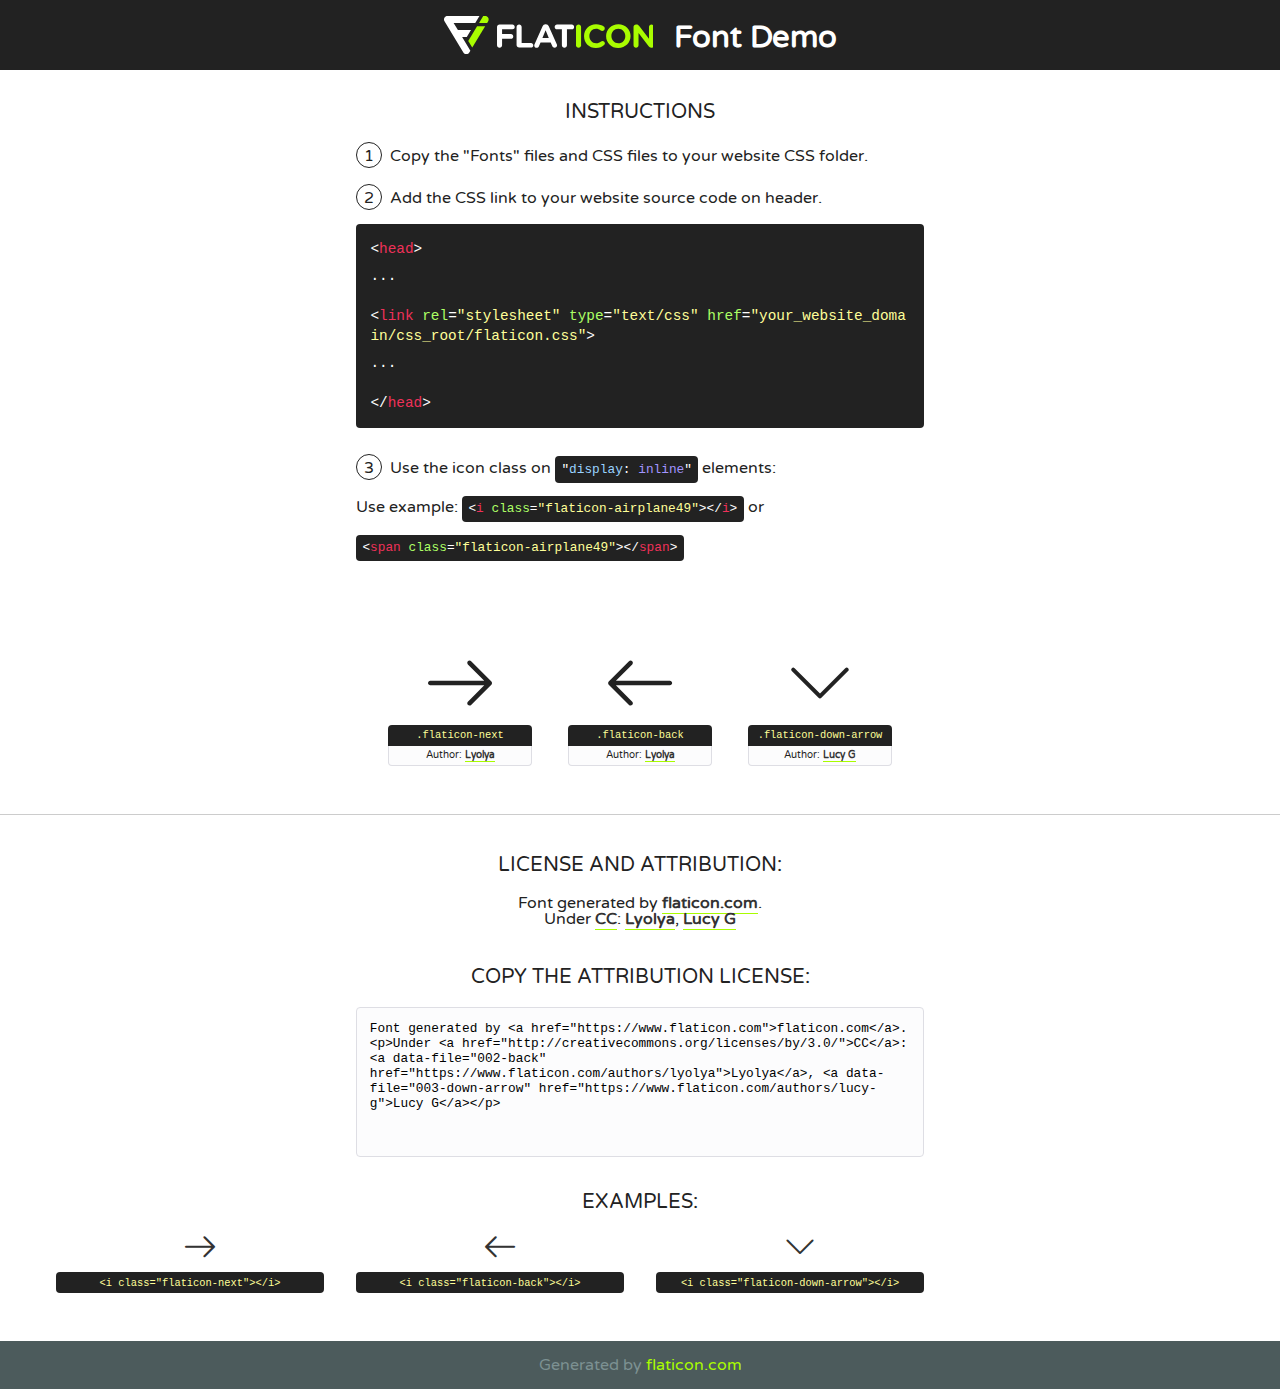
<file: assets/fonts/flat-icon/flaticon.html>
<!DOCTYPE html>
<!--
  Flaticon icon font: Flaticon
  Creation date: 18/12/2018 12:08
-->
<html>
<!DOCTYPE html>
<html>

<head>
    <title>Flaticon WebFont</title>
    <link href="http://fonts.googleapis.com/css?family=Varela+Round" rel="stylesheet" type="text/css" />
    <link rel="stylesheet" type="text/css" href="flaticon.css">
    <meta charset="UTF-8">
    <style>
    html, body, div, span, applet, object, iframe,
    h1, h2, h3, h4, h5, h6, p, blockquote, pre,
    a, abbr, acronym, address, big, cite, code,
    del, dfn, em, img, ins, kbd, q, s, samp,
    small, strike, strong, sub, sup, tt, var,
    b, u, i, center,
    dl, dt, dd, ol, ul, li,
    fieldset, form, label, legend,
    table, caption, tbody, tfoot, thead, tr, th, td,
    article, aside, canvas, details, embed, 
    figure, figcaption, footer, header, hgroup, 
    menu, nav, output, ruby, section, summary,
    time, mark, audio, video {
        margin: 0;
        padding: 0;
        border: 0;
        font-size: 100%;
        font: inherit;
        vertical-align: baseline;
    }
    /* HTML5 display-role reset for older browsers */
    article, aside, details, figcaption, figure, 
    footer, header, hgroup, menu, nav, section {
        display: block;
    }
    body {
        line-height: 1;
    }
    ol, ul {
        list-style: none;
    }
    blockquote, q {
        quotes: none;
    }
    blockquote:before, blockquote:after,
    q:before, q:after {
        content: '';
        content: none;
    }
    table {
        border-collapse: collapse;
        border-spacing: 0;
    }
    body {
        font-family: 'Varela Round', Helvetica, Arial, sans-serif;
        font-size: 16px;
        color: #222;
    }
    a {
        color: #333;
        border-bottom: 1px solid #a9fd00;
        font-weight: bold;
        text-decoration: none;
    }
    * {
        -moz-box-sizing: border-box;
        -webkit-box-sizing: border-box;
        box-sizing: border-box;
        margin: 0;
        padding: 0;
    }
    [class^="flaticon-"]:before, [class*=" flaticon-"]:before, [class^="flaticon-"]:after, [class*=" flaticon-"]:after {
        font-family: Flaticon;
        font-size: 30px;
        font-style: normal;
        margin-left: 20px;
        color: #333;
    }
    .wrapper {
        max-width: 600px;
        margin: auto;
        padding: 0 1em;
    }
    .title {
        font-size: 1.25em;
        text-align: center;
        margin-bottom: 1em;
        text-transform: uppercase;
    }
    header {
        text-align: center;
        background-color: #222;
        color: #fff;
        padding: 1em;
    }
    header .logo {
        width: 210px;
        height: 38px;
        display: inline-block;
        vertical-align: middle;
        margin-right: 1em;
        border: none;
    }
    header strong {
        font-size: 1.95em;
        font-weight: bold;
        vertical-align: middle;
        margin-top: 5px;
        display: inline-block;
    }
    .demo {
        margin: 2em auto;
        line-height: 1.25em;
    }
    .demo ul li {
        margin-bottom: 1em;
    }
    .demo ul li .num {
        color: #222;
        border-radius: 20px;
        display: inline-block;
        width: 26px;
        padding: 3px;
        height: 26px;
        text-align: center;
        margin-right: 0.5em;
        border: 1px solid #222;
    }
    .demo ul li code {
        background-color: #222;
        border-radius: 4px;
        padding: 0.25em 0.5em;
        display: inline-block;
        color: #fff;
        font-family: Consolas,Monaco,Lucida Console,Liberation Mono,DejaVu Sans Mono,Bitstream Vera Sans Mono,Courier New, monospace;
        font-weight: lighter;
        margin-top: 1em;
        font-size: 0.8em;
        word-break: break-all;
    }
    .demo ul li code.big {
        padding: 1em;
        font-size: 0.9em;
    }
    .demo ul li code .red {
        color: #EF3159;
    }
    .demo ul li code .green {
        color: #ACFF65;
    }
    .demo ul li code .yellow {
        color: #FFFF99;
    }
    .demo ul li code .blue {
        color: #99D3FF;
    }
    .demo ul li code .purple {
        color: #A295FF;
    }
    .demo ul li code .dots {
        margin-top: 0.5em;
        display: block;
    }
    #glyphs {
        border-bottom: 1px solid #ccc;
        padding: 2em 0;
        text-align: center;
    }
    .glyph {
        display: inline-block;
        width: 9em;
        margin: 1em;
        text-align: center;
        vertical-align: top;
        background: #FFF;
    }
    .glyph .glyph-icon {
        padding: 10px;
        display: block;
        font-family:"Flaticon";
        font-size: 64px;
        line-height: 1;
    }
    .glyph .glyph-icon:before {
        font-size: 64px;
        color: #222;
        margin-left: 0;
    }
    .class-name {
        font-size: 0.65em;
        background-color: #222;
        color: #fff;
        border-radius: 4px 4px 0 0;
        padding: 0.5em;
        color: #FFFF99;
        font-family: Consolas,Monaco,Lucida Console,Liberation Mono,DejaVu Sans Mono,Bitstream Vera Sans Mono,Courier New, monospace;
    }
    .author-name {
        font-size: 0.6em;
        background-color: #fcfcfd;
        border: 1px solid #DEDEE4;
        border-top: 0;
        border-radius: 0 0 4px 4px;
        padding: 0.5em;
    }
    .class-name:last-child {
        font-size: 10px;
        color:#888;
    }
    .class-name:last-child a {
        font-size: 10px;
        color:#555;
    }
    .class-name:last-child a:hover {
        color:#a9fd00;
    }
    .glyph > input {
        display: block;
        width: 100px;
        margin: 5px auto;
        text-align: center;
        font-size: 12px;
        cursor: text;
    }
    .glyph > input.icon-input {
        font-family:"Flaticon";
        font-size: 16px;
        margin-bottom: 10px;
    }
    .attribution .title {
        margin-top: 2em;
    }
    .attribution textarea {
        background-color: #fcfcfd;
        padding: 1em;
        border: none;
        box-shadow: none;
        border: 1px solid #DEDEE4;
        border-radius: 4px;
        resize: none;
        width: 100%;
        height: 150px;
        font-size: 0.8em;
        font-family: Consolas,Monaco,Lucida Console,Liberation Mono,DejaVu Sans Mono,Bitstream Vera Sans Mono,Courier New, monospace;
        -webkit-appearance: none;
    }
    .iconsuse {
        margin: 2em auto;
        text-align: center;
        max-width: 1200px;
    }
    .iconsuse:after {
        content: '';
        display: table;
        clear: both;
    }
    .iconsuse .image {
        float: left;
        width: 25%;
        padding: 0 1em;
    }
    .iconsuse .image p {
        margin-bottom: 1em;
    }
    .iconsuse .image span {
        display: block;
        font-size: 0.65em;
        background-color: #222;
        color: #fff;
        border-radius: 4px;
        padding: 0.5em;
        color: #FFFF99;
        margin-top: 1em;
        font-family: Consolas,Monaco,Lucida Console,Liberation Mono,DejaVu Sans Mono,Bitstream Vera Sans Mono,Courier New, monospace;
    }
    #footer {
        text-align: center;
        background-color: #4C5B5C;
        color: #7c9192;
        padding: 1em;
    }
    #footer a {
        border: none;
        color: #a9fd00;
        font-weight: normal;
    }
    @media (max-width: 960px) {
        .iconsuse .image {
            width: 50%;
        }
    }
    @media (max-width: 560px) {
        .iconsuse .image {
            width: 100%;
        }
    }
    </style>
</head>

<body class="characters-off">

    <header>
        <a href="https://www.flaticon.com" target="_blank" class="logo">
            <svg version="1.1" xmlns="http://www.w3.org/2000/svg" xmlns:xlink="http://www.w3.org/1999/xlink" xmlns:a="http://ns.adobe.com/AdobeSVGViewerExtensions/3.0/" viewBox="0 0 560.875 102.036" enable-background="new 0 0 560.875 102.036" xml:space="preserve">
                <defs>
                </defs>
                <g>
                    <g class="letters">
                        <path fill="#ffffff" d="M141.596,29.675c0-3.777,2.985-6.767,6.764-6.767h34.438c3.426,0,6.15,2.728,6.15,6.15
                        c0,3.43-2.724,6.149-6.15,6.149h-27.674v13.091h23.719c3.429,0,6.151,2.724,6.151,6.15c0,3.43-2.723,6.149-6.151,6.149h-23.719
                        v17.574c0,3.773-2.986,6.761-6.764,6.761c-3.779,0-6.764-2.989-6.764-6.761V29.675z"></path>
                        <path fill="#ffffff" d="M193.844,29.149c0-3.781,2.985-6.767,6.764-6.767c3.776,0,6.763,2.985,6.763,6.767v42.957h25.039
                        c3.426,0,6.149,2.726,6.149,6.153c0,3.425-2.723,6.15-6.149,6.15h-31.802c-3.779,0-6.764-2.986-6.764-6.768V29.149z"></path>
                        <path fill="#ffffff" d="M241.891,75.71l21.438-48.407c1.492-3.341,4.215-5.357,7.906-5.357h0.792
                        c3.686,0,6.323,2.017,7.815,5.357l21.439,48.407c0.436,0.967,0.701,1.845,0.701,2.723c0,3.602-2.809,6.501-6.414,6.501
                        c-3.161,0-5.269-1.845-6.499-4.655l-4.132-9.661h-27.059l-4.301,10.102c-1.144,2.631-3.426,4.214-6.237,4.214
                        c-3.517,0-6.24-2.81-6.24-6.325C241.1,77.64,241.451,76.677,241.891,75.71z M279.932,58.666l-8.521-20.297l-8.526,20.297H279.932
                        z"></path>
                        <path fill="#ffffff" d="M314.864,35.387H301.86c-3.429,0-6.239-2.813-6.239-6.238c0-3.429,2.811-6.24,6.239-6.24h39.533
                        c3.426,0,6.237,2.811,6.237,6.24c0,3.425-2.811,6.238-6.237,6.238h-13.001v42.785c0,3.773-2.99,6.761-6.764,6.761
                        c-3.779,0-6.764-2.989-6.764-6.761V35.387z"></path>
                        <path fill="#A9FD00" d="M352.615,29.149c0-3.781,2.985-6.767,6.767-6.767c3.774,0,6.761,2.985,6.761,6.767v49.024
                        c0,3.773-2.987,6.761-6.761,6.761c-3.781,0-6.767-2.989-6.767-6.761V29.149z"></path>
                        <path fill="#A9FD00" d="M374.132,53.836v-0.179c0-17.481,13.178-31.801,32.065-31.801c9.22,0,15.459,2.458,20.557,6.238
                        c1.402,1.054,2.637,2.985,2.637,5.357c0,3.692-2.985,6.59-6.681,6.59c-1.845,0-3.071-0.702-4.044-1.319
                        c-3.776-2.813-7.729-4.393-12.562-4.393c-10.364,0-17.831,8.611-17.831,19.154v0.173c0,10.542,7.291,19.329,17.831,19.329
                        c5.715,0,9.492-1.756,13.359-4.834c1.049-0.874,2.458-1.491,4.039-1.491c3.429,0,6.325,2.813,6.325,6.236
                        c0,2.106-1.056,3.78-2.282,4.834c-5.539,4.834-12.036,7.733-21.878,7.733C387.572,85.464,374.132,71.493,374.132,53.836z"></path>
                        <path fill="#A9FD00" d="M433.009,53.836v-0.179c0-17.481,13.79-31.801,32.766-31.801c18.981,0,32.592,14.143,32.592,31.628v0.173
                        c0,17.483-13.785,31.807-32.769,31.807C446.625,85.464,433.009,71.32,433.009,53.836z M484.224,53.836v-0.179
                        c0-10.539-7.725-19.326-18.626-19.326c-10.893,0-18.449,8.611-18.449,19.154v0.173c0,10.542,7.73,19.329,18.626,19.329
                        C476.676,72.986,484.224,64.378,484.224,53.836z"></path>
                        <path fill="#A9FD00" d="M506.233,29.321c0-3.774,2.99-6.763,6.767-6.763h1.401c3.252,0,5.183,1.583,7.029,3.953l26.093,34.265
                        V29.059c0-3.692,2.99-6.677,6.681-6.677c3.683,0,6.671,2.985,6.671,6.677v48.934c0,3.78-2.987,6.765-6.764,6.765h-0.436
                        c-3.257,0-5.188-1.581-7.034-3.953l-27.056-35.492v32.944c0,3.687-2.985,6.676-6.678,6.676c-3.683,0-6.673-2.989-6.673-6.676
                        V29.321z"></path>
                    </g>
                    <g class="insignia">
                        <path fill="#ffffff" d="M48.372,56.137h12.517l11.156-18.537H37.186L25.688,18.539h57.825L94.668,0H9.271
                        C5.925,0,2.842,1.801,1.198,4.716c-1.644,2.907-1.593,6.482,0.134,9.343l50.38,83.501c1.678,2.781,4.689,4.476,7.938,4.476
                        c3.246,0,6.257-1.695,7.935-4.476l2.898-4.804L48.372,56.137z"></path>
                        <g class="i">
                            <path fill="#A9FD00" d="M93.575,18.539h0.031v0.004l21.652,0.004l2.705-4.488c1.727-2.861,1.778-6.436,0.133-9.343
                            C116.454,1.801,113.371,0,110.026,0h-5.294L93.575,18.539z"></path>
                            <polygon fill="#A9FD00" points="88.291,27.356 64.725,66.486 75.519,84.404 109.942,27.356"></polygon>
                        </g>
                    </g>
                </g>
            </svg>
        </a>
        <strong>Font Demo</strong>
    </header>


    <section class="demo wrapper">

        <p class="title">Instructions</p>

        <ul>
            <li>
                <span class="num">1</span>Copy the "Fonts" files and CSS files to your website CSS folder.
            </li>
            <li>
                <span class="num">2</span>Add the CSS link to your website source code on header.
                <code class="big">
                    &lt;<span class="red">head</span>&gt;
                    <br/><span class="dots">...</span>
                    <br/>&lt;<span class="red">link</span> <span class="green">rel</span>=<span class="yellow">"stylesheet"</span> <span class="green">type</span>=<span class="yellow">"text/css"</span> <span class="green">href</span>=<span class="yellow">"your_website_domain/css_root/flaticon.css"</span>&gt;
                    <br/><span class="dots">...</span>
                    <br/>&lt;/<span class="red">head</span>&gt;
                </code>
            </li>

            <li>
                <p>
                    <span class="num">3</span>Use the icon class on <code>"<span class="blue">display</span>:<span class="purple"> inline</span>"</code> elements:
                    <br />
                    Use example: <code>&lt;<span class="red">i</span> <span class="green">class</span>=<span class="yellow">&quot;flaticon-airplane49&quot;</span>&gt;&lt;/<span class="red">i</span>&gt;</code> or <code>&lt;<span class="red">span</span> <span class="green">class</span>=<span class="yellow">&quot;flaticon-airplane49&quot;</span>&gt;&lt;/<span class="red">span</span>&gt;</code>
            </li>
        </ul>

    </section>




   <section id="glyphs">          
    
      
        <div class="glyph"><div class="glyph-icon flaticon-next"></div>
            <div class="class-name">.flaticon-next</div>
            <div class="author-name">Author: <a data-file="001-next" href="https://www.flaticon.com/authors/lyolya">Lyolya</a> </div> 
        </div>        
        
        <div class="glyph"><div class="glyph-icon flaticon-back"></div>
            <div class="class-name">.flaticon-back</div>
            <div class="author-name">Author: <a data-file="002-back" href="https://www.flaticon.com/authors/lyolya">Lyolya</a> </div> 
        </div>        
        
        <div class="glyph"><div class="glyph-icon flaticon-down-arrow"></div>
            <div class="class-name">.flaticon-down-arrow</div>
            <div class="author-name">Author: <a data-file="003-down-arrow" href="https://www.flaticon.com/authors/lucy-g">Lucy G</a> </div> 
        </div>        
        

    </section>



    <section class="attribution wrapper"   style="text-align:center;">

      <div class="title">License and attribution:</div><div class="attrDiv">Font generated by <a href="https://www.flaticon.com">flaticon.com</a>. <div><p>Under <a href="http://creativecommons.org/licenses/by/3.0/">CC</a>: <a data-file="002-back" href="https://www.flaticon.com/authors/lyolya">Lyolya</a>, <a data-file="003-down-arrow" href="https://www.flaticon.com/authors/lucy-g">Lucy G</a></p>  </div>
      </div>
      <div class="title">Copy the Attribution License:</div>

    <textarea onclick="this.focus();this.select();">Font generated by &lt;a href=&quot;https://www.flaticon.com&quot;&gt;flaticon.com&lt;/a&gt;. <p>Under <a href="http://creativecommons.org/licenses/by/3.0/">CC</a>: <a data-file="002-back" href="https://www.flaticon.com/authors/lyolya">Lyolya</a>, <a data-file="003-down-arrow" href="https://www.flaticon.com/authors/lucy-g">Lucy G</a></p>  
     </textarea>

    </section>

    <section class="iconsuse">

          <div class="title">Examples:</div>            
             
            <div class="image">
                <p>
                    <i class="glyph-icon flaticon-next"></i> 
                    <span>&lt;i class=&quot;flaticon-next&quot;&gt;&lt;/i&gt;</span>
                </p>
            </div>
            
            <div class="image">
                <p>
                    <i class="glyph-icon flaticon-back"></i> 
                    <span>&lt;i class=&quot;flaticon-back&quot;&gt;&lt;/i&gt;</span>
                </p>
            </div>
            
            <div class="image">
                <p>
                    <i class="glyph-icon flaticon-down-arrow"></i> 
                    <span>&lt;i class=&quot;flaticon-down-arrow&quot;&gt;&lt;/i&gt;</span>
                </p>
            </div>
                       
        </div>
                            
    </section>

<div id="footer">
    <div>Generated by <a href="https://www.flaticon.com">flaticon.com</a>
    </div>
</div>



</body>
</html>
</file>
<file: assets/fonts/flat-icon/flaticon.css>
/*
  	Flaticon icon font: Flaticon
  	Creation date: 18/12/2018 12:08
  	*/

@font-face {
  font-family: "Flaticon";
  src: url("./Flaticon.eot");
  src: url("./Flaticon.eot?#iefix") format("embedded-opentype"),
       url("./Flaticon.woff") format("woff"),
       url("./Flaticon.ttf") format("truetype"),
       url("./Flaticon.svg#Flaticon") format("svg");
  font-weight: normal;
  font-style: normal;
}

@media screen and (-webkit-min-device-pixel-ratio:0) {
  @font-face {
    font-family: "Flaticon";
    src: url("./Flaticon.svg#Flaticon") format("svg");
  }
}

[class^="flaticon-"]:before, [class*=" flaticon-"]:before,
[class^="flaticon-"]:after, [class*=" flaticon-"]:after {   
  font-family: Flaticon;
        font-size: 20px;
font-style: normal;
margin-left: 20px;
}

.flaticon-next:before { content: "\f100"; }
.flaticon-back:before { content: "\f101"; }
.flaticon-down-arrow:before { content: "\f102"; }
</file>
<file: assets/css/nice-select.css>
.nice-select {
  -webkit-tap-highlight-color: transparent;
  background-color: #fff;
  border-radius: 5px;
  border: solid 1px #e8e8e8;
  box-sizing: border-box;
  clear: both;
  cursor: pointer;
  display: block;
  float: left;
  font-family: inherit;
  font-size: 14px;
  font-weight: normal;
  height: 42px;
  line-height: 40px;
  outline: none;
  padding-left: 18px;
  padding-right: 30px;
  position: relative;
  text-align: left !important;
  -webkit-transition: all 0.2s ease-in-out;
  transition: all 0.2s ease-in-out;
  -webkit-user-select: none;
     -moz-user-select: none;
      -ms-user-select: none;
          user-select: none;
  white-space: nowrap;
  width: auto; }
  .nice-select:hover {
    border-color: #dbdbdb; }
  .nice-select:active, .nice-select.open, .nice-select:focus {
    border-color: #999; }
  .nice-select:after {
    border-bottom: 2px solid #999;
    border-right: 2px solid #999;
    content: '';
    display: block;
    height: 5px;
    margin-top: -4px;
    pointer-events: none;
    position: absolute;
    right: 12px;
    top: 50%;
    -webkit-transform-origin: 66% 66%;
        -ms-transform-origin: 66% 66%;
            transform-origin: 66% 66%;
    -webkit-transform: rotate(45deg);
        -ms-transform: rotate(45deg);
            transform: rotate(45deg);
    -webkit-transition: all 0.15s ease-in-out;
    transition: all 0.15s ease-in-out;
    width: 5px; }
  .nice-select.open:after {
    -webkit-transform: rotate(-135deg);
        -ms-transform: rotate(-135deg);
            transform: rotate(-135deg); }
  .nice-select.open .list {
    opacity: 1;
    pointer-events: auto;
    -webkit-transform: scale(1) translateY(0);
        -ms-transform: scale(1) translateY(0);
            transform: scale(1) translateY(0); }
  .nice-select.disabled {
    border-color: #ededed;
    color: #999;
    pointer-events: none; }
    .nice-select.disabled:after {
      border-color: #cccccc; }
  .nice-select.wide {
    width: 100%; }
    .nice-select.wide .list {
      left: 0 !important;
      right: 0 !important; }
  .nice-select.right {
    float: right; }
    .nice-select.right .list {
      left: auto;
      right: 0; }
  .nice-select.small {
    font-size: 12px;
    height: 36px;
    line-height: 34px; }
    .nice-select.small:after {
      height: 4px;
      width: 4px; }
    .nice-select.small .option {
      line-height: 34px;
      min-height: 34px; }
  .nice-select .list {
    background-color: #fff;
    border-radius: 5px;
    box-shadow: 0 0 0 1px rgba(68, 68, 68, 0.11);
    box-sizing: border-box;
    margin-top: 4px;
    opacity: 0;
    overflow: hidden;
    padding: 0;
    pointer-events: none;
    position: absolute;
    top: 100%;
    left: 0;
    -webkit-transform-origin: 50% 0;
        -ms-transform-origin: 50% 0;
            transform-origin: 50% 0;
    -webkit-transform: scale(0.75) translateY(-21px);
        -ms-transform: scale(0.75) translateY(-21px);
            transform: scale(0.75) translateY(-21px);
    -webkit-transition: all 0.2s cubic-bezier(0.5, 0, 0, 1.25), opacity 0.15s ease-out;
    transition: all 0.2s cubic-bezier(0.5, 0, 0, 1.25), opacity 0.15s ease-out;
    z-index: 9; }
    .nice-select .list:hover .option:not(:hover) {
      background-color: transparent !important; }
  .nice-select .option {
    cursor: pointer;
    font-weight: 400;
    line-height: 40px;
    list-style: none;
    min-height: 40px;
    outline: none;
    padding-left: 18px;
    padding-right: 29px;
    text-align: left;
    -webkit-transition: all 0.2s;
    transition: all 0.2s; }
    .nice-select .option:hover, .nice-select .option.focus, .nice-select .option.selected.focus {
      background-color: #f6f6f6; }
    .nice-select .option.selected {
      font-weight: bold; }
    .nice-select .option.disabled {
      background-color: transparent;
      color: #999;
      cursor: default; }

.no-csspointerevents .nice-select .list {
  display: none; }

.no-csspointerevents .nice-select.open .list {
  display: block; }
</file>
<file: assets/css/style.css>
@import url("https://fonts.googleapis.com/css?family=Poppins:400,500,600,700");@import url("https://fonts.googleapis.com/css?family=Open+Sans:400,400i,600");body{color:#777;font-family:"Open Sans",sans-serif;font-weight:400}h1{color:#222;text-transform:uppercase;font-family:"Poppins",sans-serif;font-size:50px;font-weight:700}h2{color:#222;font-family:"Poppins",sans-serif;font-size:36px;font-weight:600}h3{color:#222;text-transform:capitalize;font-family:"Poppins",sans-serif;font-size:20px;font-weight:600}h4{color:#222;font-family:"Poppins",sans-serif;text-transform:capitalize;font-size:18px;font-weight:600}h5{color:#777;font-family:"Open Sans",sans-serif;text-transform:capitalize;font-size:16px;font-weight:400}h6{color:#777;font-family:"Open Sans",sans-serif;text-transform:uppercase;font-size:14px;font-weight:600}ul{margin:0;padding:0;list-style:none}a:hover{text-decoration:none}a:focus{text-decoration:none}input:focus,textarea:focus{outline:none}.spinner{width:40px;height:40px;margin:100px auto;background-color:#ff9902;border-radius:100%;-webkit-animation:sk-scaleout 1.0s infinite ease-in-out;animation:sk-scaleout 1.0s infinite ease-in-out}@-webkit-keyframes sk-scaleout{0%{-webkit-transform:scale(0)}100%{-webkit-transform:scale(1);opacity:0}}@keyframes sk-scaleout{0%{-webkit-transform:scale(0);transform:scale(0)}100%{-webkit-transform:scale(1);transform:scale(1);opacity:0}}.preloader{position:fixed;top:0;left:0;width:100%;height:100%;background:#fff;z-index:5}.preloader .spinner{position:absolute;top:50%;left:50%;margin:0;-webkit-transform:translate(-50%, -50%);-moz-transform:translate(-50%, -50%);-ms-transform:translate(-50%, -50%);-o-transform:translate(-50%, -50%);transform:translate(-50%, -50%)}.main-menu ul{float:right}@media (min-width: 768px) and (max-width: 991.98px){.main-menu ul{display:none;float:left;position:absolute;top:30px;left:0;z-index:4;background:#f9f9f9;width:100%;padding:20px 20px 30px}}@media (min-width: 576px) and (max-width: 767.98px){.main-menu ul{display:none;float:left;position:absolute;top:30px;left:0;z-index:4;background:#f9f9f9;width:100%;padding:20px 20px 30px}}@media (max-width: 575.98px){.main-menu ul{display:none;float:left;position:absolute;top:30px;left:0;z-index:4;background:#f9f9f9;width:100%;padding:20px 20px 30px}}.main-menu ul li{display:inline;position:relative}@media (min-width: 768px) and (max-width: 991.98px){.main-menu ul li{display:block}}@media (min-width: 576px) and (max-width: 767.98px){.main-menu ul li{display:block}}@media (max-width: 575.98px){.main-menu ul li{display:block}}.main-menu ul li a{color:#222;font-family:"Open Sans",sans-serif;text-transform:uppercase;font-size:14px;font-weight:600;display:inline-block;padding:15px}.main-menu ul li:hover ul.sub-menu{filter:progid:DXImageTransform.Microsoft.Alpha(Opacity=100);opacity:1;visibility:visible;top:100%;left:30px}.main-menu ul li ul.sub-menu{padding:10px;filter:progid:DXImageTransform.Microsoft.Alpha(Opacity=0);opacity:0;visibility:hidden;position:absolute;top:250%;left:0;width:250px;background:#f9f9f9;z-index:5;-webkit-transition:.5s;-moz-transition:.5s;-o-transition:.5s;transition:.5s}.main-menu ul li ul.sub-menu li{display:block}.main-menu ul li ul.sub-menu li a{-webkit-transition:.3s;-moz-transition:.3s;-o-transition:.3s;transition:.3s}.main-menu ul li ul.sub-menu li a:hover{color:#ff9902}.main-menu .menu-btn{display:inline;margin-left:60px}@media (min-width: 992px) and (max-width: 1199.98px){.main-menu .menu-btn{margin-left:0}}@media (min-width: 768px) and (max-width: 991.98px){.main-menu .menu-btn{margin-left:0}.main-menu .menu-btn .login{display:block}}@media (min-width: 576px) and (max-width: 767.98px){.main-menu .menu-btn{margin-left:0}.main-menu .menu-btn .login{display:block}}@media (max-width: 575.98px){.main-menu .menu-btn{margin-left:0}.main-menu .menu-btn .login{display:block}}@media (min-width: 768px) and (max-width: 991.98px){.main-menu.main-menu-light ul{background:#04091e}}@media (min-width: 576px) and (max-width: 767.98px){.main-menu.main-menu-light ul{background:#04091e}}@media (max-width: 575.98px){.main-menu.main-menu-light ul{background:#04091e}}.main-menu.main-menu-light ul ul.sub-menu{background:#04091e}.main-menu.main-menu-light a{color:#fff}.custom-navbar{position:absolute;top:-42px;right:15px;background:#ff9902;padding:7px 10px;-webkit-border-radius:3px;-moz-border-radius:3px;-ms-border-radius:3px;-o-border-radius:3px;border-radius:3px;-webkit-transition:.2s;-moz-transition:.2s;-o-transition:.2s;transition:.2s;cursor:pointer;display:none}@media (min-width: 768px) and (max-width: 991.98px){.custom-navbar{display:block}}@media (min-width: 576px) and (max-width: 767.98px){.custom-navbar{display:block}}@media (max-width: 575.98px){.custom-navbar{display:block}}.custom-navbar span{background:#fff;display:block;width:30px;margin:6px 0;height:2px}.header-area.main-header{padding:30px 0}.header-top{position:relative;padding:30px 0}.header-top img{margin-top:10px}.header-top .template-btn{margin-left:30px}@media (min-width: 992px) and (max-width: 1199.98px){.header-top .template-btn{margin-left:0}}@media (min-width: 768px) and (max-width: 991.98px){.header-top .template-btn{margin-left:15px;margin-top:15px}}@media (min-width: 576px) and (max-width: 767.98px){.header-top .template-btn{margin-left:15px;margin-top:15px}}@media (max-width: 575.98px){.header-top .template-btn{margin-left:15px;margin-top:15px}}.banner-area .banner-bg{width:100%;height:640px;background-color:#b0b0b0;background-image:url("../images/banner-bg.jpg");background-repeat:no-repeat;background-position:center;background-size:cover}@media (min-width: 768px) and (max-width: 991.98px){.banner-area .banner-bg{height:500px}}@media (min-width: 576px) and (max-width: 767.98px){.banner-area .banner-bg{height:350px}}@media (max-width: 575.98px){.banner-area .banner-bg{height:300px}}.banner-area .banner-text{padding:0 47% 0 5%}@media (min-width: 992px) and (max-width: 1199.98px){.banner-area .banner-text{padding:0 5%}}@media (min-width: 768px) and (max-width: 991.98px){.banner-area .banner-text{padding:50px 5%}}@media (min-width: 576px) and (max-width: 767.98px){.banner-area .banner-text{padding:50px 5%}}@media (max-width: 575.98px){.banner-area .banner-text{padding:50px 5%}}.banner-area .banner-text h1 span{color:#ff9902}.search-bg{margin-top:-50px;position:relative;z-index:1}@media (min-width: 768px) and (max-width: 991.98px){.search-bg{margin-top:0}}@media (min-width: 576px) and (max-width: 767.98px){.search-bg{margin-top:0}}@media (max-width: 575.98px){.search-bg{margin-top:100px}}.search-bg form{background:#ff9902;padding:40px}.search-bg form input{width:280px;display:inline-block;border:none;-webkit-border-radius:5px;-moz-border-radius:5px;-ms-border-radius:5px;-o-border-radius:5px;border-radius:5px;padding:0 20px}@media (min-width: 992px) and (max-width: 1199.98px){.search-bg form input{width:220px}}@media (min-width: 768px) and (max-width: 991.98px){.search-bg form input{width:150px}}@media (min-width: 576px) and (max-width: 767.98px){.search-bg form input{width:100%;margin-bottom:20px;padding:16px 20px}}@media (max-width: 575.98px){.search-bg form input{width:100%;margin-bottom:20px;padding:16px 20px}}.search-bg form .template-btn{border:none;background:#111;cursor:pointer}.search-bg form .template-btn:hover{color:#222 !important;background:#f9f9f9}.nice-select{width:280px;height:55px;display:inline-block;border:none;-webkit-border-radius:5px;-moz-border-radius:5px;-ms-border-radius:5px;-o-border-radius:5px;border-radius:5px;padding:0 20px}@media (min-width: 992px) and (max-width: 1199.98px){.nice-select{width:220px}}@media (min-width: 768px) and (max-width: 991.98px){.nice-select{width:150px}}@media (min-width: 576px) and (max-width: 767.98px){.nice-select{width:100%;margin-bottom:20px;padding:16px 20px}}@media (max-width: 575.98px){.nice-select{width:100%;margin-bottom:20px;padding:16px 20px}}.nice-select span.current{font-size:16px;display:inline-block;line-height:56px}@media (min-width: 576px) and (max-width: 767.98px){.nice-select span.current{line-height:0px}}@media (max-width: 575.98px){.nice-select span.current{line-height:0px}}.nice-select .list{width:100%}.feature-area .single-feature{padding:40px;background:#f9f9f9;-webkit-transition:.3s;-moz-transition:.3s;-o-transition:.3s;transition:.3s}.feature-area .single-feature:hover{background:#fff;-webkit-box-shadow:0px 10px 30px rgba(0,0,0,0.1);-moz-box-shadow:0px 10px 30px rgba(0,0,0,0.1);box-shadow:0px 10px 30px rgba(0,0,0,0.1)}.single-category{padding:30px 16px;background:#f9f9f9;border:1px solid #eee;-webkit-transition:.3s;-moz-transition:.3s;-o-transition:.3s;transition:.3s}.single-category:hover{background:#fff;border:1px solid transparent;-webkit-box-shadow:0px 10px 30px rgba(0,0,0,0.1);-moz-box-shadow:0px 10px 30px rgba(0,0,0,0.1);box-shadow:0px 10px 30px rgba(0,0,0,0.1)}.single-category img{margin-bottom:20px}.jobs-title{margin-bottom:40px}.jobs-tab{margin-bottom:40px;text-align:right;float:right}@media (max-width: 575.98px){.jobs-tab{text-align:left;float:left}}.jobs-tab li{display:inline-block;padding:3px 0;margin-left:40px;position:relative}@media (max-width: 575.98px){.jobs-tab li{margin-left:0;margin-right:24px;margin-bottom:10px}}.jobs-tab li:after{content:'';position:absolute;bottom:0;right:0;width:30px;height:1px;background:#222;-webkit-transition:.5s;-moz-transition:.5s;-o-transition:.5s;transition:.5s;filter:progid:DXImageTransform.Microsoft.Alpha(Opacity=0);opacity:0;visibility:hidden}.jobs-tab li:hover:after{filter:progid:DXImageTransform.Microsoft.Alpha(Opacity=100);opacity:1;visibility:visible}.jobs-tab .active{color:#ff9902}.jobs-tab .active:after{filter:progid:DXImageTransform.Microsoft.Alpha(Opacity=100);opacity:1;visibility:visible}.single-job{padding:40px 50px;background:#f9f9f9;-webkit-border-radius:3px;-moz-border-radius:3px;-ms-border-radius:3px;-o-border-radius:3px;border-radius:3px;-webkit-transition:.5s;-moz-transition:.5s;-o-transition:.5s;transition:.5s}@media (min-width: 576px) and (max-width: 767.98px){.single-job{padding:40px 30px}}@media (max-width: 575.98px){.single-job{padding:40px 20px}}.single-job:hover{background:#fff;-webkit-box-shadow:0 10px 20px rgba(0,0,0,0.1);-moz-box-shadow:0 10px 20px rgba(0,0,0,0.1);box-shadow:0 10px 20px rgba(0,0,0,0.1)}.single-job .job-text i{font-size:14px;width:10px;height:10px;margin-right:10px}@media (min-width: 768px) and (max-width: 991.98px){.single-job .job-img{margin:30px 0}}@media (min-width: 576px) and (max-width: 767.98px){.single-job .job-img{margin:30px 0}}@media (max-width: 575.98px){.single-job .job-img{margin:30px 0}}.single-job .job-btn{text-align:center}@media (min-width: 768px) and (max-width: 991.98px){.single-job .job-btn{text-align:left}}@media (min-width: 576px) and (max-width: 767.98px){.single-job .job-btn{text-align:left}}@media (max-width: 575.98px){.single-job .job-btn{text-align:left}}.single-job .job-btn .job-btn1,.single-job .job-btn .job-btn2,.single-job .job-btn .job-btn3,.single-job .job-btn .job-btn4{margin-bottom:10px;display:block;background:#00afed}.single-job .job-btn .job-btn1:hover,.single-job .job-btn .job-btn2:hover,.single-job .job-btn .job-btn3:hover,.single-job .job-btn .job-btn4:hover{background:#222}@media (min-width: 768px) and (max-width: 991.98px){.single-job .job-btn .job-btn1,.single-job .job-btn .job-btn2,.single-job .job-btn .job-btn3,.single-job .job-btn .job-btn4{display:inline-block;margin-right:10px}}@media (min-width: 576px) and (max-width: 767.98px){.single-job .job-btn .job-btn1,.single-job .job-btn .job-btn2,.single-job .job-btn .job-btn3,.single-job .job-btn .job-btn4{display:inline-block;margin-right:10px}}@media (max-width: 575.98px){.single-job .job-btn .job-btn1,.single-job .job-btn .job-btn2,.single-job .job-btn .job-btn3,.single-job .job-btn .job-btn4{display:inline-block;margin-right:10px}}.single-job .job-btn .job-btn2{background:#cc2229}.single-job .job-btn .job-btn3{background:#0088cc}.single-job .job-btn .job-btn4{background:#2dc100}.nav-tabs .nav-item.show .nav-link,.nav-tabs .nav-link.active{color:#ff9902}.nav-tabs .nav-link{border:none;border-top-left-radius:.25rem;border-top-right-radius:.25rem}.nav-link{color:#222;display:block;padding:0}.nav-tabs{border-bottom:none}.newsletter-area{background-color:#f9f9f9;background-image:url("../images/newsletter-bg.jpg");background-repeat:no-repeat;background-position:center;background-size:cover;position:relative;text-align:center;z-index:1}.newsletter-area:after{content:'';position:absolute;top:0;left:0;width:100%;height:100%;background:rgba(1,2,12,0.6);z-index:-1}.newsletter-area h2,.newsletter-area p{color:#fff}.newsletter-area input{display:inline-block;margin:auto;width:360px;border:none;-webkit-border-radius:5px;-moz-border-radius:5px;-ms-border-radius:5px;-o-border-radius:5px;border-radius:5px;padding:13px 20px}@media (min-width: 576px) and (max-width: 767.98px){.newsletter-area input{width:300px}}@media (max-width: 575.98px){.newsletter-area input{width:100%}}.newsletter-area .template-btn{margin-left:10px}@media (max-width: 575.98px){.newsletter-area .template-btn{margin-left:0;margin-top:30px}}.single-slide:hover .hover-state{filter:progid:DXImageTransform.Microsoft.Alpha(Opacity=100);opacity:1;visibility:visible}.slide-img{width:100%;height:210px;background:#b0b0b0;background-repeat:no-repeat;background-position:top;background-size:cover;position:relative}@media (min-width: 768px) and (max-width: 991.98px){.slide-img{height:280px}}@media (max-width: 575.98px){.slide-img{height:260px}}.slide-img .hover-state{position:absolute;top:0;left:0;width:100%;height:100%;background:rgba(255,153,2,0.7);-webkit-transition:.5s;-moz-transition:.5s;-o-transition:.5s;transition:.5s;filter:progid:DXImageTransform.Microsoft.Alpha(Opacity=0);opacity:0;visibility:hidden}.slide-img .hover-state .hover-text{position:absolute;width:100%;left:50%;bottom:10px;transform:translateX(-50%)}.slide-img .hover-state .hover-text h3,.slide-img .hover-state .hover-text h5{color:#fff}.employee1{background-image:url("../images/employee1.jpg")}.employee2{background-image:url("../images/employee2.jpg")}.slide-text{padding:30px 30px 15px;position:relative;background:#fff;-webkit-box-shadow:0 7px 20px rgba(0,0,0,0.1);-moz-box-shadow:0 7px 20px rgba(0,0,0,0.1);box-shadow:0 7px 20px rgba(0,0,0,0.1);margin-left:-10px;margin-right:10px}@media (max-width: 575.98px){.slide-text{margin-right:0;margin-bottom:20px}}.slide-text i{color:#ff9902;position:absolute;top:15px;left:15px;font-size:20px;filter:progid:DXImageTransform.Microsoft.Alpha(Opacity=70);opacity:.7}.single-news:hover a{color:#ff9902}.news-img{width:100%;height:280px;background-color:#b0b0b0;background-repeat:no-repeat;background-position:center;background-size:cover;-webkit-border-radius:5px;-moz-border-radius:5px;-ms-border-radius:5px;-o-border-radius:5px;border-radius:5px}.news-img1{background-image:url("../images/news1.jpg")}.news-img2{background-image:url("../images/news2.jpg")}.news-img3{background-image:url("../images/news3.jpg")}.news-tag li{display:inline-block}.news-tag li i{font-size:14px;width:10px;height:10px;margin-right:10px}.news-tag span{width:1px;height:12px;background:#777;display:block}.news-title a{color:#222;-webkit-transition:.5s;-moz-transition:.5s;-o-transition:.5s;transition:.5s}.download-area{background:#f9f9f9}.download-area .download-text{padding:0 10% 0 42%;margin-top:50px}@media (min-width: 992px) and (max-width: 1199.98px){.download-area .download-text{padding:0 5%;margin-top:0}}@media (min-width: 768px) and (max-width: 991.98px){.download-area .download-text{padding:0 5%;margin-top:0;margin-bottom:20px}}@media (min-width: 576px) and (max-width: 767.98px){.download-area .download-text{padding:0 5%;margin-top:0;margin-bottom:20px}}@media (max-width: 575.98px){.download-area .download-text{padding:0 5%;margin-top:0;margin-bottom:20px}}.download-area .download-img{width:100%;height:460px;background-image:url("../images/mobile.png");background-repeat:no-repeat;background-position:center}@media (min-width: 992px) and (max-width: 1199.98px){.download-area .download-img{height:300px;background-size:cover}}@media (min-width: 768px) and (max-width: 991.98px){.download-area .download-img{background-size:cover}}@media (min-width: 576px) and (max-width: 767.98px){.download-area .download-img{width:90%;height:300px;background-size:cover}}@media (max-width: 575.98px){.download-area .download-img{width:90%;height:180px;background-size:cover}}.footer-area{color:#fff;background:#04091e}.footer-area h3{color:#fff}.footer-area a{color:#fff;text-transform:capitalize}.footer-area input{display:inline-block;margin:auto;width:250px;border:none;-webkit-border-radius:5px;-moz-border-radius:5px;-ms-border-radius:5px;-o-border-radius:5px;border-radius:5px;padding:13px 20px}@media (min-width: 576px) and (max-width: 767.98px){.footer-area input{width:250px}}@media (max-width: 575.98px){.footer-area input{width:100%}}.footer-area .template-btn{margin-left:10px}@media (max-width: 575.98px){.footer-area .template-btn{margin-left:0;margin-top:30px}}.footer-area img{width:55px;height:55px;margin-right:5px;margin-bottom:10px}.footer-copyright{margin-top:70px}.footer-copyright .color{color:#ff9902}.footer-copyright ul{float:right}@media (min-width: 576px) and (max-width: 767.98px){.footer-copyright ul{float:left;margin-top:30px}}@media (max-width: 575.98px){.footer-copyright ul{float:left;margin-top:30px}}.footer-copyright ul li{display:inline;margin-left:10px}.footer-copyright ul li i{display:inline-block;padding:10px;color:#777;background:#fff;height:40px;width:40px;text-align:center;line-height:20px;-webkit-transition:.3s;-moz-transition:.3s;-o-transition:.3s;transition:.3s}.footer-copyright ul li i:hover{color:#fff;background:#ff9902}.header-area.single-page{background-color:#b0b0b0;background-image:url("../../images/logo.jpg");background-repeat:no-repeat;background-position:center;background-size:cover;position:relative;z-index:1}.header-area.single-page:after{content:'';position:absolute;top:0;left:0;width:100%;height:100%;background:rgba(1,2,12,0.6);z-index:-1}.header-area.single-page .page-title{padding:140px 0 200px}.header-area.single-page .page-title h2,.header-area.single-page .page-title p{color:#fff}.single-team:hover .hover-state{filter:progid:DXImageTransform.Microsoft.Alpha(Opacity=100);opacity:1;visibility:visible}.team-img{background-color:#b0b0b0;background-repeat:no-repeat;background-position:top;background-size:cover;width:100%;height:300px;position:relative}.team-img .hover-state{position:absolute;top:0;left:0;width:100%;height:100%;background:rgba(255,153,2,0.7);-webkit-transition:.5s;-moz-transition:.5s;-o-transition:.5s;transition:.5s;filter:progid:DXImageTransform.Microsoft.Alpha(Opacity=0);opacity:0;visibility:hidden}.team-img .hover-state ul{position:absolute;top:50%;left:50%;-webkit-transform:translate(-50%, -50%);-moz-transform:translate(-50%, -50%);-ms-transform:translate(-50%, -50%);-o-transform:translate(-50%, -50%);transform:translate(-50%, -50%)}.team-img .hover-state ul li{display:inline;margin:0 7px}.team-img .hover-state ul li a{color:#fff;-webkit-transition:.3s;-moz-transition:.3s;-o-transition:.3s;transition:.3s}.team-img .hover-state ul li a:hover{color:#222}.team-img1{background-image:url("../images/team1.jpg")}.team-img2{background-image:url("../images/team2.jpg")}.team-img3{background-image:url("../images/team3.jpg")}.team-img4{background-image:url("../images/team4.jpg")}.single-content2,.single-content3,.single-content4,.single-content5,.single-content6{border-bottom:1px solid #eee}.single-content4 ul{list-style:inherit;padding-left:50px}.single-content7 ul{list-style:inherit;padding-left:20px}.sidebar .single-item{padding:30px;background:#f9f9f9}.newsletter-area.job-single:after{background:rgba(255,153,2,0.7)}.single-table{-webkit-box-shadow:0 0 10px rgba(0,0,0,0.1);-moz-box-shadow:0 0 10px rgba(0,0,0,0.1);box-shadow:0 0 10px rgba(0,0,0,0.1);padding-bottom:40px}.single-table:hover{-webkit-box-shadow:0 10px 20px rgba(0,0,0,0.1);-moz-box-shadow:0 10px 20px rgba(0,0,0,0.1);box-shadow:0 10px 20px rgba(0,0,0,0.1)}.single-table:hover .table-top{background:#ff9902}.single-table:hover .table-top h3,.single-table:hover .table-top i{color:#fff}.single-table .table-top{background:#f9f9f9;padding:40px 0;border-bottom:1px solid #eee;-webkit-transition:.5s;-moz-transition:.5s;-o-transition:.5s;transition:.5s}.single-table .table-top i{font-size:50px;color:#ff9902;margin-top:10px}.single-table .template-btn{color:#222 !important;background:#f9f9f9}.single-table .template-btn:hover{color:#fff !important;background:#ff9902}.single-box1,.single-box2{padding:70px 50px;background:#ff9902}.single-box1 h3,.single-box2 h3,.single-box1 p,.single-box2 p{color:#fff}.single-box1 .template-btn,.single-box2 .template-btn{background:#ffa31c}.single-box2{background:#111}.single-box2 .template-btn{border:1px solid transparent}.single-box2 .template-btn:hover{border:1px solid #ff9902}.job-single-content .jobs-tab{float:left}#mapBox{width:100%;height:420px;overflow:hidden}.into-icon i{font-size:20px;color:#ff9902;margin-right:20px}.contact-form form .left,.commentform-area form .left{width:48%;float:left;overflow:hidden;margin-right:4%}@media (max-width: 575.98px){.contact-form form .left,.commentform-area form .left{width:100%;float:none}}.contact-form form .left input,.commentform-area form .left input{width:100%;border:1px solid #eee;padding:12px 20px;margin-bottom:20px}.contact-form form .right,.commentform-area form .right{width:48%;overflow:hidden}@media (max-width: 575.98px){.contact-form form .right,.commentform-area form .right{width:100%;float:none}}.contact-form form .right textarea,.commentform-area form .right textarea{width:100%;border:1px solid #eee;padding:12px 20px}.contact-form form button,.commentform-area form button{margin-top:20px;float:right}@media (max-width: 575.98px){.contact-form form button,.commentform-area form button{float:left}}.blog-menu{padding:20px 0}.top_menu{background:#928c91}.top_menu .header_social li{display:inline-block;margin-right:15px}.top_menu .header_social li a{font-size:14px;color:#fff;display:inline-block;line-height:42px;-webkit-transition:.3s;-moz-transition:.3s;-o-transition:.3s;transition:.3s}.top_menu .header_social li:last-child{margin-right:0px}.top_menu .header_social li:hover a{color:#ff9902}.top_menu .dn_btn{line-height:42px;display:inline-block;font-size:12px;margin-right:30px;font-weight:normal;color:#fff;-webkit-transition:.3s;-moz-transition:.3s;-o-transition:.3s;transition:.3s}.top_menu .dn_btn:hover{color:#ff9902}.top_menu .dn_btn:last-child{margin-right:0px}.top_menu .lan_pack{height:30px;border:1px solid #eeeeee;border-radius:3px;line-height:28px;font-size:12px;font-weight:500;padding-left:19px;padding-right:36px;color:#fff;background:#f9f9ff;margin-right:5px;margin-top:8px}.top_menu .lan_pack .current{color:#fff}.top_menu .lan_pack:after{content:"\f0d7";border:none !important;font:normal normal normal 12px/1 FontAwesome;transform:rotate(0deg);height:auto;margin-top:-6px;right:20px}.page-title.page-title-blog{background-color:#b0b0b0;background-image:url("../images/blog-bg.jpg");background-repeat:no-repeat;background-position:center;background-size:cover;padding:200px 0;position:relative;z-index:1}.page-title.page-title-blog:after{content:'';position:absolute;top:0;left:0;width:100%;height:100%;background:rgba(0,0,0,0.4);z-index:-1}.page-title.page-title-blog h2,.page-title.page-title-blog p{color:#fff}.page-title.page-title-blog .template-btn{color:#222 !important;background:#fff}.page-title.page-title-blog .template-btn:hover{color:#fff !important;background:#ff9902}.blog-post-list .single-post{background:transparent;padding:0px 30px}.single-post{margin-bottom:30px}.single-post .tags{margin-top:40px}.single-post .tags li{display:inline-block}.single-post .tags li a{color:#777;display:inline-block}.single-post .tags li a:hover{color:#ff9902}.single-post h1{margin-top:20px;margin-bottom:20px}.single-post .title h4{margin-bottom:10px}.single-post .comment-wrap ul li,.single-post .social-wrap ul li{display:inline-block;margin-right:15px}.single-post .comment-wrap ul li a,.single-post .social-wrap ul li a{color:#777}@media (max-width: 414px){.single-post .comment-wrap,.single-post .social-wrap{margin-top:10px}}.single-widget{border:1px solid #eee;padding:40px 30px;margin-bottom:30px}.single-widget .title{font-weight:600;margin-bottom:30px}.search-widget i{color:#ff9902}.search-widget form.example{border:1px solid #eee}.search-widget form.example input[type=text]{padding:12px;font-size:14px;border:none;float:left;width:80%;background:#eee}.search-widget form.example button{float:left;width:20%;padding:10px;background:#eee;color:white;font-size:17px;border:none;cursor:pointer}.search-widget form.example::after{content:"";clear:both;display:table}.protfolio-widget{text-align:center}.protfolio-widget h4{padding:20px 0}.protfolio-widget ul li{padding:15px;display:inline-block}.protfolio-widget ul li a i{color:#111}.protfolio-widget ul li a i:hover{color:#ff9902}.category-widget ul li{border-bottom:1px solid #eee;padding:10px 0;-webkit-transition:all 1s;-webkit-transition-delay:0s;-moz-transition:all 1s;-o-transition:all 1s;transition:all 1s false false}.category-widget ul li a{color:#777}.category-widget ul li h6{font-weight:300;-webkit-transition:all 1s;-webkit-transition-delay:0s;-moz-transition:all 1s;-o-transition:all 1s;transition:all 1s false false}.category-widget ul li span{-webkit-transition:all 1s;-webkit-transition-delay:0s;-moz-transition:all 1s;-o-transition:all 1s;transition:all 1s false false}.category-widget ul li:hover{border-color:#ff9902}.category-widget ul li:hover h6,.category-widget ul li:hover span{color:#ff9902}.tags-widget ul li{display:inline-block;background:#fff;border:1px solid #eee;padding:2px 7px;margin-bottom:8px;-webkit-transition:all 1s;-webkit-transition-delay:0s;-moz-transition:all 1s;-o-transition:all 1s;transition:all 1s false false}.tags-widget ul li a{color:#777}.tags-widget ul li:hover{background-color:#ff9902}.tags-widget ul li:hover a{color:#fff}.recent-posts-widget .single-recent-post .recent-details{margin-left:20px}.recent-posts-widget .single-recent-post .recent-details h4{line-height:1.5em !important;font-size:14px;-webkit-transition:all 1s;-webkit-transition-delay:0s;-moz-transition:all 1s;-o-transition:all 1s;transition:all 1s false false}.recent-posts-widget .single-recent-post .recent-details p{margin-top:10px}.recent-posts-widget .single-recent-post:hover h4{color:#ff9902}@media (max-width: 960px){.recent-posts-widget .single-recent-post{margin-bottom:20px}}.nav-area{border-bottom:1px solid #eee}.nav-area a{color:#777}.nav-area .nav-left .thumb{padding-right:20px}.nav-area .nav-right{text-align:right}.nav-area .nav-right .thumb{padding-left:20px}@media (max-width: 768px){.nav-area .post-details h4{font-size:14px}}@media (max-width: 466px){.nav-area .nav-right{margin-top:50px}}.comment-sec-area{border-bottom:1px solid #eee;padding-bottom:50px}.comment-sec-area a{color:#777}.comment-sec-area .comment-list{padding-bottom:30px}.comment-sec-area .comment-list.left-padding{padding-left:25px}.comment-sec-area .thumb{margin-right:20px}.comment-sec-area .date{font-size:13px;color:#cccccc}.comment-sec-area .comment{color:#777777}.comment-sec-area .btn-reply{background-color:#ff9902;color:#fff;border:1px solid #eee;padding:8px 30px;display:block;-webkit-transition:all 1s;-webkit-transition-delay:0s;-moz-transition:all 1s;-o-transition:all 1s;transition:all 1s false false}.comment-sec-area .btn-reply:hover{background-color:transparent;color:#222}.generic-blockquote{padding:40px;background:#f9f9f9;margin:50px 0;position:relative}.generic-blockquote:before{position:absolute;top:0;left:0;width:2px;height:100%;background:#ff9902;content:''}.mb-20{margin-bottom:20px}.mb-30{margin-bottom:30px}.sample-text-area{padding:100px 0px}.sample-text-area .title_color{margin-bottom:30px}.sample-text-area p{line-height:26px}.sample-text-area p b{font-weight:bold;color:#ff9902}.sample-text-area p i{color:#ff9902;font-style:italic}.sample-text-area p sup{color:#ff9902;font-style:italic}.sample-text-area p sub{color:#ff9902;font-style:italic}.sample-text-area p del{color:#ff9902}.sample-text-area p u{color:#ff9902}.elements_button .title_color{margin-bottom:30px;color:#222}.title_color{color:#222}.button-group-area{margin-top:15px}.button-group-area:nth-child(odd){margin-top:40px}.button-group-area:first-child{margin-top:0px}.button-group-area .theme_btn{margin-right:10px}.button-group-area .white_btn{margin-right:10px}.button-group-area .link{text-decoration:underline;color:#222;background:transparent}.button-group-area .link:hover{color:#fff}.button-group-area .disable{background:transparent;color:#007bff;cursor:not-allowed}.button-group-area .disable:before{display:none}.primary{background:#52c5fd}.primary:before{background:#2faae6}.success{background:#4cd3e3}.success:before{background:#2ebccd}.info{background:#38a4ff}.info:before{background:#298cdf}.warning{background:#f4e700}.warning:before{background:#e1d608}.danger{background:#f54940}.danger:before{background:#e13b33}.primary-border{background:transparent;border:1px solid #52c5fd;color:#52c5fd}.primary-border:before{background:#52c5fd}.success-border{background:transparent;border:1px solid #4cd3e3;color:#4cd3e3}.success-border:before{background:#4cd3e3}.info-border{background:transparent;border:1px solid #38a4ff;color:#38a4ff}.info-border:before{background:#38a4ff}.warning-border{background:#fff;border:1px solid #f4e700;color:#f4e700}.warning-border:before{background:#f4e700}.danger-border{background:transparent;border:1px solid #f54940;color:#f54940}.danger-border:before{background:#f54940}.link-border{background:transparent;border:1px solid #ff9902;color:#ff9902}.link-border:before{background:#ff9902}.radius{border-radius:3px}.circle{border-radius:20px}.arrow span{padding-left:5px}.e-large{line-height:50px;padding-top:0px;padding-bottom:0px}.large{line-height:45px;padding-top:0px;padding-bottom:0px}.medium{line-height:30px;padding-top:0px;padding-bottom:0px}.small{line-height:25px;padding-top:0px;padding-bottom:0px}.general{line-height:38px;padding-top:0px;padding-bottom:0px}.generic-banner{margin-top:60px;text-align:center}.generic-banner .height{height:600px}@media (max-width: 767.98px){.generic-banner .height{height:400px}}.generic-banner .generic-banner-content h2{line-height:1.2em;margin-bottom:20px}@media (max-width: 991.98px){.generic-banner .generic-banner-content h2 br{display:none}}.generic-banner .generic-banner-content p{text-align:center;font-size:16px}@media (max-width: 991.98px){.generic-banner .generic-banner-content p br{display:none}}.generic-content h1{font-weight:600}.about-generic-area{background:#fff}.about-generic-area p{margin-bottom:20px}.white-bg{background:#fff}.section-top-border{padding:50px 0;border-top:1px dotted #eee}.switch-wrap{margin-bottom:10px}.switch-wrap p{margin:0}.sample-text-area{padding:100px 0 70px 0}.sample-text{margin-bottom:0}.text-heading{margin-bottom:30px;font-size:24px}.typo-list{margin-bottom:10px}@media (max-width: 767px){.typo-sec{margin-bottom:30px}}@media (max-width: 767px){.element-wrap{margin-top:30px}}b,sup,sub,u,del{color:#f8b600}h1{font-size:36px}h2{font-size:30px}h3{font-size:24px}h4{font-size:18px}h5{font-size:16px}h6{font-size:14px}.typography h1,.typography h2,.typography h3,.typography h4,.typography h5,.typography h6{color:#777777}.button-area .border-top-generic{padding:70px 15px;border-top:1px dotted #eee}.button-group-area .genric-btn{margin-right:10px;margin-top:10px}.button-group-area .genric-btn:last-child{margin-right:0}.circle{border-radius:20px}.genric-btn{display:inline-block;outline:none;line-height:40px;padding:0 30px;font-size:.8em;text-align:center;text-decoration:none;font-weight:500;cursor:pointer;-webkit-transition:all 0.3s ease 0s;-moz-transition:all 0.3s ease 0s;-o-transition:all 0.3s ease 0s;transition:all 0.3s ease 0s}.genric-btn:focus{outline:none}.genric-btn.e-large{padding:0 40px;line-height:50px}.genric-btn.large{line-height:45px}.genric-btn.medium{line-height:30px}.genric-btn.small{line-height:25px}.genric-btn.radius{border-radius:3px}.genric-btn.circle{border-radius:20px}.genric-btn.arrow{display:-webkit-inline-box;display:-ms-inline-flexbox;display:inline-flex;-webkit-box-align:center;-ms-flex-align:center;align-items:center}.genric-btn.arrow span{margin-left:10px}.genric-btn.default{color:#222222;background:#f9f9ff;border:1px solid transparent}.genric-btn.default:hover{border:1px solid #f9f9ff;background:#fff}.genric-btn.default-border{border:1px solid #f9f9ff;background:#fff}.genric-btn.default-border:hover{color:#222222;background:#f9f9ff;border:1px solid transparent}.genric-btn.primary{color:#fff;background:#f8b600;border:1px solid transparent}.genric-btn.primary:hover{color:#f8b600;border:1px solid #f8b600;background:#fff}.genric-btn.primary-border{color:#f8b600;border:1px solid #f8b600;background:#fff}.genric-btn.primary-border:hover{color:#fff;background:#f8b600;border:1px solid transparent}.genric-btn.success{color:#fff;background:#4cd3e3;border:1px solid transparent}.genric-btn.success:hover{color:#4cd3e3;border:1px solid #4cd3e3;background:#fff}.genric-btn.success-border{color:#4cd3e3;border:1px solid #4cd3e3;background:#fff}.genric-btn.success-border:hover{color:#fff;background:#4cd3e3;border:1px solid transparent}.genric-btn.info{color:#fff;background:#38a4ff;border:1px solid transparent}.genric-btn.info:hover{color:#38a4ff;border:1px solid #38a4ff;background:#fff}.genric-btn.info-border{color:#38a4ff;border:1px solid #38a4ff;background:#fff}.genric-btn.info-border:hover{color:#fff;background:#38a4ff;border:1px solid transparent}.genric-btn.warning{color:#fff;background:#f4e700;border:1px solid transparent}.genric-btn.warning:hover{color:#f4e700;border:1px solid #f4e700;background:#fff}.genric-btn.warning-border{color:#f4e700;border:1px solid #f4e700;background:#fff}.genric-btn.warning-border:hover{color:#fff;background:#f4e700;border:1px solid transparent}.genric-btn.danger{color:#fff;background:#f44a40;border:1px solid transparent}.genric-btn.danger:hover{color:#f44a40;border:1px solid #f44a40;background:#fff}.genric-btn.danger-border{color:#f44a40;border:1px solid #f44a40;background:#fff}.genric-btn.danger-border:hover{color:#fff;background:#f44a40;border:1px solid transparent}.genric-btn.link{color:#222222;background:#f9f9ff;text-decoration:underline;border:1px solid transparent}.genric-btn.link:hover{color:#222222;border:1px solid #f9f9ff;background:#fff}.genric-btn.link-border{color:#222222;border:1px solid #f9f9ff;background:#fff;text-decoration:underline}.genric-btn.link-border:hover{color:#222222;background:#f9f9ff;border:1px solid transparent}.genric-btn.disable{color:#222222, 0.3;background:#f9f9ff;border:1px solid transparent;cursor:not-allowed}.generic-blockquote{padding:30px 50px 30px 30px;background:#fff;border-left:2px solid #f8b600}@media (max-width: 991px){.progress-table-wrap{overflow-x:scroll}}.progress-table{background:#fff;padding:15px 0px 30px 0px;min-width:800px}.progress-table .serial{width:11.83%;padding-left:30px}.progress-table .country{width:28.07%}.progress-table .visit{width:19.74%}.progress-table .percentage{width:40.36%;padding-right:50px}.progress-table .table-head{display:flex}.progress-table .table-head .serial,.progress-table .table-head .country,.progress-table .table-head .visit,.progress-table .table-head .percentage{color:#222222;line-height:40px;text-transform:uppercase;font-weight:500}.progress-table .table-row{padding:15px 0;border-top:1px solid #edf3fd;display:flex}.progress-table .table-row .serial,.progress-table .table-row .country,.progress-table .table-row .visit,.progress-table .table-row .percentage{display:flex;align-items:center}.progress-table .table-row .country img{margin-right:15px}.progress-table .table-row .percentage .progress{width:80%;border-radius:0px;background:transparent}.progress-table .table-row .percentage .progress .progress-bar{height:5px;line-height:5px}.progress-table .table-row .percentage .progress .progress-bar.color-1{background-color:#6382e6}.progress-table .table-row .percentage .progress .progress-bar.color-2{background-color:#e66686}.progress-table .table-row .percentage .progress .progress-bar.color-3{background-color:#f09359}.progress-table .table-row .percentage .progress .progress-bar.color-4{background-color:#73fbaf}.progress-table .table-row .percentage .progress .progress-bar.color-5{background-color:#73fbaf}.progress-table .table-row .percentage .progress .progress-bar.color-6{background-color:#6382e6}.progress-table .table-row .percentage .progress .progress-bar.color-7{background-color:#a367e7}.progress-table .table-row .percentage .progress .progress-bar.color-8{background-color:#e66686}.single-gallery-image{margin-top:30px;background-repeat:no-repeat !important;background-position:center center !important;background-size:cover !important;height:200px;-webkit-transition:all 0.3s ease 0s;-moz-transition:all 0.3s ease 0s;-o-transition:all 0.3s ease 0s;transition:all 0.3s ease 0s}.single-gallery-image:hover{opacity:.8}.list-style{width:14px;height:14px}.unordered-list li{position:relative;padding-left:30px;line-height:1.82em !important}.unordered-list li:before{content:"";position:absolute;width:14px;height:14px;border:3px solid #f8b600;background:#fff;top:4px;left:0;border-radius:50%}.ordered-list{margin-left:30px}.ordered-list li{list-style-type:decimal-leading-zero;color:#f8b600;font-weight:500;line-height:1.82em !important}.ordered-list li span{font-weight:300;color:#777777}.ordered-list-alpha li{margin-left:30px;list-style-type:lower-alpha;color:#f8b600;font-weight:500;line-height:1.82em !important}.ordered-list-alpha li span{font-weight:300;color:#777777}.ordered-list-roman li{margin-left:30px;list-style-type:lower-roman;color:#f8b600;font-weight:500;line-height:1.82em !important}.ordered-list-roman li span{font-weight:300;color:#777777}.single-input{display:block;width:100%;line-height:40px;border:none;outline:none;background:#f9f9ff;padding:0 20px}.single-input:focus{outline:none}.input-group-icon{position:relative}.input-group-icon .icon{position:absolute;left:20px;top:0;line-height:40px;z-index:3}.input-group-icon .icon i{color:#797979}.input-group-icon .single-input{padding-left:45px}.single-textarea{display:block;width:100%;line-height:40px;border:none;outline:none;background:#f9f9ff;padding:0 20px;height:100px;resize:none}.single-textarea:focus{outline:none}.single-input-primary{display:block;width:100%;line-height:40px;border:1px solid transparent;outline:none;background:#f9f9ff;padding:0 20px}.single-input-primary:focus{outline:none;border:1px solid #f8b600}.single-input-accent{display:block;width:100%;line-height:40px;border:1px solid transparent;outline:none;background:#f9f9ff;padding:0 20px}.single-input-accent:focus{outline:none;border:1px solid #eb6b55}.single-input-secondary{display:block;width:100%;line-height:40px;border:1px solid transparent;outline:none;background:#f9f9ff;padding:0 20px}.single-input-secondary:focus{outline:none;border:1px solid #f09359}.default-switch{width:35px;height:17px;border-radius:8.5px;background:#fff;position:relative;cursor:pointer}.default-switch input{position:absolute;left:0;top:0;right:0;bottom:0;width:100%;height:100%;opacity:0;cursor:pointer}.default-switch input+label{position:absolute;top:1px;left:1px;width:15px;height:15px;border-radius:50%;background:#f8b600;-webkit-transition:all 0.2s;-moz-transition:all 0.2s;-o-transition:all 0.2s;transition:all 0.2s;box-shadow:0px 4px 5px 0px rgba(0,0,0,0.2);cursor:pointer}.default-switch input:checked+label{left:19px}.single-element-widget{margin-bottom:30px}.primary-switch{width:35px;height:17px;border-radius:8.5px;background:#fff;position:relative;cursor:pointer}.primary-switch input{position:absolute;left:0;top:0;right:0;bottom:0;width:100%;height:100%;opacity:0}.primary-switch input+label{position:absolute;left:0;top:0;right:0;bottom:0;width:100%;height:100%}.primary-switch input+label:before{content:"";position:absolute;left:0;top:0;right:0;bottom:0;width:100%;height:100%;background:transparent;border-radius:8.5px;cursor:pointer;-webkit-transition:all 0.2s;-moz-transition:all 0.2s;-o-transition:all 0.2s;transition:all 0.2s}.primary-switch input+label:after{content:"";position:absolute;top:1px;left:1px;width:15px;height:15px;border-radius:50%;background:#fff;-webkit-transition:all 0.2s;-moz-transition:all 0.2s;-o-transition:all 0.2s;transition:all 0.2s;box-shadow:0px 4px 5px 0px rgba(0,0,0,0.2);cursor:pointer}.primary-switch input:checked+label:after{left:19px}.primary-switch input:checked+label:before{background:#f8b600}.confirm-switch{width:35px;height:17px;border-radius:8.5px;background:#fff;position:relative;cursor:pointer}.confirm-switch input{position:absolute;left:0;top:0;right:0;bottom:0;width:100%;height:100%;opacity:0}.confirm-switch input+label{position:absolute;left:0;top:0;right:0;bottom:0;width:100%;height:100%}.confirm-switch input+label:before{content:"";position:absolute;left:0;top:0;right:0;bottom:0;width:100%;height:100%;background:transparent;border-radius:8.5px;-webkit-transition:all 0.2s;-moz-transition:all 0.2s;-o-transition:all 0.2s;transition:all 0.2s;cursor:pointer}.confirm-switch input+label:after{content:"";position:absolute;top:1px;left:1px;width:15px;height:15px;border-radius:50%;background:#fff;-webkit-transition:all 0.2s;-moz-transition:all 0.2s;-o-transition:all 0.2s;transition:all 0.2s;box-shadow:0px 4px 5px 0px rgba(0,0,0,0.2);cursor:pointer}.confirm-switch input:checked+label:after{left:19px}.confirm-switch input:checked+label:before{background:#4cd3e3}.primary-checkbox{width:16px;height:16px;border-radius:3px;background:#fff;position:relative;cursor:pointer}.primary-checkbox input{position:absolute;left:0;top:0;right:0;bottom:0;width:100%;height:100%;opacity:0}.primary-checkbox input+label{position:absolute;left:0;top:0;right:0;bottom:0;width:100%;height:100%;border-radius:3px;cursor:pointer;border:1px solid #f1f1f1}.single-defination h4{color:#222}.primary-checkbox input:checked+label{background:url(../images/elements/primary-check.png) no-repeat center center/cover;border:none}.confirm-checkbox{width:16px;height:16px;border-radius:3px;background:#fff;position:relative;cursor:pointer}.confirm-checkbox input{position:absolute;left:0;top:0;right:0;bottom:0;width:100%;height:100%;opacity:0}.confirm-checkbox input+label{position:absolute;left:0;top:0;right:0;bottom:0;width:100%;height:100%;border-radius:3px;cursor:pointer;border:1px solid #f1f1f1}.confirm-checkbox input:checked+label{background:url(../images/elements/success-check.png) no-repeat center center/cover;border:none}.disabled-checkbox{width:16px;height:16px;border-radius:3px;background:#fff;position:relative;cursor:pointer}.disabled-checkbox input{position:absolute;left:0;top:0;right:0;bottom:0;width:100%;height:100%;opacity:0}.disabled-checkbox input+label{position:absolute;left:0;top:0;right:0;bottom:0;width:100%;height:100%;border-radius:3px;cursor:pointer;border:1px solid #f1f1f1}.disabled-checkbox input:disabled{cursor:not-allowed;z-index:3}.disabled-checkbox input:checked+label{background:url(../images/elements/disabled-check.png) no-repeat center center/cover;border:none}.primary-radio{width:16px;height:16px;border-radius:8px;background:#fff;position:relative;cursor:pointer}.primary-radio input{position:absolute;left:0;top:0;right:0;bottom:0;width:100%;height:100%;opacity:0}.primary-radio input+label{position:absolute;left:0;top:0;right:0;bottom:0;width:100%;height:100%;border-radius:8px;cursor:pointer;border:1px solid #f1f1f1}.primary-radio input:checked+label{background:url(../images/elements/primary-radio.png) no-repeat center center/cover;border:none}.confirm-radio{width:16px;height:16px;border-radius:8px;background:#fff;position:relative;cursor:pointer}.confirm-radio input{position:absolute;left:0;top:0;right:0;bottom:0;width:100%;height:100%;opacity:0}.confirm-radio input+label{position:absolute;left:0;top:0;right:0;bottom:0;width:100%;height:100%;border-radius:8px;cursor:pointer;border:1px solid #f1f1f1}.confirm-radio input:checked+label{background:url(../images/elements/success-radio.png) no-repeat center center/cover;border:none}.disabled-radio{width:16px;height:16px;border-radius:8px;background:#fff;position:relative;cursor:pointer}.disabled-radio input{position:absolute;left:0;top:0;right:0;bottom:0;width:100%;height:100%;opacity:0}.disabled-radio input+label{position:absolute;left:0;top:0;right:0;bottom:0;width:100%;height:100%;border-radius:8px;cursor:pointer;border:1px solid #f1f1f1}.disabled-radio input:disabled{cursor:not-allowed;z-index:3}.unordered-list{list-style:none;padding:0px;margin:0px}.ordered-list{list-style:none;padding:0px}.disabled-radio input:checked+label{background:url(../images/elements/disabled-radio.png) no-repeat center center/cover;border:none}.default-select{height:40px}.default-select .nice-select{border:none;border-radius:0px;height:40px;background:#fff;padding-left:20px;padding-right:40px}.default-select .nice-select .list{margin-top:0;border:none;border-radius:0px;box-shadow:none;width:100%;padding:10px 0 10px 0px}.default-select .nice-select .list .option{font-weight:300;-webkit-transition:all 0.3s ease 0s;-moz-transition:all 0.3s ease 0s;-o-transition:all 0.3s ease 0s;transition:all 0.3s ease 0s;line-height:28px;min-height:28px;font-size:12px;padding-left:20px}.default-select .nice-select .list .option.selected{color:#f8b600;background:transparent}.default-select .nice-select .list .option:hover{color:#f8b600;background:transparent}.default-select .current{margin-right:50px;font-weight:300}.default-select .nice-select::after{right:20px}@media (max-width: 991px){.left-align-p p{margin-top:20px}}.form-select{height:40px;width:100%}.form-select .nice-select{border:none;border-radius:0px;height:40px;background:#f9f9ff !important;padding-left:45px;padding-right:40px;width:100%}.form-select .nice-select .list{margin-top:0;border:none;border-radius:0px;box-shadow:none;width:100%;padding:10px 0 10px 0px}.mt-10{margin-top:10px}.form-select .nice-select .list .option{font-weight:300;-webkit-transition:all 0.3s ease 0s;-moz-transition:all 0.3s ease 0s;-o-transition:all 0.3s ease 0s;transition:all 0.3s ease 0s;line-height:28px;min-height:28px;font-size:12px;padding-left:45px}.form-select .nice-select .list .option.selected{color:#f8b600;background:transparent}.form-select .nice-select .list .option:hover{color:#f8b600;background:transparent}.form-select .current{margin-right:50px;font-weight:300}.form-select .nice-select::after{right:20px}.page_link a{color:#fff}.template-btn{color:#fff !important;background:#ff9902;font-family:"Open Sans",sans-serif;text-transform:uppercase;font-size:14px;font-weight:600;display:inline-block;padding:15px 30px !important;-webkit-border-radius:3px;-moz-border-radius:3px;-ms-border-radius:3px;-o-border-radius:3px;border-radius:3px;-webkit-transition:all .5s;-moz-transition:all .5s;-o-transition:all .5s;transition:all 0.5s}.template-btn:hover{background:#111}.secondary-btn{color:#222;font-family:"Open Sans",sans-serif;text-transform:uppercase;font-size:14px;font-weight:600;display:inline-block;-webkit-transition:all .5s;-moz-transition:all .5s;-o-transition:all .5s;transition:all 0.5s}.secondary-btn:hover{color:#ff9902}.secondary-btn:hover span:before{margin-left:14px;color:#ff9902}.secondary-btn span:before{font-size:14px;margin-left:10px;-webkit-transition:.2s;-moz-transition:.2s;-o-transition:.2s;transition:.2s}.third-btn{color:#fff !important;background:#ff9902;font-family:"Open Sans",sans-serif;text-transform:uppercase;font-size:14px;font-weight:600;display:inline-block;padding:10px 24px !important;-webkit-border-radius:3px;-moz-border-radius:3px;-ms-border-radius:3px;-o-border-radius:3px;border-radius:3px;-webkit-transition:all .5s;-moz-transition:all .5s;-o-transition:all .5s;transition:all 0.5s}.third-btn:hover{background:#222}.forth-btn{color:#222;background:transparent;font-family:"Open Sans",sans-serif;text-transform:uppercase;font-size:14px;font-weight:600;border:1px solid #ff9902;display:inline-block;padding:10px 24px !important;-webkit-border-radius:3px;-moz-border-radius:3px;-ms-border-radius:3px;-o-border-radius:3px;border-radius:3px;-webkit-transition:all .5s;-moz-transition:all .5s;-o-transition:all .5s;transition:all 0.5s}.forth-btn:hover{color:#fff;background:#04091e;border:1px solid transparent}form .template-btn{border:none}.download-btn{padding:16px 24px 6px;max-width:225px;margin-right:20px;border:1px solid #eee;background-color:#fff;-webkit-border-radius:5px;-moz-border-radius:5px;-ms-border-radius:5px;-o-border-radius:5px;border-radius:5px;-webkit-transition:.5s;-moz-transition:.5s;-o-transition:.5s;transition:.5s}@media (max-width: 575.98px){.download-btn{display:block}}.download-btn:hover{background:#ff9902;border:1px solid transparent}.download-btn:hover a,.download-btn:hover i{color:#fff}.download-btn a{color:#222}.download-btn i{font-size:44px;padding-right:20px;color:#ff9902;margin-top:-8px}.download-btn p{margin-bottom:8px !important;font-size:14px;line-height:18px;text-align:left;font-weight:600}.download-btn span{font-size:24px;font-weight:600}.sidebar-btn{color:#222;background:#fff;border:1px solid #eee;display:inline-block;padding:12px 20px;width:100%;-webkit-transition:.5s;-moz-transition:.5s;-o-transition:.5s;transition:.5s}.sidebar-btn:hover{color:#fff;background:#ff9902;border:1px solid transparent}.section-padding{padding:140px 0}.section-padding2{padding-top:140px}.section-padding3{padding-bottom:140px}.section-top{margin-bottom:80px}.section-top p{font-style:italic}.tab-item li{color:#222;font-family:"Open Sans",sans-serif;text-transform:uppercase;font-size:14px;font-weight:600;display:inline-block;cursor:pointer;-webkit-transition:.5s;-moz-transition:.5s;-o-transition:.5s;transition:.5s}.tab-item li:hover{color:#ff9902}
</file>
